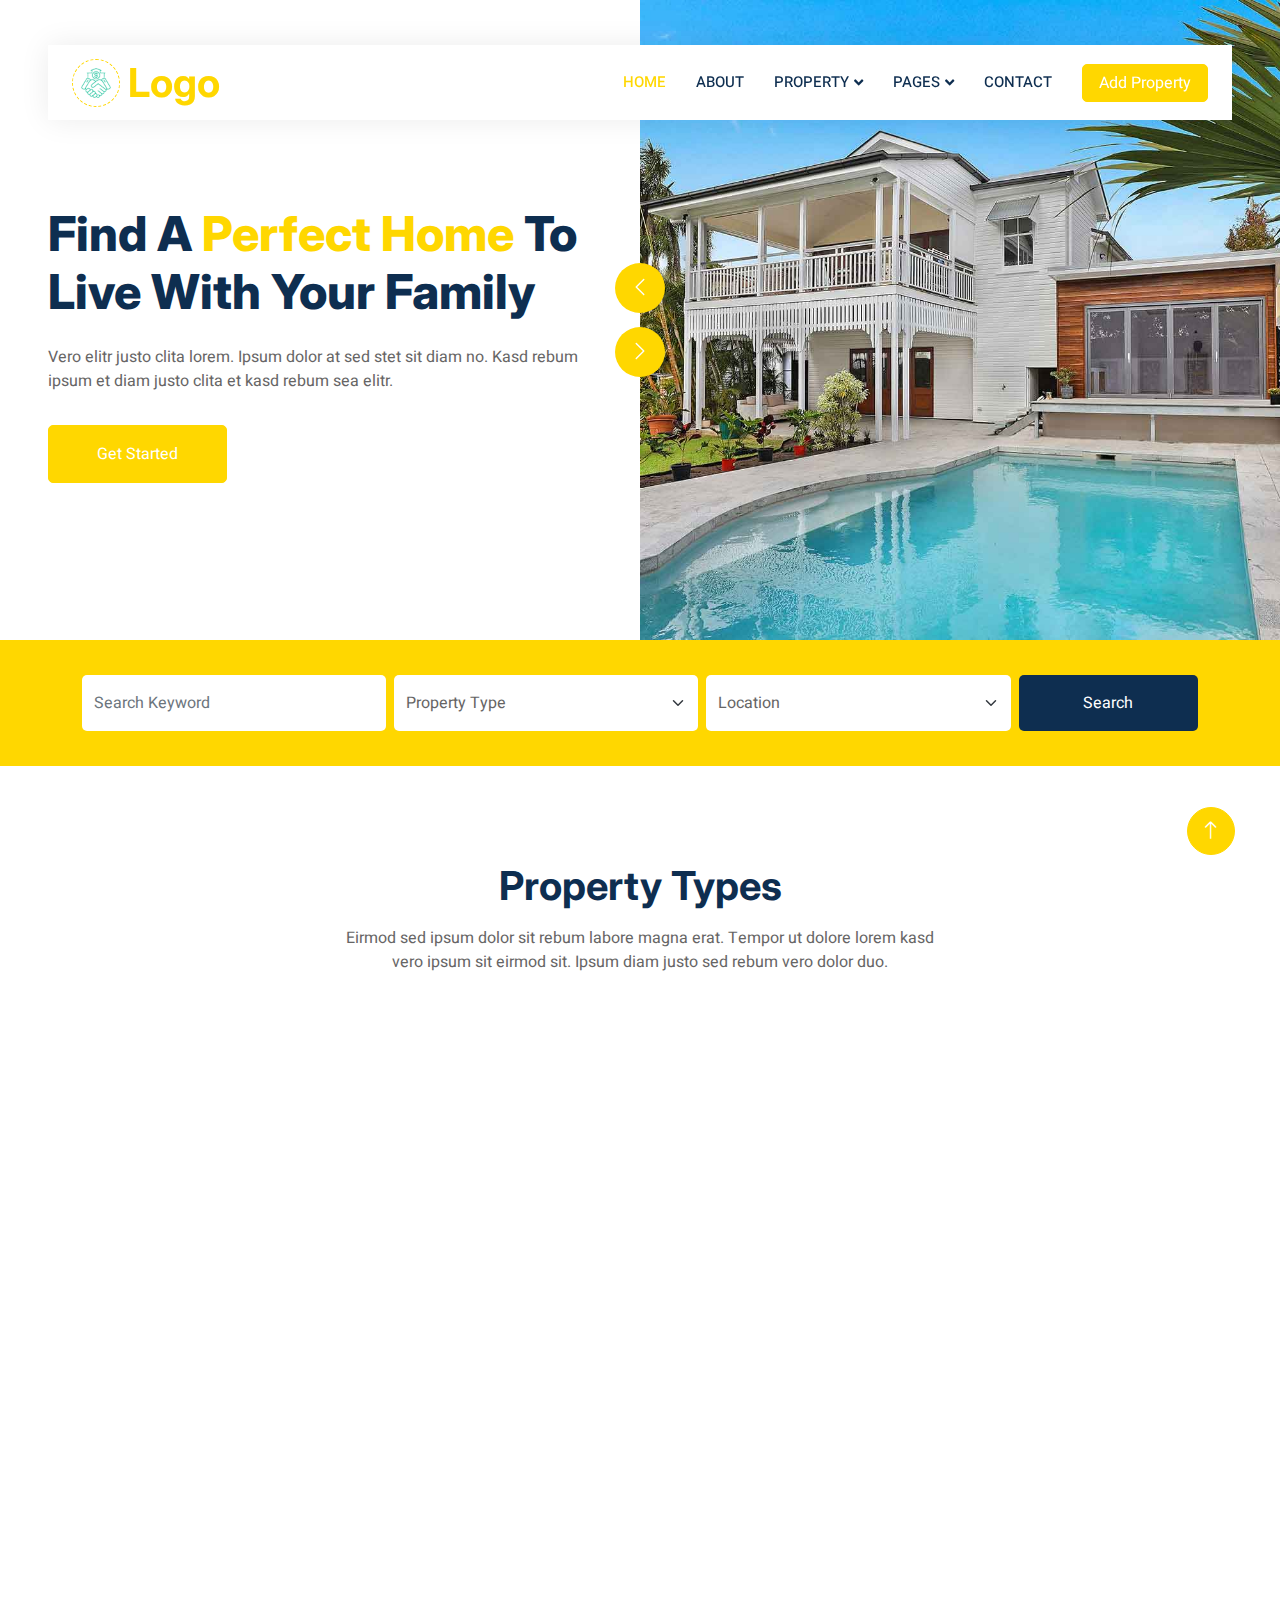
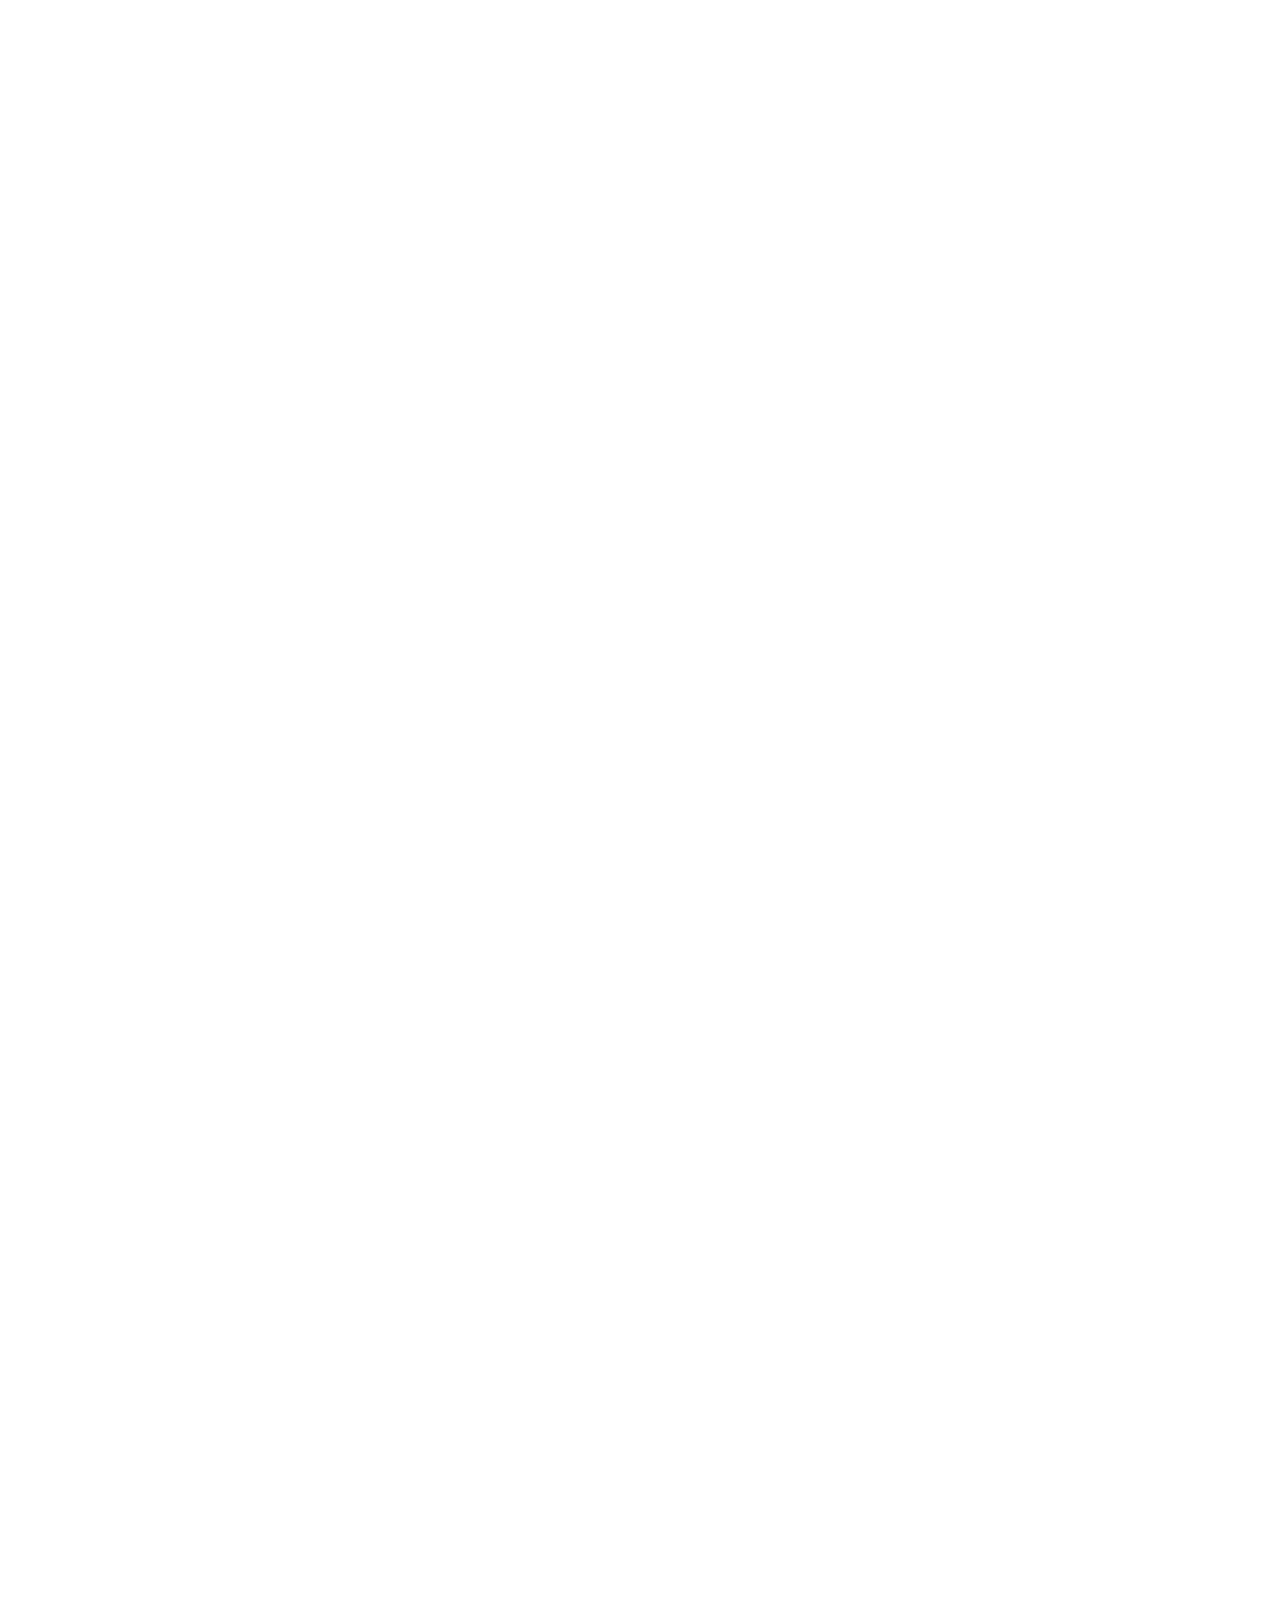
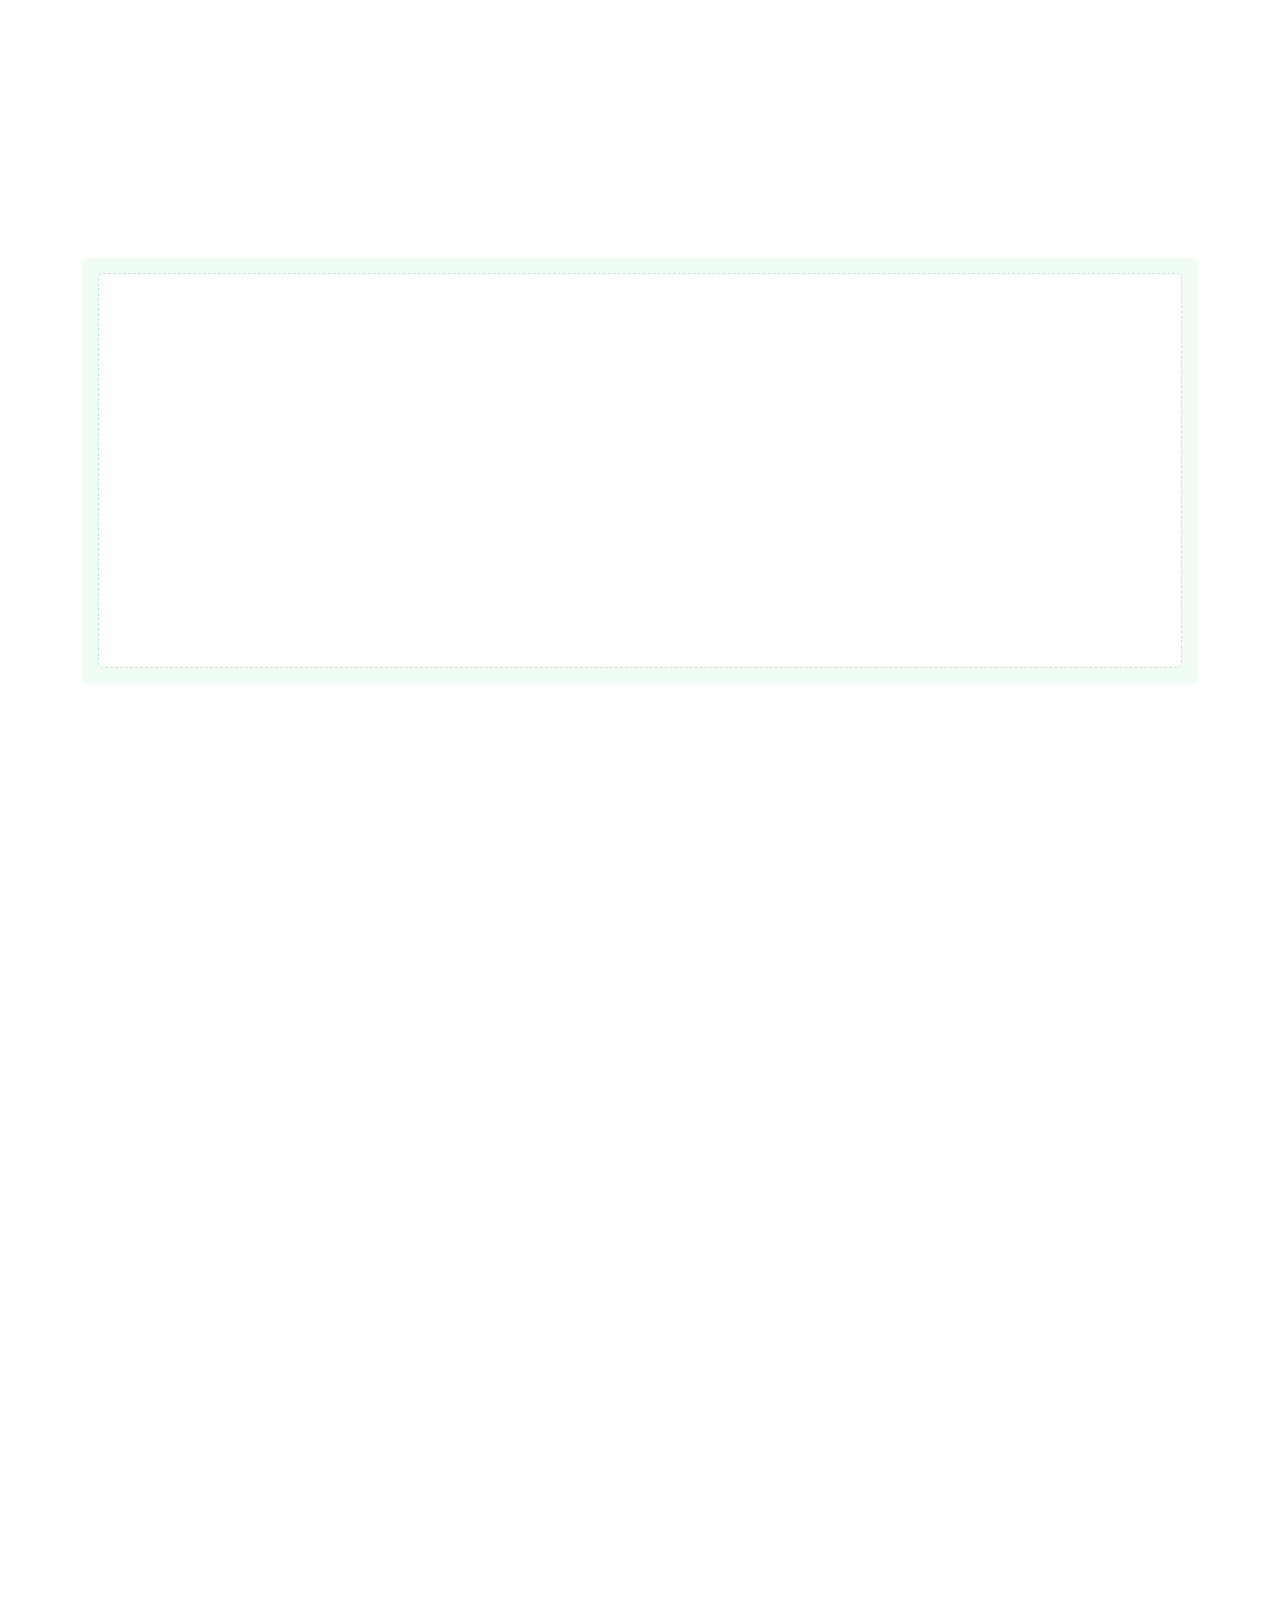
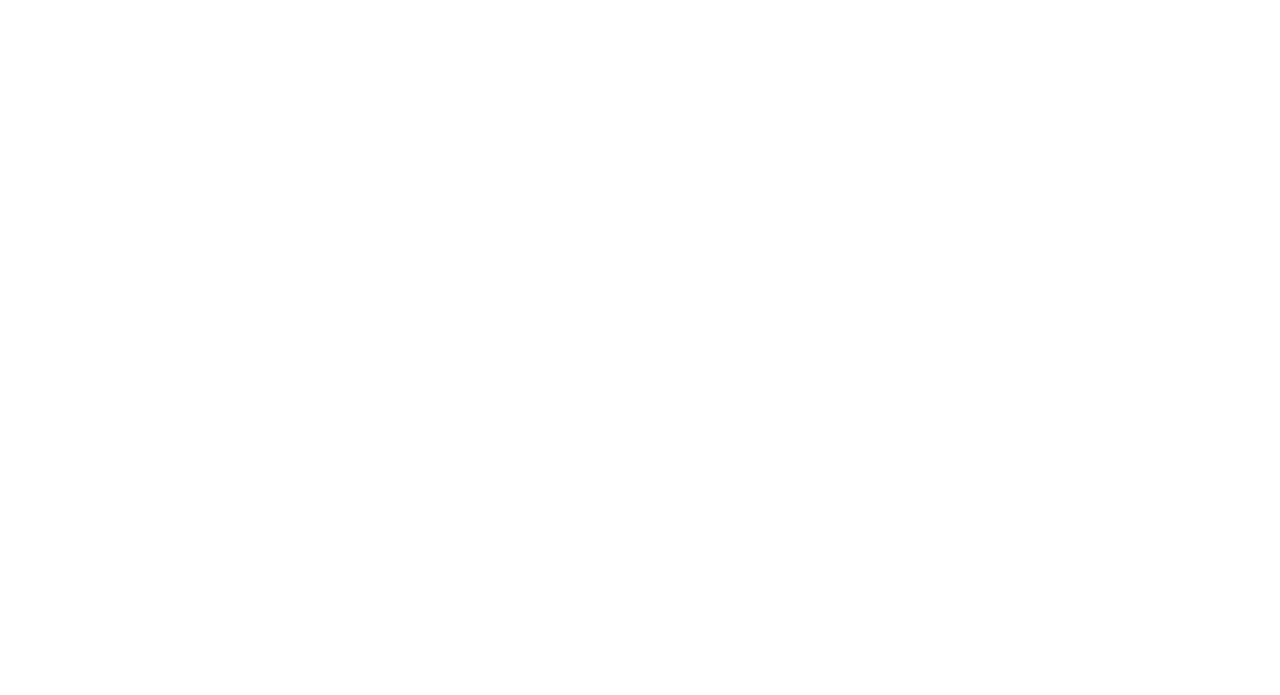
<file: index.html>
<!DOCTYPE html>
<html lang="en">

<head>
    <meta charset="utf-8">
    <title>Logo - Real Estate HTML Template</title>
    <meta content="width=device-width, initial-scale=1.0" name="viewport">
    <meta content="" name="keywords">
    <meta content="" name="description">

    <!-- Favicon -->
    <link href="img/favicon.ico" rel="icon">

    <!-- Google Web Fonts -->
    <link rel="preconnect" href="https://fonts.googleapis.com">
    <link rel="preconnect" href="https://fonts.gstatic.com" crossorigin>
    <link href="https://fonts.googleapis.com/css2?family=Heebo:wght@400;500;600&family=Inter:wght@700;800&display=swap" rel="stylesheet">
    
    <!-- Icon Font Stylesheet -->
    <link href="https://cdnjs.cloudflare.com/ajax/libs/font-awesome/5.10.0/css/all.min.css" rel="stylesheet">
    <link href="https://cdn.jsdelivr.net/npm/bootstrap-icons@1.4.1/font/bootstrap-icons.css" rel="stylesheet">

    <!-- Libraries Stylesheet -->
    <link href="lib/animate/animate.min.css" rel="stylesheet">
    <link href="lib/owlcarousel/assets/owl.carousel.min.css" rel="stylesheet">

    <!-- Customized Bootstrap Stylesheet -->
    <link href="css/bootstrap.min.css" rel="stylesheet">

    <!-- Template Stylesheet -->
    <link href="css/style.css" rel="stylesheet">
</head>

<body>
    <!-- <div class="bg-white p-0"> -->
    <div class="bg-white p-0">
        <!-- Spinner Start -->
        <div id="spinner" class="show bg-white position-fixed translate-middle w-100 vh-100 top-50 start-50 d-flex align-items-center justify-content-center">
            <div class="spinner-border text-primary" style="width: 3rem; height: 3rem;" role="status">
                <span class="sr-only">Loading...</span>
            </div>
        </div>
        <!-- Spinner End -->


        <!-- Navbar Start -->
        <div class="container-fluid nav-bar bg-transparent">
            <nav class="navbar navbar-expand-lg bg-white navbar-light py-0 px-4">
                <a href="index.html" class="navbar-brand d-flex align-items-center text-center">
                    <div class="icon p-2 me-2">
                        <img class="img-fluid" src="img/icon-deal.png" alt="Icon" style="width: 30px; height: 30px;">
                    </div>
                    <h1 class="m-0 text-primary">Logo</h1>
                </a>
                <button type="button" class="navbar-toggler" data-bs-toggle="collapse" data-bs-target="#navbarCollapse">
                    <span class="navbar-toggler-icon"></span>
                </button>
                <div class="collapse navbar-collapse" id="navbarCollapse">
                    <div class="navbar-nav ms-auto">
                        <a href="index.html" class="nav-item nav-link active">Home</a>
                        <a href="about.html" class="nav-item nav-link">About</a>
                        <div class="nav-item dropdown">
                            <a href="#" class="nav-link dropdown-toggle" data-bs-toggle="dropdown">Property</a>
                            <div class="dropdown-menu rounded-0 m-0">
                                <a href="property-list.html" class="dropdown-item">Property List</a>
                                <a href="property-type.html" class="dropdown-item">Property Type</a>
                                <a href="property-agent.html" class="dropdown-item">Property Agent</a>
                            </div>
                        </div>
                        <div class="nav-item dropdown">
                            <a href="#" class="nav-link dropdown-toggle" data-bs-toggle="dropdown">Pages</a>
                            <div class="dropdown-menu rounded-0 m-0">
                                <a href="testimonial.html" class="dropdown-item">Testimonial</a>
                                
                            </div>
                        </div>
                        <a href="contact.html" class="nav-item nav-link">Contact</a>
                    </div>
                    <a href="" class="btn btn-primary px-3 d-none d-lg-flex">Add Property</a>
                </div>
            </nav>
        </div>
        <!-- Navbar End -->


        <!-- Header Start -->
        <div class="container-fluid header bg-white p-0">
            <div class="row g-0 align-items-center flex-column-reverse flex-md-row">
                <div class="col-md-6 p-5 mt-lg-5">
                    <h1 class="display-5 animated fadeIn mb-4">Find A <span class="text-primary">Perfect Home</span> To Live With Your Family</h1>
                    <p class="animated fadeIn mb-4 pb-2">Vero elitr justo clita lorem. Ipsum dolor at sed stet
                        sit diam no. Kasd rebum ipsum et diam justo clita et kasd rebum sea elitr.</p>
                    <a href="" class="btn btn-primary py-3 px-5 me-3 animated fadeIn">Get Started</a>
                </div>
                <div class="col-md-6 animated fadeIn">
                    <div class="owl-carousel header-carousel">
                        <div class="owl-carousel-item">
                            <img class="img-fluid" src="img/carousel-1.jpg" alt="">
                        </div>
                        <div class="owl-carousel-item">
                            <img class="img-fluid" src="img/carousel-2.jpg" alt="">
                        </div>
                    </div>
                </div>
            </div>
        </div>
        <!-- Header End -->


        <!-- Search Start -->
        <div class="container-fluid bg-primary mb-5 wow fadeIn" data-wow-delay="0.1s" style="padding: 35px;">
            <div class="container">
                <div class="row g-2">
                    <div class="col-md-10">
                        <div class="row g-2">
                            <div class="col-md-4">
                                <input type="text" class="form-control border-0 py-3" placeholder="Search Keyword">
                            </div>
                            <div class="col-md-4">
                                <select class="form-select border-0 py-3">
                                    <option selected>Property Type</option>
                                    <option value="1">Property Type 1</option>
                                    <option value="2">Property Type 2</option>
                                    <option value="3">Property Type 3</option>
                                </select>
                            </div>
                            <div class="col-md-4">
                                <select class="form-select border-0 py-3">
                                    <option selected>Location</option>
                                    <option value="1">Location 1</option>
                                    <option value="2">Location 2</option>
                                    <option value="3">Location 3</option>
                                </select>
                            </div>
                        </div>
                    </div>
                    <div class="col-md-2">
                        <button class="btn btn-dark border-0 w-100 py-3">Search</button>
                    </div>
                </div>
            </div>
        </div>
        <!-- Search End -->


        <!-- Category Start -->
        <div class="container-xxl py-5">
            <div class="container">
                <div class="text-center mx-auto mb-5 wow fadeInUp" data-wow-delay="0.1s" style="max-width: 600px;">
                    <h1 class="mb-3">Property Types</h1>
                    <p>Eirmod sed ipsum dolor sit rebum labore magna erat. Tempor ut dolore lorem kasd vero ipsum sit eirmod sit. Ipsum diam justo sed rebum vero dolor duo.</p>
                </div>
                <div class="row g-4">
                    <div class="col-lg-3 col-sm-6 wow fadeInUp" data-wow-delay="0.1s">
                        <a class="cat-item d-block bg-light text-center rounded p-3" href="">
                            <div class="rounded p-4">
                                <div class="icon mb-3">
                                    <img class="img-fluid" src="img/icon-apartment.png" alt="Icon">
                                </div>
                                <h6>Apartment</h6>
                                <span>123 Properties</span>
                            </div>
                        </a>
                    </div>
                    <div class="col-lg-3 col-sm-6 wow fadeInUp" data-wow-delay="0.3s">
                        <a class="cat-item d-block bg-light text-center rounded p-3" href="">
                            <div class="rounded p-4">
                                <div class="icon mb-3">
                                    <img class="img-fluid" src="img/icon-villa.png" alt="Icon">
                                </div>
                                <h6>Villa</h6>
                                <span>123 Properties</span>
                            </div>
                        </a>
                    </div>
                    <div class="col-lg-3 col-sm-6 wow fadeInUp" data-wow-delay="0.5s">
                        <a class="cat-item d-block bg-light text-center rounded p-3" href="">
                            <div class="rounded p-4">
                                <div class="icon mb-3">
                                    <img class="img-fluid" src="img/icon-house.png" alt="Icon">
                                </div>
                                <h6>Home</h6>
                                <span>123 Properties</span>
                            </div>
                        </a>
                    </div>
                    <div class="col-lg-3 col-sm-6 wow fadeInUp" data-wow-delay="0.7s">
                        <a class="cat-item d-block bg-light text-center rounded p-3" href="">
                            <div class="rounded p-4">
                                <div class="icon mb-3">
                                    <img class="img-fluid" src="img/icon-housing.png" alt="Icon">
                                </div>
                                <h6>Office</h6>
                                <span>123 Properties</span>
                            </div>
                        </a>
                    </div>
                    <div class="col-lg-3 col-sm-6 wow fadeInUp" data-wow-delay="0.1s">
                        <a class="cat-item d-block bg-light text-center rounded p-3" href="">
                            <div class="rounded p-4">
                                <div class="icon mb-3">
                                    <img class="img-fluid" src="img/icon-building.png" alt="Icon">
                                </div>
                                <h6>Building</h6>
                                <span>123 Properties</span>
                            </div>
                        </a>
                    </div>
                    <div class="col-lg-3 col-sm-6 wow fadeInUp" data-wow-delay="0.3s">
                        <a class="cat-item d-block bg-light text-center rounded p-3" href="">
                            <div class="rounded p-4">
                                <div class="icon mb-3">
                                    <img class="img-fluid" src="img/icon-neighborhood.png" alt="Icon">
                                </div>
                                <h6>Townhouse</h6>
                                <span>123 Properties</span>
                            </div>
                        </a>
                    </div>
                    <div class="col-lg-3 col-sm-6 wow fadeInUp" data-wow-delay="0.5s">
                        <a class="cat-item d-block bg-light text-center rounded p-3" href="">
                            <div class="rounded p-4">
                                <div class="icon mb-3">
                                    <img class="img-fluid" src="img/icon-condominium.png" alt="Icon">
                                </div>
                                <h6>Shop</h6>
                                <span>123 Properties</span>
                            </div>
                        </a>
                    </div>
                    <div class="col-lg-3 col-sm-6 wow fadeInUp" data-wow-delay="0.7s">
                        <a class="cat-item d-block bg-light text-center rounded p-3" href="">
                            <div class="rounded p-4">
                                <div class="icon mb-3">
                                    <img class="img-fluid" src="img/icon-luxury.png" alt="Icon">
                                </div>
                                <h6>Garage</h6>
                                <span>123 Properties</span>
                            </div>
                        </a>
                    </div>
                </div>
            </div>
        </div>
        <!-- Category End -->


        <!-- About Start -->
        <div class="container-xxl py-5">
            <div class="container">
                <div class="row g-5 align-items-center">
                    <div class="col-lg-6 wow fadeIn" data-wow-delay="0.1s">
                        <div class="about-img position-relative overflow-hidden p-5 pe-0">
                            <img class="img-fluid w-100" src="img/about.jpg">
                        </div>
                    </div>
                    <div class="col-lg-6 wow fadeIn" data-wow-delay="0.5s">
                        <h1 class="mb-4">#1 Place To Find The Perfect Property</h1>
                        <p class="mb-4">Tempor erat elitr rebum at clita. Diam dolor diam ipsum sit. Aliqu diam amet diam et eos. Clita erat ipsum et lorem et sit, sed stet lorem sit clita duo justo magna dolore erat amet</p>
                        <p><i class="fa fa-check text-primary me-3"></i>Tempor erat elitr rebum at clita</p>
                        <p><i class="fa fa-check text-primary me-3"></i>Aliqu diam amet diam et eos</p>
                        <p><i class="fa fa-check text-primary me-3"></i>Clita duo justo magna dolore erat amet</p>
                        <a class="btn btn-primary py-3 px-5 mt-3" href="">Read More</a>
                    </div>
                </div>
            </div>
        </div>
        <!-- About End -->


        <!-- Property List Start -->
        <div class="container-xxl py-5">
            <div class="container">
                <div class="row g-0 gx-5 align-items-end">
                    <div class="col-lg-6">
                        <div class="text-start mx-auto mb-5 wow slideInLeft" data-wow-delay="0.1s">
                            <h1 class="mb-3">Property Listing</h1>
                            <p>Eirmod sed ipsum dolor sit rebum labore magna erat. Tempor ut dolore lorem kasd vero ipsum sit eirmod sit diam justo sed rebum.</p>
                        </div>
                    </div>
                    <div class="col-lg-6 text-start text-lg-end wow slideInRight" data-wow-delay="0.1s">
                        <ul class="nav nav-pills d-inline-flex justify-content-end mb-5">
                            <li class="nav-item me-2">
                                <a class="btn btn-outline-primary active" data-bs-toggle="pill" href="#tab-1">Featured</a>
                            </li>
                            <li class="nav-item me-2">
                                <a class="btn btn-outline-primary" data-bs-toggle="pill" href="#tab-2">For Sell</a>
                            </li>
                            <li class="nav-item me-0">
                                <a class="btn btn-outline-primary" data-bs-toggle="pill" href="#tab-3">For Rent</a>
                            </li>
                        </ul>
                    </div>
                </div>
                <div class="tab-content">
                    <div id="tab-1" class="tab-pane fade show p-0 active">
                        <div class="row g-4">
                            <div class="col-lg-4 col-md-6 wow fadeInUp" data-wow-delay="0.1s">
                                <div class="property-item rounded overflow-hidden">
                                    <div class="position-relative overflow-hidden">
                                        <a href=""><img class="img-fluid" src="img/property-1.jpg" alt=""></a>
                                        <div class="bg-primary rounded text-white position-absolute start-0 top-0 m-4 py-1 px-3">For Sell</div>
                                        <div class="bg-white rounded-top text-primary position-absolute start-0 bottom-0 mx-4 pt-1 px-3">Appartment</div>
                                    </div>
                                    <div class="p-4 pb-0">
                                        <h5 class="text-primary mb-3">$12,345</h5>
                                        <a class="d-block h5 mb-2" href="">Golden Urban House For Sell</a>
                                        <p><i class="fa fa-map-marker-alt text-primary me-2"></i>123 Street, New York, USA</p>
                                    </div>
                                    <div class="d-flex border-top">
                                        <small class="flex-fill text-center border-end py-2"><i class="fa fa-ruler-combined text-primary me-2"></i>1000 Sqft</small>
                                        <small class="flex-fill text-center border-end py-2"><i class="fa fa-bed text-primary me-2"></i>3 Bed</small>
                                        <small class="flex-fill text-center py-2"><i class="fa fa-bath text-primary me-2"></i>2 Bath</small>
                                    </div>
                                </div>
                            </div>
                            <div class="col-lg-4 col-md-6 wow fadeInUp" data-wow-delay="0.3s">
                                <div class="property-item rounded overflow-hidden">
                                    <div class="position-relative overflow-hidden">
                                        <a href=""><img class="img-fluid" src="img/property-2.jpg" alt=""></a>
                                        <div class="bg-primary rounded text-white position-absolute start-0 top-0 m-4 py-1 px-3">For Rent</div>
                                        <div class="bg-white rounded-top text-primary position-absolute start-0 bottom-0 mx-4 pt-1 px-3">Villa</div>
                                    </div>
                                    <div class="p-4 pb-0">
                                        <h5 class="text-primary mb-3">$12,345</h5>
                                        <a class="d-block h5 mb-2" href="">Golden Urban House For Sell</a>
                                        <p><i class="fa fa-map-marker-alt text-primary me-2"></i>123 Street, New York, USA</p>
                                    </div>
                                    <div class="d-flex border-top">
                                        <small class="flex-fill text-center border-end py-2"><i class="fa fa-ruler-combined text-primary me-2"></i>1000 Sqft</small>
                                        <small class="flex-fill text-center border-end py-2"><i class="fa fa-bed text-primary me-2"></i>3 Bed</small>
                                        <small class="flex-fill text-center py-2"><i class="fa fa-bath text-primary me-2"></i>2 Bath</small>
                                    </div>
                                </div>
                            </div>
                            <div class="col-lg-4 col-md-6 wow fadeInUp" data-wow-delay="0.5s">
                                <div class="property-item rounded overflow-hidden">
                                    <div class="position-relative overflow-hidden">
                                        <a href=""><img class="img-fluid" src="img/property-3.jpg" alt=""></a>
                                        <div class="bg-primary rounded text-white position-absolute start-0 top-0 m-4 py-1 px-3">For Sell</div>
                                        <div class="bg-white rounded-top text-primary position-absolute start-0 bottom-0 mx-4 pt-1 px-3">Office</div>
                                    </div>
                                    <div class="p-4 pb-0">
                                        <h5 class="text-primary mb-3">$12,345</h5>
                                        <a class="d-block h5 mb-2" href="">Golden Urban House For Sell</a>
                                        <p><i class="fa fa-map-marker-alt text-primary me-2"></i>123 Street, New York, USA</p>
                                    </div>
                                    <div class="d-flex border-top">
                                        <small class="flex-fill text-center border-end py-2"><i class="fa fa-ruler-combined text-primary me-2"></i>1000 Sqft</small>
                                        <small class="flex-fill text-center border-end py-2"><i class="fa fa-bed text-primary me-2"></i>3 Bed</small>
                                        <small class="flex-fill text-center py-2"><i class="fa fa-bath text-primary me-2"></i>2 Bath</small>
                                    </div>
                                </div>
                            </div>
                            <div class="col-lg-4 col-md-6 wow fadeInUp" data-wow-delay="0.1s">
                                <div class="property-item rounded overflow-hidden">
                                    <div class="position-relative overflow-hidden">
                                        <a href=""><img class="img-fluid" src="img/property-4.jpg" alt=""></a>
                                        <div class="bg-primary rounded text-white position-absolute start-0 top-0 m-4 py-1 px-3">For Rent</div>
                                        <div class="bg-white rounded-top text-primary position-absolute start-0 bottom-0 mx-4 pt-1 px-3">Building</div>
                                    </div>
                                    <div class="p-4 pb-0">
                                        <h5 class="text-primary mb-3">$12,345</h5>
                                        <a class="d-block h5 mb-2" href="">Golden Urban House For Sell</a>
                                        <p><i class="fa fa-map-marker-alt text-primary me-2"></i>123 Street, New York, USA</p>
                                    </div>
                                    <div class="d-flex border-top">
                                        <small class="flex-fill text-center border-end py-2"><i class="fa fa-ruler-combined text-primary me-2"></i>1000 Sqft</small>
                                        <small class="flex-fill text-center border-end py-2"><i class="fa fa-bed text-primary me-2"></i>3 Bed</small>
                                        <small class="flex-fill text-center py-2"><i class="fa fa-bath text-primary me-2"></i>2 Bath</small>
                                    </div>
                                </div>
                            </div>
                            <div class="col-lg-4 col-md-6 wow fadeInUp" data-wow-delay="0.3s">
                                <div class="property-item rounded overflow-hidden">
                                    <div class="position-relative overflow-hidden">
                                        <a href=""><img class="img-fluid" src="img/property-5.jpg" alt=""></a>
                                        <div class="bg-primary rounded text-white position-absolute start-0 top-0 m-4 py-1 px-3">For Sell</div>
                                        <div class="bg-white rounded-top text-primary position-absolute start-0 bottom-0 mx-4 pt-1 px-3">Home</div>
                                    </div>
                                    <div class="p-4 pb-0">
                                        <h5 class="text-primary mb-3">$12,345</h5>
                                        <a class="d-block h5 mb-2" href="">Golden Urban House For Sell</a>
                                        <p><i class="fa fa-map-marker-alt text-primary me-2"></i>123 Street, New York, USA</p>
                                    </div>
                                    <div class="d-flex border-top">
                                        <small class="flex-fill text-center border-end py-2"><i class="fa fa-ruler-combined text-primary me-2"></i>1000 Sqft</small>
                                        <small class="flex-fill text-center border-end py-2"><i class="fa fa-bed text-primary me-2"></i>3 Bed</small>
                                        <small class="flex-fill text-center py-2"><i class="fa fa-bath text-primary me-2"></i>2 Bath</small>
                                    </div>
                                </div>
                            </div>
                            <div class="col-lg-4 col-md-6 wow fadeInUp" data-wow-delay="0.5s">
                                <div class="property-item rounded overflow-hidden">
                                    <div class="position-relative overflow-hidden">
                                        <a href=""><img class="img-fluid" src="img/property-6.jpg" alt=""></a>
                                        <div class="bg-primary rounded text-white position-absolute start-0 top-0 m-4 py-1 px-3">For Rent</div>
                                        <div class="bg-white rounded-top text-primary position-absolute start-0 bottom-0 mx-4 pt-1 px-3">Shop</div>
                                    </div>
                                    <div class="p-4 pb-0">
                                        <h5 class="text-primary mb-3">$12,345</h5>
                                        <a class="d-block h5 mb-2" href="">Golden Urban House For Sell</a>
                                        <p><i class="fa fa-map-marker-alt text-primary me-2"></i>123 Street, New York, USA</p>
                                    </div>
                                    <div class="d-flex border-top">
                                        <small class="flex-fill text-center border-end py-2"><i class="fa fa-ruler-combined text-primary me-2"></i>1000 Sqft</small>
                                        <small class="flex-fill text-center border-end py-2"><i class="fa fa-bed text-primary me-2"></i>3 Bed</small>
                                        <small class="flex-fill text-center py-2"><i class="fa fa-bath text-primary me-2"></i>2 Bath</small>
                                    </div>
                                </div>
                            </div>
                            <div class="col-12 text-center wow fadeInUp" data-wow-delay="0.1s">
                                <a class="btn btn-primary py-3 px-5" href="">Browse More Property</a>
                            </div>
                        </div>
                    </div>
                    <div id="tab-2" class="tab-pane fade show p-0">
                        <div class="row g-4">
                            <div class="col-lg-4 col-md-6">
                                <div class="property-item rounded overflow-hidden">
                                    <div class="position-relative overflow-hidden">
                                        <a href=""><img class="img-fluid" src="img/property-1.jpg" alt=""></a>
                                        <div class="bg-primary rounded text-white position-absolute start-0 top-0 m-4 py-1 px-3">For Sell</div>
                                        <div class="bg-white rounded-top text-primary position-absolute start-0 bottom-0 mx-4 pt-1 px-3">Appartment</div>
                                    </div>
                                    <div class="p-4 pb-0">
                                        <h5 class="text-primary mb-3">$12,345</h5>
                                        <a class="d-block h5 mb-2" href="">Golden Urban House For Sell</a>
                                        <p><i class="fa fa-map-marker-alt text-primary me-2"></i>123 Street, New York, USA</p>
                                    </div>
                                    <div class="d-flex border-top">
                                        <small class="flex-fill text-center border-end py-2"><i class="fa fa-ruler-combined text-primary me-2"></i>1000 Sqft</small>
                                        <small class="flex-fill text-center border-end py-2"><i class="fa fa-bed text-primary me-2"></i>3 Bed</small>
                                        <small class="flex-fill text-center py-2"><i class="fa fa-bath text-primary me-2"></i>2 Bath</small>
                                    </div>
                                </div>
                            </div>
                            <div class="col-lg-4 col-md-6">
                                <div class="property-item rounded overflow-hidden">
                                    <div class="position-relative overflow-hidden">
                                        <a href=""><img class="img-fluid" src="img/property-2.jpg" alt=""></a>
                                        <div class="bg-primary rounded text-white position-absolute start-0 top-0 m-4 py-1 px-3">For Rent</div>
                                        <div class="bg-white rounded-top text-primary position-absolute start-0 bottom-0 mx-4 pt-1 px-3">Villa</div>
                                    </div>
                                    <div class="p-4 pb-0">
                                        <h5 class="text-primary mb-3">$12,345</h5>
                                        <a class="d-block h5 mb-2" href="">Golden Urban House For Sell</a>
                                        <p><i class="fa fa-map-marker-alt text-primary me-2"></i>123 Street, New York, USA</p>
                                    </div>
                                    <div class="d-flex border-top">
                                        <small class="flex-fill text-center border-end py-2"><i class="fa fa-ruler-combined text-primary me-2"></i>1000 Sqft</small>
                                        <small class="flex-fill text-center border-end py-2"><i class="fa fa-bed text-primary me-2"></i>3 Bed</small>
                                        <small class="flex-fill text-center py-2"><i class="fa fa-bath text-primary me-2"></i>2 Bath</small>
                                    </div>
                                </div>
                            </div>
                            <div class="col-lg-4 col-md-6">
                                <div class="property-item rounded overflow-hidden">
                                    <div class="position-relative overflow-hidden">
                                        <a href=""><img class="img-fluid" src="img/property-3.jpg" alt=""></a>
                                        <div class="bg-primary rounded text-white position-absolute start-0 top-0 m-4 py-1 px-3">For Sell</div>
                                        <div class="bg-white rounded-top text-primary position-absolute start-0 bottom-0 mx-4 pt-1 px-3">Office</div>
                                    </div>
                                    <div class="p-4 pb-0">
                                        <h5 class="text-primary mb-3">$12,345</h5>
                                        <a class="d-block h5 mb-2" href="">Golden Urban House For Sell</a>
                                        <p><i class="fa fa-map-marker-alt text-primary me-2"></i>123 Street, New York, USA</p>
                                    </div>
                                    <div class="d-flex border-top">
                                        <small class="flex-fill text-center border-end py-2"><i class="fa fa-ruler-combined text-primary me-2"></i>1000 Sqft</small>
                                        <small class="flex-fill text-center border-end py-2"><i class="fa fa-bed text-primary me-2"></i>3 Bed</small>
                                        <small class="flex-fill text-center py-2"><i class="fa fa-bath text-primary me-2"></i>2 Bath</small>
                                    </div>
                                </div>
                            </div>
                            <div class="col-lg-4 col-md-6">
                                <div class="property-item rounded overflow-hidden">
                                    <div class="position-relative overflow-hidden">
                                        <a href=""><img class="img-fluid" src="img/property-4.jpg" alt=""></a>
                                        <div class="bg-primary rounded text-white position-absolute start-0 top-0 m-4 py-1 px-3">For Rent</div>
                                        <div class="bg-white rounded-top text-primary position-absolute start-0 bottom-0 mx-4 pt-1 px-3">Building</div>
                                    </div>
                                    <div class="p-4 pb-0">
                                        <h5 class="text-primary mb-3">$12,345</h5>
                                        <a class="d-block h5 mb-2" href="">Golden Urban House For Sell</a>
                                        <p><i class="fa fa-map-marker-alt text-primary me-2"></i>123 Street, New York, USA</p>
                                    </div>
                                    <div class="d-flex border-top">
                                        <small class="flex-fill text-center border-end py-2"><i class="fa fa-ruler-combined text-primary me-2"></i>1000 Sqft</small>
                                        <small class="flex-fill text-center border-end py-2"><i class="fa fa-bed text-primary me-2"></i>3 Bed</small>
                                        <small class="flex-fill text-center py-2"><i class="fa fa-bath text-primary me-2"></i>2 Bath</small>
                                    </div>
                                </div>
                            </div>
                            <div class="col-lg-4 col-md-6">
                                <div class="property-item rounded overflow-hidden">
                                    <div class="position-relative overflow-hidden">
                                        <a href=""><img class="img-fluid" src="img/property-5.jpg" alt=""></a>
                                        <div class="bg-primary rounded text-white position-absolute start-0 top-0 m-4 py-1 px-3">For Sell</div>
                                        <div class="bg-white rounded-top text-primary position-absolute start-0 bottom-0 mx-4 pt-1 px-3">Home</div>
                                    </div>
                                    <div class="p-4 pb-0">
                                        <h5 class="text-primary mb-3">$12,345</h5>
                                        <a class="d-block h5 mb-2" href="">Golden Urban House For Sell</a>
                                        <p><i class="fa fa-map-marker-alt text-primary me-2"></i>123 Street, New York, USA</p>
                                    </div>
                                    <div class="d-flex border-top">
                                        <small class="flex-fill text-center border-end py-2"><i class="fa fa-ruler-combined text-primary me-2"></i>1000 Sqft</small>
                                        <small class="flex-fill text-center border-end py-2"><i class="fa fa-bed text-primary me-2"></i>3 Bed</small>
                                        <small class="flex-fill text-center py-2"><i class="fa fa-bath text-primary me-2"></i>2 Bath</small>
                                    </div>
                                </div>
                            </div>
                            <div class="col-lg-4 col-md-6">
                                <div class="property-item rounded overflow-hidden">
                                    <div class="position-relative overflow-hidden">
                                        <a href=""><img class="img-fluid" src="img/property-6.jpg" alt=""></a>
                                        <div class="bg-primary rounded text-white position-absolute start-0 top-0 m-4 py-1 px-3">For Rent</div>
                                        <div class="bg-white rounded-top text-primary position-absolute start-0 bottom-0 mx-4 pt-1 px-3">Shop</div>
                                    </div>
                                    <div class="p-4 pb-0">
                                        <h5 class="text-primary mb-3">$12,345</h5>
                                        <a class="d-block h5 mb-2" href="">Golden Urban House For Sell</a>
                                        <p><i class="fa fa-map-marker-alt text-primary me-2"></i>123 Street, New York, USA</p>
                                    </div>
                                    <div class="d-flex border-top">
                                        <small class="flex-fill text-center border-end py-2"><i class="fa fa-ruler-combined text-primary me-2"></i>1000 Sqft</small>
                                        <small class="flex-fill text-center border-end py-2"><i class="fa fa-bed text-primary me-2"></i>3 Bed</small>
                                        <small class="flex-fill text-center py-2"><i class="fa fa-bath text-primary me-2"></i>2 Bath</small>
                                    </div>
                                </div>
                            </div>
                            <div class="col-12 text-center">
                                <a class="btn btn-primary py-3 px-5" href="">Browse More Property</a>
                            </div>
                        </div>
                    </div>
                    <div id="tab-3" class="tab-pane fade show p-0">
                        <div class="row g-4">
                            <div class="col-lg-4 col-md-6">
                                <div class="property-item rounded overflow-hidden">
                                    <div class="position-relative overflow-hidden">
                                        <a href=""><img class="img-fluid" src="img/property-1.jpg" alt=""></a>
                                        <div class="bg-primary rounded text-white position-absolute start-0 top-0 m-4 py-1 px-3">For Sell</div>
                                        <div class="bg-white rounded-top text-primary position-absolute start-0 bottom-0 mx-4 pt-1 px-3">Appartment</div>
                                    </div>
                                    <div class="p-4 pb-0">
                                        <h5 class="text-primary mb-3">$12,345</h5>
                                        <a class="d-block h5 mb-2" href="">Golden Urban House For Sell</a>
                                        <p><i class="fa fa-map-marker-alt text-primary me-2"></i>123 Street, New York, USA</p>
                                    </div>
                                    <div class="d-flex border-top">
                                        <small class="flex-fill text-center border-end py-2"><i class="fa fa-ruler-combined text-primary me-2"></i>1000 Sqft</small>
                                        <small class="flex-fill text-center border-end py-2"><i class="fa fa-bed text-primary me-2"></i>3 Bed</small>
                                        <small class="flex-fill text-center py-2"><i class="fa fa-bath text-primary me-2"></i>2 Bath</small>
                                    </div>
                                </div>
                            </div>
                            <div class="col-lg-4 col-md-6">
                                <div class="property-item rounded overflow-hidden">
                                    <div class="position-relative overflow-hidden">
                                        <a href=""><img class="img-fluid" src="img/property-2.jpg" alt=""></a>
                                        <div class="bg-primary rounded text-white position-absolute start-0 top-0 m-4 py-1 px-3">For Rent</div>
                                        <div class="bg-white rounded-top text-primary position-absolute start-0 bottom-0 mx-4 pt-1 px-3">Villa</div>
                                    </div>
                                    <div class="p-4 pb-0">
                                        <h5 class="text-primary mb-3">$12,345</h5>
                                        <a class="d-block h5 mb-2" href="">Golden Urban House For Sell</a>
                                        <p><i class="fa fa-map-marker-alt text-primary me-2"></i>123 Street, New York, USA</p>
                                    </div>
                                    <div class="d-flex border-top">
                                        <small class="flex-fill text-center border-end py-2"><i class="fa fa-ruler-combined text-primary me-2"></i>1000 Sqft</small>
                                        <small class="flex-fill text-center border-end py-2"><i class="fa fa-bed text-primary me-2"></i>3 Bed</small>
                                        <small class="flex-fill text-center py-2"><i class="fa fa-bath text-primary me-2"></i>2 Bath</small>
                                    </div>
                                </div>
                            </div>
                            <div class="col-lg-4 col-md-6">
                                <div class="property-item rounded overflow-hidden">
                                    <div class="position-relative overflow-hidden">
                                        <a href=""><img class="img-fluid" src="img/property-3.jpg" alt=""></a>
                                        <div class="bg-primary rounded text-white position-absolute start-0 top-0 m-4 py-1 px-3">For Sell</div>
                                        <div class="bg-white rounded-top text-primary position-absolute start-0 bottom-0 mx-4 pt-1 px-3">Office</div>
                                    </div>
                                    <div class="p-4 pb-0">
                                        <h5 class="text-primary mb-3">$12,345</h5>
                                        <a class="d-block h5 mb-2" href="">Golden Urban House For Sell</a>
                                        <p><i class="fa fa-map-marker-alt text-primary me-2"></i>123 Street, New York, USA</p>
                                    </div>
                                    <div class="d-flex border-top">
                                        <small class="flex-fill text-center border-end py-2"><i class="fa fa-ruler-combined text-primary me-2"></i>1000 Sqft</small>
                                        <small class="flex-fill text-center border-end py-2"><i class="fa fa-bed text-primary me-2"></i>3 Bed</small>
                                        <small class="flex-fill text-center py-2"><i class="fa fa-bath text-primary me-2"></i>2 Bath</small>
                                    </div>
                                </div>
                            </div>
                            <div class="col-lg-4 col-md-6">
                                <div class="property-item rounded overflow-hidden">
                                    <div class="position-relative overflow-hidden">
                                        <a href=""><img class="img-fluid" src="img/property-4.jpg" alt=""></a>
                                        <div class="bg-primary rounded text-white position-absolute start-0 top-0 m-4 py-1 px-3">For Rent</div>
                                        <div class="bg-white rounded-top text-primary position-absolute start-0 bottom-0 mx-4 pt-1 px-3">Building</div>
                                    </div>
                                    <div class="p-4 pb-0">
                                        <h5 class="text-primary mb-3">$12,345</h5>
                                        <a class="d-block h5 mb-2" href="">Golden Urban House For Sell</a>
                                        <p><i class="fa fa-map-marker-alt text-primary me-2"></i>123 Street, New York, USA</p>
                                    </div>
                                    <div class="d-flex border-top">
                                        <small class="flex-fill text-center border-end py-2"><i class="fa fa-ruler-combined text-primary me-2"></i>1000 Sqft</small>
                                        <small class="flex-fill text-center border-end py-2"><i class="fa fa-bed text-primary me-2"></i>3 Bed</small>
                                        <small class="flex-fill text-center py-2"><i class="fa fa-bath text-primary me-2"></i>2 Bath</small>
                                    </div>
                                </div>
                            </div>
                            <div class="col-lg-4 col-md-6">
                                <div class="property-item rounded overflow-hidden">
                                    <div class="position-relative overflow-hidden">
                                        <a href=""><img class="img-fluid" src="img/property-5.jpg" alt=""></a>
                                        <div class="bg-primary rounded text-white position-absolute start-0 top-0 m-4 py-1 px-3">For Sell</div>
                                        <div class="bg-white rounded-top text-primary position-absolute start-0 bottom-0 mx-4 pt-1 px-3">Home</div>
                                    </div>
                                    <div class="p-4 pb-0">
                                        <h5 class="text-primary mb-3">$12,345</h5>
                                        <a class="d-block h5 mb-2" href="">Golden Urban House For Sell</a>
                                        <p><i class="fa fa-map-marker-alt text-primary me-2"></i>123 Street, New York, USA</p>
                                    </div>
                                    <div class="d-flex border-top">
                                        <small class="flex-fill text-center border-end py-2"><i class="fa fa-ruler-combined text-primary me-2"></i>1000 Sqft</small>
                                        <small class="flex-fill text-center border-end py-2"><i class="fa fa-bed text-primary me-2"></i>3 Bed</small>
                                        <small class="flex-fill text-center py-2"><i class="fa fa-bath text-primary me-2"></i>2 Bath</small>
                                    </div>
                                </div>
                            </div>
                            <div class="col-lg-4 col-md-6">
                                <div class="property-item rounded overflow-hidden">
                                    <div class="position-relative overflow-hidden">
                                        <a href=""><img class="img-fluid" src="img/property-6.jpg" alt=""></a>
                                        <div class="bg-primary rounded text-white position-absolute start-0 top-0 m-4 py-1 px-3">For Rent</div>
                                        <div class="bg-white rounded-top text-primary position-absolute start-0 bottom-0 mx-4 pt-1 px-3">Shop</div>
                                    </div>
                                    <div class="p-4 pb-0">
                                        <h5 class="text-primary mb-3">$12,345</h5>
                                        <a class="d-block h5 mb-2" href="">Golden Urban House For Sell</a>
                                        <p><i class="fa fa-map-marker-alt text-primary me-2"></i>123 Street, New York, USA</p>
                                    </div>
                                    <div class="d-flex border-top">
                                        <small class="flex-fill text-center border-end py-2"><i class="fa fa-ruler-combined text-primary me-2"></i>1000 Sqft</small>
                                        <small class="flex-fill text-center border-end py-2"><i class="fa fa-bed text-primary me-2"></i>3 Bed</small>
                                        <small class="flex-fill text-center py-2"><i class="fa fa-bath text-primary me-2"></i>2 Bath</small>
                                    </div>
                                </div>
                            </div>
                            <div class="col-12 text-center">
                                <a class="btn btn-primary py-3 px-5" href="">Browse More Property</a>
                            </div>
                        </div>
                    </div>
                </div>
            </div>
        </div>
        <!-- Property List End -->


        <!-- Call to Action Start -->
        <div class="container-xxl py-5">
            <div class="container">
                <div class="bg-light rounded p-3">
                    <div class="bg-white rounded p-4" style="border: 1px dashed rgba(0, 185, 142, .3)">
                        <div class="row g-5 align-items-center">
                            <div class="col-lg-6 wow fadeIn" data-wow-delay="0.1s">
                                <img class="img-fluid rounded w-100" src="img/call-to-action.jpg" alt="">
                            </div>
                            <div class="col-lg-6 wow fadeIn" data-wow-delay="0.5s">
                                <div class="mb-4">
                                    <h1 class="mb-3">Contact With Our Certified Agent</h1>
                                    <p>Eirmod sed ipsum dolor sit rebum magna erat. Tempor lorem kasd vero ipsum sit sit diam justo sed vero dolor duo.</p>
                                </div>
                                <a href="" class="btn btn-primary py-3 px-4 me-2"><i class="fa fa-phone-alt me-2"></i>Make A Call</a>
                                <a href="" class="btn btn-dark py-3 px-4"><i class="fa fa-calendar-alt me-2"></i>Get Appoinment</a>
                            </div>
                        </div>
                    </div>
                </div>
            </div>
        </div>
        <!-- Call to Action End -->


        <!-- Team Start -->
        <div class="container-xxl py-5">
            <div class="container">
                <div class="text-center mx-auto mb-5 wow fadeInUp" data-wow-delay="0.1s" style="max-width: 600px;">
                    <h1 class="mb-3">Property Agents</h1>
                    <p>Eirmod sed ipsum dolor sit rebum labore magna erat. Tempor ut dolore lorem kasd vero ipsum sit eirmod sit. Ipsum diam justo sed rebum vero dolor duo.</p>
                </div>
                <div class="row g-4">
                    <div class="col-lg-3 col-md-6 wow fadeInUp" data-wow-delay="0.1s">
                        <div class="team-item rounded overflow-hidden">
                            <div class="position-relative">
                                <img class="img-fluid" src="img/team-1.jpg" alt="">
                                <div class="position-absolute start-50 top-100 translate-middle d-flex align-items-center">
                                    <a class="btn btn-square mx-1" href=""><i class="fab fa-facebook-f"></i></a>
                                    <a class="btn btn-square mx-1" href=""><i class="fab fa-twitter"></i></a>
                                    <a class="btn btn-square mx-1" href=""><i class="fab fa-instagram"></i></a>
                                </div>
                            </div>
                            <div class="text-center p-4 mt-3">
                                <h5 class="fw-bold mb-0">Full Name</h5>
                                <small>Designation</small>
                            </div>
                        </div>
                    </div>
                    <div class="col-lg-3 col-md-6 wow fadeInUp" data-wow-delay="0.3s">
                        <div class="team-item rounded overflow-hidden">
                            <div class="position-relative">
                                <img class="img-fluid" src="img/team-2.jpg" alt="">
                                <div class="position-absolute start-50 top-100 translate-middle d-flex align-items-center">
                                    <a class="btn btn-square mx-1" href=""><i class="fab fa-facebook-f"></i></a>
                                    <a class="btn btn-square mx-1" href=""><i class="fab fa-twitter"></i></a>
                                    <a class="btn btn-square mx-1" href=""><i class="fab fa-instagram"></i></a>
                                </div>
                            </div>
                            <div class="text-center p-4 mt-3">
                                <h5 class="fw-bold mb-0">Full Name</h5>
                                <small>Designation</small>
                            </div>
                        </div>
                    </div>
                    <div class="col-lg-3 col-md-6 wow fadeInUp" data-wow-delay="0.5s">
                        <div class="team-item rounded overflow-hidden">
                            <div class="position-relative">
                                <img class="img-fluid" src="img/team-3.jpg" alt="">
                                <div class="position-absolute start-50 top-100 translate-middle d-flex align-items-center">
                                    <a class="btn btn-square mx-1" href=""><i class="fab fa-facebook-f"></i></a>
                                    <a class="btn btn-square mx-1" href=""><i class="fab fa-twitter"></i></a>
                                    <a class="btn btn-square mx-1" href=""><i class="fab fa-instagram"></i></a>
                                </div>
                            </div>
                            <div class="text-center p-4 mt-3">
                                <h5 class="fw-bold mb-0">Full Name</h5>
                                <small>Designation</small>
                            </div>
                        </div>
                    </div>
                    <div class="col-lg-3 col-md-6 wow fadeInUp" data-wow-delay="0.7s">
                        <div class="team-item rounded overflow-hidden">
                            <div class="position-relative">
                                <img class="img-fluid" src="img/team-4.jpg" alt="">
                                <div class="position-absolute start-50 top-100 translate-middle d-flex align-items-center">
                                    <a class="btn btn-square mx-1" href=""><i class="fab fa-facebook-f"></i></a>
                                    <a class="btn btn-square mx-1" href=""><i class="fab fa-twitter"></i></a>
                                    <a class="btn btn-square mx-1" href=""><i class="fab fa-instagram"></i></a>
                                </div>
                            </div>
                            <div class="text-center p-4 mt-3">
                                <h5 class="fw-bold mb-0">Full Name</h5>
                                <small>Designation</small>
                            </div>
                        </div>
                    </div>
                </div>
            </div>
        </div>
        <!-- Team End -->


        <!-- Testimonial Start -->
        <div class="container-xxl py-5">
            <div class="container">
                <div class="text-center mx-auto mb-5 wow fadeInUp" data-wow-delay="0.1s" style="max-width: 600px;">
                    <h1 class="mb-3">Our Clients Say!</h1>
                    <p>Eirmod sed ipsum dolor sit rebum labore magna erat. Tempor ut dolore lorem kasd vero ipsum sit eirmod sit. Ipsum diam justo sed rebum vero dolor duo.</p>
                </div>
                <div class="owl-carousel testimonial-carousel wow fadeInUp" data-wow-delay="0.1s">
                    <div class="testimonial-item bg-light rounded p-3">
                        <div class="bg-white border rounded p-4">
                            <p>Tempor stet labore dolor clita stet diam amet ipsum dolor duo ipsum rebum stet dolor amet diam stet. Est stet ea lorem amet est kasd kasd erat eos</p>
                            <div class="d-flex align-items-center">
                                <img class="img-fluid flex-shrink-0 rounded" src="img/testimonial-1.jpg" style="width: 45px; height: 45px;">
                                <div class="ps-3">
                                    <h6 class="fw-bold mb-1">Client Name</h6>
                                    <small>Profession</small>
                                </div>
                            </div>
                        </div>
                    </div>
                    <div class="testimonial-item bg-light rounded p-3">
                        <div class="bg-white border rounded p-4">
                            <p>Tempor stet labore dolor clita stet diam amet ipsum dolor duo ipsum rebum stet dolor amet diam stet. Est stet ea lorem amet est kasd kasd erat eos</p>
                            <div class="d-flex align-items-center">
                                <img class="img-fluid flex-shrink-0 rounded" src="img/testimonial-2.jpg" style="width: 45px; height: 45px;">
                                <div class="ps-3">
                                    <h6 class="fw-bold mb-1">Client Name</h6>
                                    <small>Profession</small>
                                </div>
                            </div>
                        </div>
                    </div>
                    <div class="testimonial-item bg-light rounded p-3">
                        <div class="bg-white border rounded p-4">
                            <p>Tempor stet labore dolor clita stet diam amet ipsum dolor duo ipsum rebum stet dolor amet diam stet. Est stet ea lorem amet est kasd kasd erat eos</p>
                            <div class="d-flex align-items-center">
                                <img class="img-fluid flex-shrink-0 rounded" src="img/testimonial-3.jpg" style="width: 45px; height: 45px;">
                                <div class="ps-3">
                                    <h6 class="fw-bold mb-1">Client Name</h6>
                                    <small>Profession</small>
                                </div>
                            </div>
                        </div>
                    </div>
                </div>
            </div>
        </div>
        <!-- Testimonial End -->
        

        <!-- Footer Start -->
        <div class="container-fluid bg-dark text-white-50 footer pt-5 mt-5 wow fadeIn" data-wow-delay="0.1s">
            <div class="container py-5">
                <div class="row g-5">
                    <div class="col-lg-3 col-md-6">
                        <h5 class="text-white mb-4">Get In Touch</h5>
                        <p class="mb-2"><i class="fa fa-map-marker-alt me-3"></i>123 Street, New York, USA</p>
                        <p class="mb-2"><i class="fa fa-phone-alt me-3"></i>+012 345 67890</p>
                        <p class="mb-2"><i class="fa fa-envelope me-3"></i>info@example.com</p>
                        <div class="d-flex pt-2">
                            <a class="btn btn-outline-light btn-social" href=""><i class="fab fa-twitter"></i></a>
                            <a class="btn btn-outline-light btn-social" href=""><i class="fab fa-facebook-f"></i></a>
                            <a class="btn btn-outline-light btn-social" href=""><i class="fab fa-youtube"></i></a>
                            <a class="btn btn-outline-light btn-social" href=""><i class="fab fa-linkedin-in"></i></a>
                        </div>
                    </div>
                    <div class="col-lg-3 col-md-6">
                        <h5 class="text-white mb-4">Quick Links</h5>
                        <a class="btn btn-link text-white-50" href="">About Us</a>
                        <a class="btn btn-link text-white-50" href="">Contact Us</a>
                        <a class="btn btn-link text-white-50" href="">Our Services</a>
                        <a class="btn btn-link text-white-50" href="">Privacy Policy</a>
                        <a class="btn btn-link text-white-50" href="">Terms & Condition</a>
                    </div>
                    <div class="col-lg-3 col-md-6">
                        <h5 class="text-white mb-4">Photo Gallery</h5>
                        <div class="row g-2 pt-2">
                            <div class="col-4">
                                <img class="img-fluid rounded bg-light p-1" src="img/property-1.jpg" alt="">
                            </div>
                            <div class="col-4">
                                <img class="img-fluid rounded bg-light p-1" src="img/property-2.jpg" alt="">
                            </div>
                            <div class="col-4">
                                <img class="img-fluid rounded bg-light p-1" src="img/property-3.jpg" alt="">
                            </div>
                            <div class="col-4">
                                <img class="img-fluid rounded bg-light p-1" src="img/property-4.jpg" alt="">
                            </div>
                            <div class="col-4">
                                <img class="img-fluid rounded bg-light p-1" src="img/property-5.jpg" alt="">
                            </div>
                            <div class="col-4">
                                <img class="img-fluid rounded bg-light p-1" src="img/property-6.jpg" alt="">
                            </div>
                        </div>
                    </div>
                    <div class="col-lg-3 col-md-6">
                        <h5 class="text-white mb-4">Newsletter</h5>
                        <p>Dolor amet sit justo amet elitr clita ipsum elitr est.</p>
                        <div class="position-relative mx-auto" style="max-width: 400px;">
                            <input class="form-control bg-transparent w-100 py-3 ps-4 pe-5" type="text" placeholder="Your email">
                            <button type="button" class="btn btn-primary py-2 position-absolute top-0 end-0 mt-2 me-2">SignUp</button>
                        </div>
                    </div>
                </div>
            </div>
            <div class="container">
                <div class="copyright">
                    <div class="row">
                        <div class="col-md-6 text-center text-md-start mb-3 mb-md-0">
                            &copy; <a class="border-bottom" href="#">Your Site Name</a>, All Right Reserved. 
							
							<!--/*** This template is free as long as you keep the footer author’s credit link/attribution link/backlink. If you'd like to use the template without the footer author’s credit link/attribution link/backlink, you can purchase the Credit Removal License from "https://htmlcodex.com/credit-removal". Thank you for your support. ***/-->
							Designed By <a class="border-bottom" href="https://htmlcodex.com">HTML Codex</a>
                        </div>
                        <div class="col-md-6 text-center text-md-end">
                            <div class="footer-menu">
                                <a href="">Home</a>
                                <a href="">Cookies</a>
                                <a href="">Help</a>
                                <a href="">FQAs</a>
                            </div>
                        </div>
                    </div>
                </div>
            </div>
        </div>
        <!-- Footer End -->


        <!-- Back to Top -->
        <a href="#" class="btn btn-lg btn-primary btn-lg-square back-to-top"><i class="bi bi-arrow-up"></i></a>
    </div>

    <!-- JavaScript Libraries -->
    <script src="https://code.jquery.com/jquery-3.4.1.min.js"></script>
    <script src="https://cdn.jsdelivr.net/npm/bootstrap@5.0.0/dist/js/bootstrap.bundle.min.js"></script>
    <script src="lib/wow/wow.min.js"></script>
    <script src="lib/easing/easing.min.js"></script>
    <script src="lib/waypoints/waypoints.min.js"></script>
    <script src="lib/owlcarousel/owl.carousel.min.js"></script>

    <!-- Template Javascript -->
    <script src="js/main.js"></script>
</body>

</html>
</file>
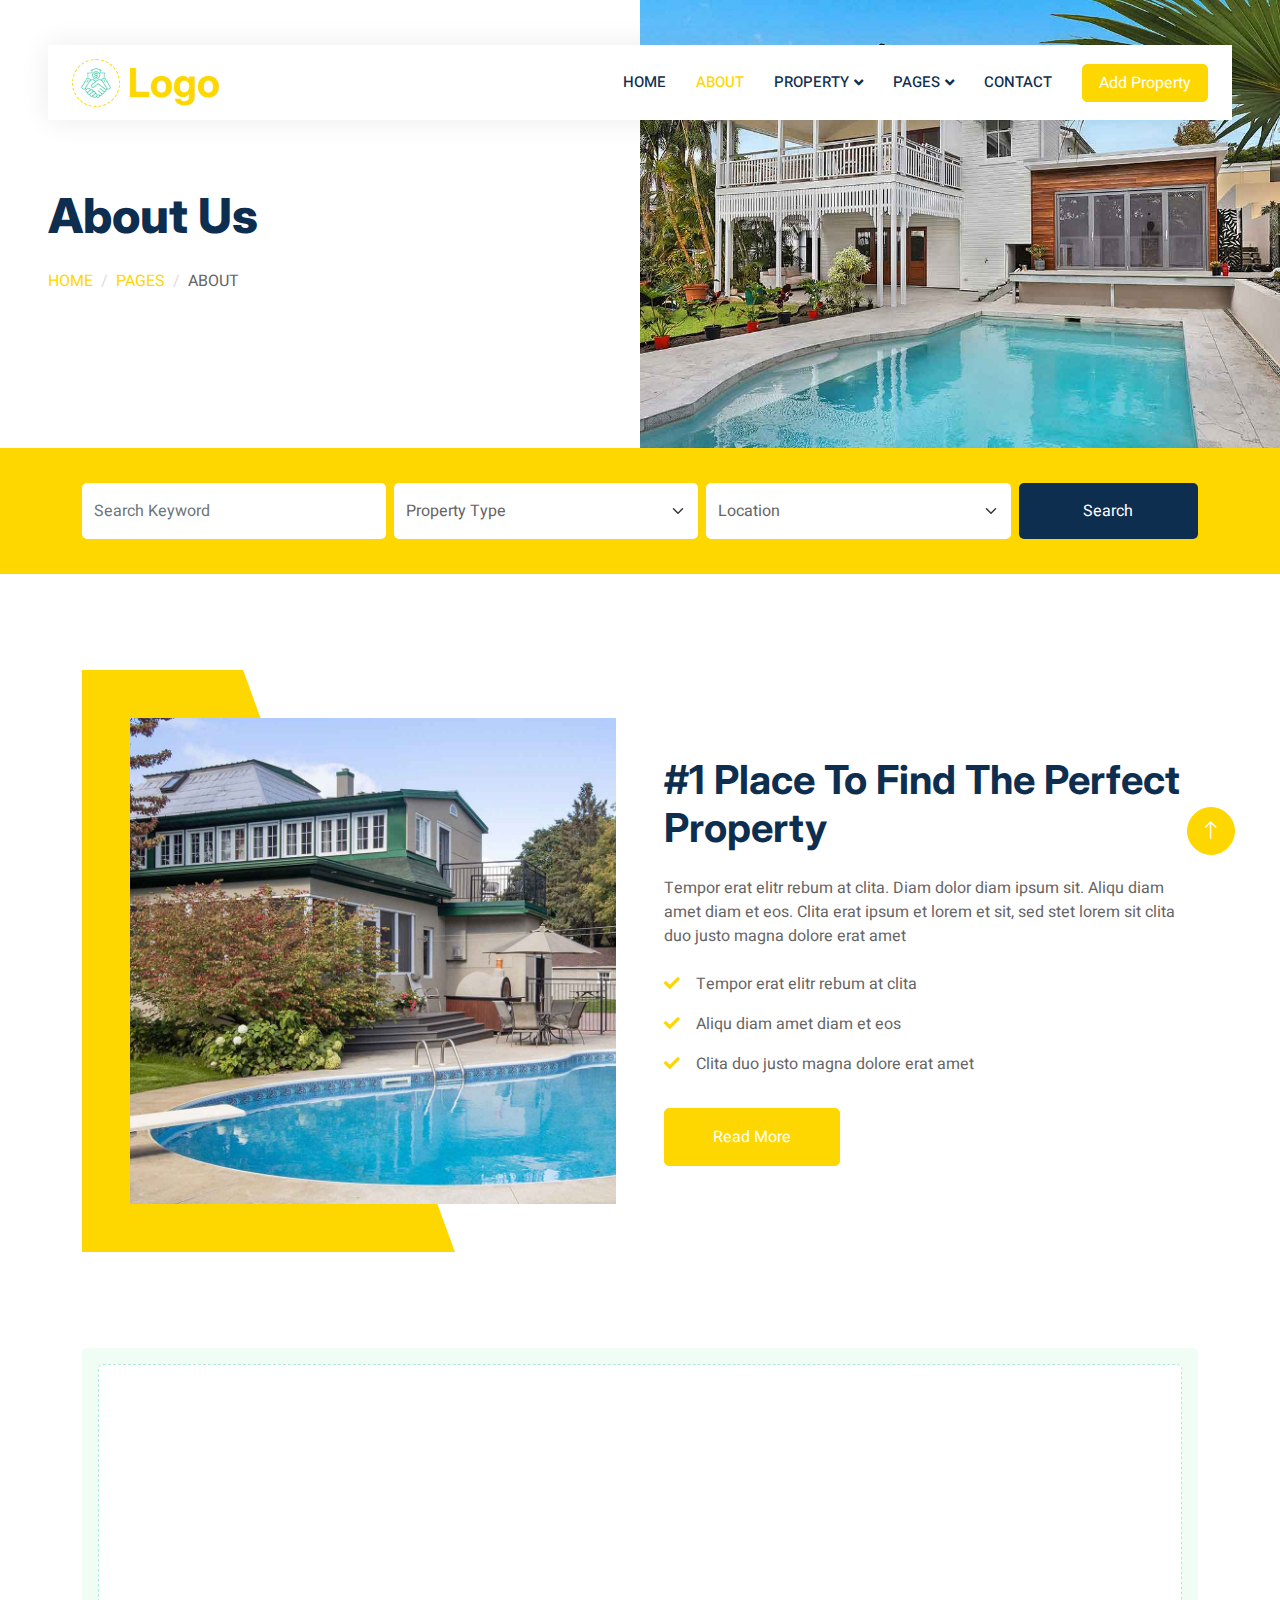
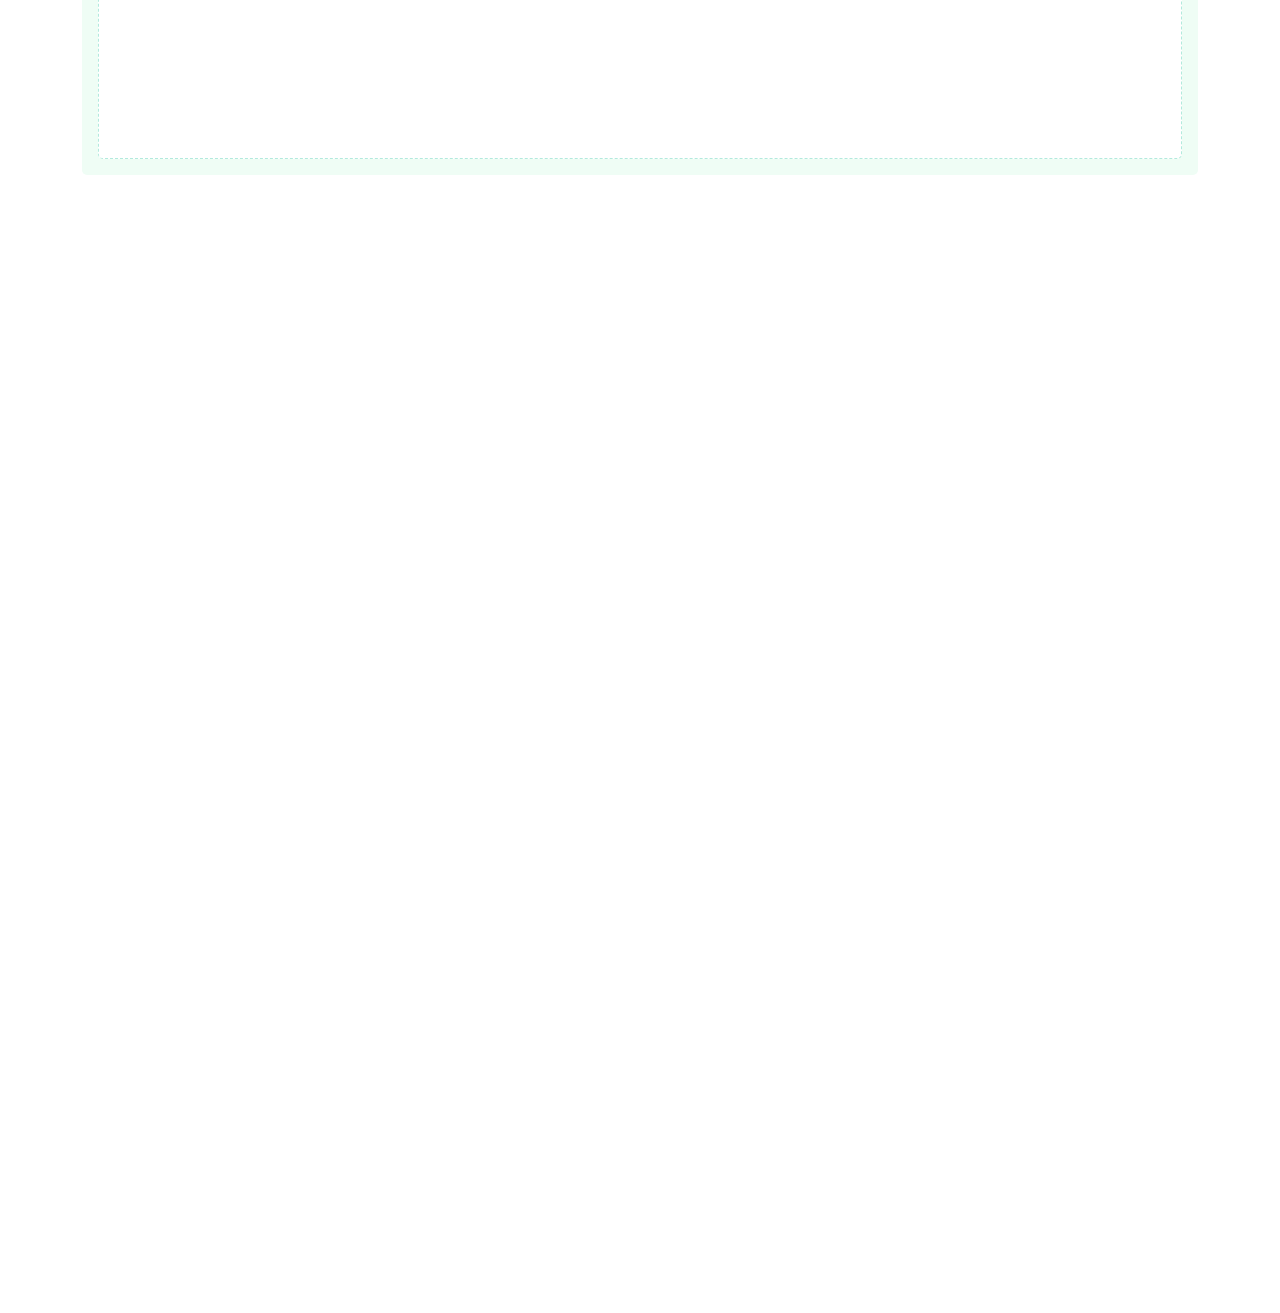
<file: about.html>
<!DOCTYPE html>
<html lang="en">

<head>
    <meta charset="utf-8">
    <title>Logo - Real Estate HTML Template</title>
    <meta content="width=device-width, initial-scale=1.0" name="viewport">
    <meta content="" name="keywords">
    <meta content="" name="description">

    <!-- Favicon -->
    <link href="img/favicon.ico" rel="icon">

    <!-- Google Web Fonts -->
    <link rel="preconnect" href="https://fonts.googleapis.com">
    <link rel="preconnect" href="https://fonts.gstatic.com" crossorigin>
    <link href="https://fonts.googleapis.com/css2?family=Heebo:wght@400;500;600&family=Inter:wght@700;800&display=swap" rel="stylesheet">
    
    <!-- Icon Font Stylesheet -->
    <link href="https://cdnjs.cloudflare.com/ajax/libs/font-awesome/5.10.0/css/all.min.css" rel="stylesheet">
    <link href="https://cdn.jsdelivr.net/npm/bootstrap-icons@1.4.1/font/bootstrap-icons.css" rel="stylesheet">

    <!-- Libraries Stylesheet -->
    <link href="lib/animate/animate.min.css" rel="stylesheet">
    <link href="lib/owlcarousel/assets/owl.carousel.min.css" rel="stylesheet">

    <!-- Customized Bootstrap Stylesheet -->
    <link href="css/bootstrap.min.css" rel="stylesheet">

    <!-- Template Stylesheet -->
    <link href="css/style.css" rel="stylesheet">
</head>

<body>
    <div class="bg-white p-0">
        <!-- Spinner Start -->
        <div id="spinner" class="show bg-white position-fixed translate-middle w-100 vh-100 top-50 start-50 d-flex align-items-center justify-content-center">
            <div class="spinner-border text-primary" style="width: 3rem; height: 3rem;" role="status">
                <span class="sr-only">Loading...</span>
            </div>
        </div>
        <!-- Spinner End -->


        <!-- Navbar Start -->
        <div class="container-fluid nav-bar bg-transparent">
            <nav class="navbar navbar-expand-lg bg-white navbar-light py-0 px-4">
                <a href="index.html" class="navbar-brand d-flex align-items-center text-center">
                    <div class="icon p-2 me-2">
                        <img class="img-fluid" src="img/icon-deal.png" alt="Icon" style="width: 30px; height: 30px;">
                    </div>
                    <h1 class="m-0 text-primary">Logo</h1>
                </a>
                <button type="button" class="navbar-toggler" data-bs-toggle="collapse" data-bs-target="#navbarCollapse">
                    <span class="navbar-toggler-icon"></span>
                </button>
                <div class="collapse navbar-collapse" id="navbarCollapse">
                    <div class="navbar-nav ms-auto">
                        <a href="index.html" class="nav-item nav-link">Home</a>
                        <a href="about.html" class="nav-item nav-link active">About</a>
                        <div class="nav-item dropdown">
                            <a href="#" class="nav-link dropdown-toggle" data-bs-toggle="dropdown">Property</a>
                            <div class="dropdown-menu rounded-0 m-0">
                                <a href="property-list.html" class="dropdown-item">Property List</a>
                                <a href="property-type.html" class="dropdown-item">Property Type</a>
                                <a href="property-agent.html" class="dropdown-item">Property Agent</a>
                            </div>
                        </div>
                        <div class="nav-item dropdown">
                            <a href="#" class="nav-link dropdown-toggle" data-bs-toggle="dropdown">Pages</a>
                            <div class="dropdown-menu rounded-0 m-0">
                                <a href="testimonial.html" class="dropdown-item">Testimonial</a>
                                
                            </div>
                        </div>
                        <a href="contact.html" class="nav-item nav-link">Contact</a>
                    </div>
                    <a href="" class="btn btn-primary px-3 d-none d-lg-flex">Add Property</a>
                </div>
            </nav>
        </div>
        <!-- Navbar End -->


        <!-- Header Start -->
        <div class="container-fluid header bg-white p-0">
            <div class="row g-0 align-items-center flex-column-reverse flex-md-row">
                <div class="col-md-6 p-5 mt-lg-5">
                    <h1 class="display-5 animated fadeIn mb-4">About Us</h1> 
                        <nav aria-label="breadcrumb animated fadeIn">
                        <ol class="breadcrumb text-uppercase">
                            <li class="breadcrumb-item"><a href="#">Home</a></li>
                            <li class="breadcrumb-item"><a href="#">Pages</a></li>
                            <li class="breadcrumb-item text-body active" aria-current="page">About</li>
                        </ol>
                    </nav>
                </div>
                <div class="col-md-6 animated fadeIn">
                    <img class="img-fluid" src="img/header.jpg" alt="">
                </div>
            </div>
        </div>
        <!-- Header End -->


        <!-- Search Start -->
        <div class="container-fluid bg-primary mb-5 wow fadeIn" data-wow-delay="0.1s" style="padding: 35px;">
            <div class="container">
                <div class="row g-2">
                    <div class="col-md-10">
                        <div class="row g-2">
                            <div class="col-md-4">
                                <input type="text" class="form-control border-0 py-3" placeholder="Search Keyword">
                            </div>
                            <div class="col-md-4">
                                <select class="form-select border-0 py-3">
                                    <option selected>Property Type</option>
                                    <option value="1">Property Type 1</option>
                                    <option value="2">Property Type 2</option>
                                    <option value="3">Property Type 3</option>
                                </select>
                            </div>
                            <div class="col-md-4">
                                <select class="form-select border-0 py-3">
                                    <option selected>Location</option>
                                    <option value="1">Location 1</option>
                                    <option value="2">Location 2</option>
                                    <option value="3">Location 3</option>
                                </select>
                            </div>
                        </div>
                    </div>
                    <div class="col-md-2">
                        <button class="btn btn-dark border-0 w-100 py-3">Search</button>
                    </div>
                </div>
            </div>
        </div>
        <!-- Search End -->


        <!-- About Start -->
        <div class="container-xxl py-5">
            <div class="container">
                <div class="row g-5 align-items-center">
                    <div class="col-lg-6 wow fadeIn" data-wow-delay="0.1s">
                        <div class="about-img position-relative overflow-hidden p-5 pe-0">
                            <img class="img-fluid w-100" src="img/about.jpg">
                        </div>
                    </div>
                    <div class="col-lg-6 wow fadeIn" data-wow-delay="0.5s">
                        <h1 class="mb-4">#1 Place To Find The Perfect Property</h1>
                        <p class="mb-4">Tempor erat elitr rebum at clita. Diam dolor diam ipsum sit. Aliqu diam amet diam et eos. Clita erat ipsum et lorem et sit, sed stet lorem sit clita duo justo magna dolore erat amet</p>
                        <p><i class="fa fa-check text-primary me-3"></i>Tempor erat elitr rebum at clita</p>
                        <p><i class="fa fa-check text-primary me-3"></i>Aliqu diam amet diam et eos</p>
                        <p><i class="fa fa-check text-primary me-3"></i>Clita duo justo magna dolore erat amet</p>
                        <a class="btn btn-primary py-3 px-5 mt-3" href="">Read More</a>
                    </div>
                </div>
            </div>
        </div>
        <!-- About End -->


        <!-- Call to Action Start -->
        <div class="container-xxl py-5">
            <div class="container">
                <div class="bg-light rounded p-3">
                    <div class="bg-white rounded p-4" style="border: 1px dashed rgba(0, 185, 142, .3)">
                        <div class="row g-5 align-items-center">
                            <div class="col-lg-6 wow fadeIn" data-wow-delay="0.1s">
                                <img class="img-fluid rounded w-100" src="img/call-to-action.jpg" alt="">
                            </div>
                            <div class="col-lg-6 wow fadeIn" data-wow-delay="0.5s">
                                <div class="mb-4">
                                    <h1 class="mb-3">Contact With Our Certified Agent</h1>
                                    <p>Eirmod sed ipsum dolor sit rebum magna erat. Tempor lorem kasd vero ipsum sit sit diam justo sed vero dolor duo.</p>
                                </div>
                                <a href="" class="btn btn-primary py-3 px-4 me-2"><i class="fa fa-phone-alt me-2"></i>Make A Call</a>
                                <a href="" class="btn btn-dark py-3 px-4"><i class="fa fa-calendar-alt me-2"></i>Get Appoinment</a>
                            </div>
                        </div>
                    </div>
                </div>
            </div>
        </div>
        <!-- Call to Action End -->


        <!-- Team Start -->
        <div class="container-xxl py-5">
            <div class="container">
                <div class="text-center mx-auto mb-5 wow fadeInUp" data-wow-delay="0.1s" style="max-width: 600px;">
                    <h1 class="mb-3">Property Agents</h1>
                    <p>Eirmod sed ipsum dolor sit rebum labore magna erat. Tempor ut dolore lorem kasd vero ipsum sit eirmod sit. Ipsum diam justo sed rebum vero dolor duo.</p>
                </div>
                <div class="row g-4">
                    <div class="col-lg-3 col-md-6 wow fadeInUp" data-wow-delay="0.1s">
                        <div class="team-item rounded overflow-hidden">
                            <div class="position-relative">
                                <img class="img-fluid" src="img/team-1.jpg" alt="">
                                <div class="position-absolute start-50 top-100 translate-middle d-flex align-items-center">
                                    <a class="btn btn-square mx-1" href=""><i class="fab fa-facebook-f"></i></a>
                                    <a class="btn btn-square mx-1" href=""><i class="fab fa-twitter"></i></a>
                                    <a class="btn btn-square mx-1" href=""><i class="fab fa-instagram"></i></a>
                                </div>
                            </div>
                            <div class="text-center p-4 mt-3">
                                <h5 class="fw-bold mb-0">Full Name</h5>
                                <small>Designation</small>
                            </div>
                        </div>
                    </div>
                    <div class="col-lg-3 col-md-6 wow fadeInUp" data-wow-delay="0.3s">
                        <div class="team-item rounded overflow-hidden">
                            <div class="position-relative">
                                <img class="img-fluid" src="img/team-2.jpg" alt="">
                                <div class="position-absolute start-50 top-100 translate-middle d-flex align-items-center">
                                    <a class="btn btn-square mx-1" href=""><i class="fab fa-facebook-f"></i></a>
                                    <a class="btn btn-square mx-1" href=""><i class="fab fa-twitter"></i></a>
                                    <a class="btn btn-square mx-1" href=""><i class="fab fa-instagram"></i></a>
                                </div>
                            </div>
                            <div class="text-center p-4 mt-3">
                                <h5 class="fw-bold mb-0">Full Name</h5>
                                <small>Designation</small>
                            </div>
                        </div>
                    </div>
                    <div class="col-lg-3 col-md-6 wow fadeInUp" data-wow-delay="0.5s">
                        <div class="team-item rounded overflow-hidden">
                            <div class="position-relative">
                                <img class="img-fluid" src="img/team-3.jpg" alt="">
                                <div class="position-absolute start-50 top-100 translate-middle d-flex align-items-center">
                                    <a class="btn btn-square mx-1" href=""><i class="fab fa-facebook-f"></i></a>
                                    <a class="btn btn-square mx-1" href=""><i class="fab fa-twitter"></i></a>
                                    <a class="btn btn-square mx-1" href=""><i class="fab fa-instagram"></i></a>
                                </div>
                            </div>
                            <div class="text-center p-4 mt-3">
                                <h5 class="fw-bold mb-0">Full Name</h5>
                                <small>Designation</small>
                            </div>
                        </div>
                    </div>
                    <div class="col-lg-3 col-md-6 wow fadeInUp" data-wow-delay="0.7s">
                        <div class="team-item rounded overflow-hidden">
                            <div class="position-relative">
                                <img class="img-fluid" src="img/team-4.jpg" alt="">
                                <div class="position-absolute start-50 top-100 translate-middle d-flex align-items-center">
                                    <a class="btn btn-square mx-1" href=""><i class="fab fa-facebook-f"></i></a>
                                    <a class="btn btn-square mx-1" href=""><i class="fab fa-twitter"></i></a>
                                    <a class="btn btn-square mx-1" href=""><i class="fab fa-instagram"></i></a>
                                </div>
                            </div>
                            <div class="text-center p-4 mt-3">
                                <h5 class="fw-bold mb-0">Full Name</h5>
                                <small>Designation</small>
                            </div>
                        </div>
                    </div>
                </div>
            </div>
        </div>
        <!-- Team End -->
        

        <!-- Footer Start -->
        <div class="container-fluid bg-dark text-white-50 footer pt-5 mt-5 wow fadeIn" data-wow-delay="0.1s">
            <div class="container py-5">
                <div class="row g-5">
                    <div class="col-lg-3 col-md-6">
                        <h5 class="text-white mb-4">Get In Touch</h5>
                        <p class="mb-2"><i class="fa fa-map-marker-alt me-3"></i>123 Street, New York, USA</p>
                        <p class="mb-2"><i class="fa fa-phone-alt me-3"></i>+012 345 67890</p>
                        <p class="mb-2"><i class="fa fa-envelope me-3"></i>info@example.com</p>
                        <div class="d-flex pt-2">
                            <a class="btn btn-outline-light btn-social" href=""><i class="fab fa-twitter"></i></a>
                            <a class="btn btn-outline-light btn-social" href=""><i class="fab fa-facebook-f"></i></a>
                            <a class="btn btn-outline-light btn-social" href=""><i class="fab fa-youtube"></i></a>
                            <a class="btn btn-outline-light btn-social" href=""><i class="fab fa-linkedin-in"></i></a>
                        </div>
                    </div>
                    <div class="col-lg-3 col-md-6">
                        <h5 class="text-white mb-4">Quick Links</h5>
                        <a class="btn btn-link text-white-50" href="">About Us</a>
                        <a class="btn btn-link text-white-50" href="">Contact Us</a>
                        <a class="btn btn-link text-white-50" href="">Our Services</a>
                        <a class="btn btn-link text-white-50" href="">Privacy Policy</a>
                        <a class="btn btn-link text-white-50" href="">Terms & Condition</a>
                    </div>
                    <div class="col-lg-3 col-md-6">
                        <h5 class="text-white mb-4">Photo Gallery</h5>
                        <div class="row g-2 pt-2">
                            <div class="col-4">
                                <img class="img-fluid rounded bg-light p-1" src="img/property-1.jpg" alt="">
                            </div>
                            <div class="col-4">
                                <img class="img-fluid rounded bg-light p-1" src="img/property-2.jpg" alt="">
                            </div>
                            <div class="col-4">
                                <img class="img-fluid rounded bg-light p-1" src="img/property-3.jpg" alt="">
                            </div>
                            <div class="col-4">
                                <img class="img-fluid rounded bg-light p-1" src="img/property-4.jpg" alt="">
                            </div>
                            <div class="col-4">
                                <img class="img-fluid rounded bg-light p-1" src="img/property-5.jpg" alt="">
                            </div>
                            <div class="col-4">
                                <img class="img-fluid rounded bg-light p-1" src="img/property-6.jpg" alt="">
                            </div>
                        </div>
                    </div>
                    <div class="col-lg-3 col-md-6">
                        <h5 class="text-white mb-4">Newsletter</h5>
                        <p>Dolor amet sit justo amet elitr clita ipsum elitr est.</p>
                        <div class="position-relative mx-auto" style="max-width: 400px;">
                            <input class="form-control bg-transparent w-100 py-3 ps-4 pe-5" type="text" placeholder="Your email">
                            <button type="button" class="btn btn-primary py-2 position-absolute top-0 end-0 mt-2 me-2">SignUp</button>
                        </div>
                    </div>
                </div>
            </div>
            <div class="container">
                <div class="copyright">
                    <div class="row">
                        <div class="col-md-6 text-center text-md-start mb-3 mb-md-0">
                            &copy; <a class="border-bottom" href="#">Your Site Name</a>, All Right Reserved. 
							
							<!--/*** This template is free as long as you keep the footer author’s credit link/attribution link/backlink. If you'd like to use the template without the footer author’s credit link/attribution link/backlink, you can purchase the Credit Removal License from "https://htmlcodex.com/credit-removal". Thank you for your support. ***/-->
							Designed By <a class="border-bottom" href="https://htmlcodex.com">HTML Codex</a>
                        </div>
                        <div class="col-md-6 text-center text-md-end">
                            <div class="footer-menu">
                                <a href="">Home</a>
                                <a href="">Cookies</a>
                                <a href="">Help</a>
                                <a href="">FQAs</a>
                            </div>
                        </div>
                    </div>
                </div>
            </div>
        </div>
        <!-- Footer End -->


        <!-- Back to Top -->
        <a href="#" class="btn btn-lg btn-primary btn-lg-square back-to-top"><i class="bi bi-arrow-up"></i></a>
    </div>

    <!-- JavaScript Libraries -->
    <script src="https://code.jquery.com/jquery-3.4.1.min.js"></script>
    <script src="https://cdn.jsdelivr.net/npm/bootstrap@5.0.0/dist/js/bootstrap.bundle.min.js"></script>
    <script src="lib/wow/wow.min.js"></script>
    <script src="lib/easing/easing.min.js"></script>
    <script src="lib/waypoints/waypoints.min.js"></script>
    <script src="lib/owlcarousel/owl.carousel.min.js"></script>

    <!-- Template Javascript -->
    <script src="js/main.js"></script>
</body>

</html>
</file>
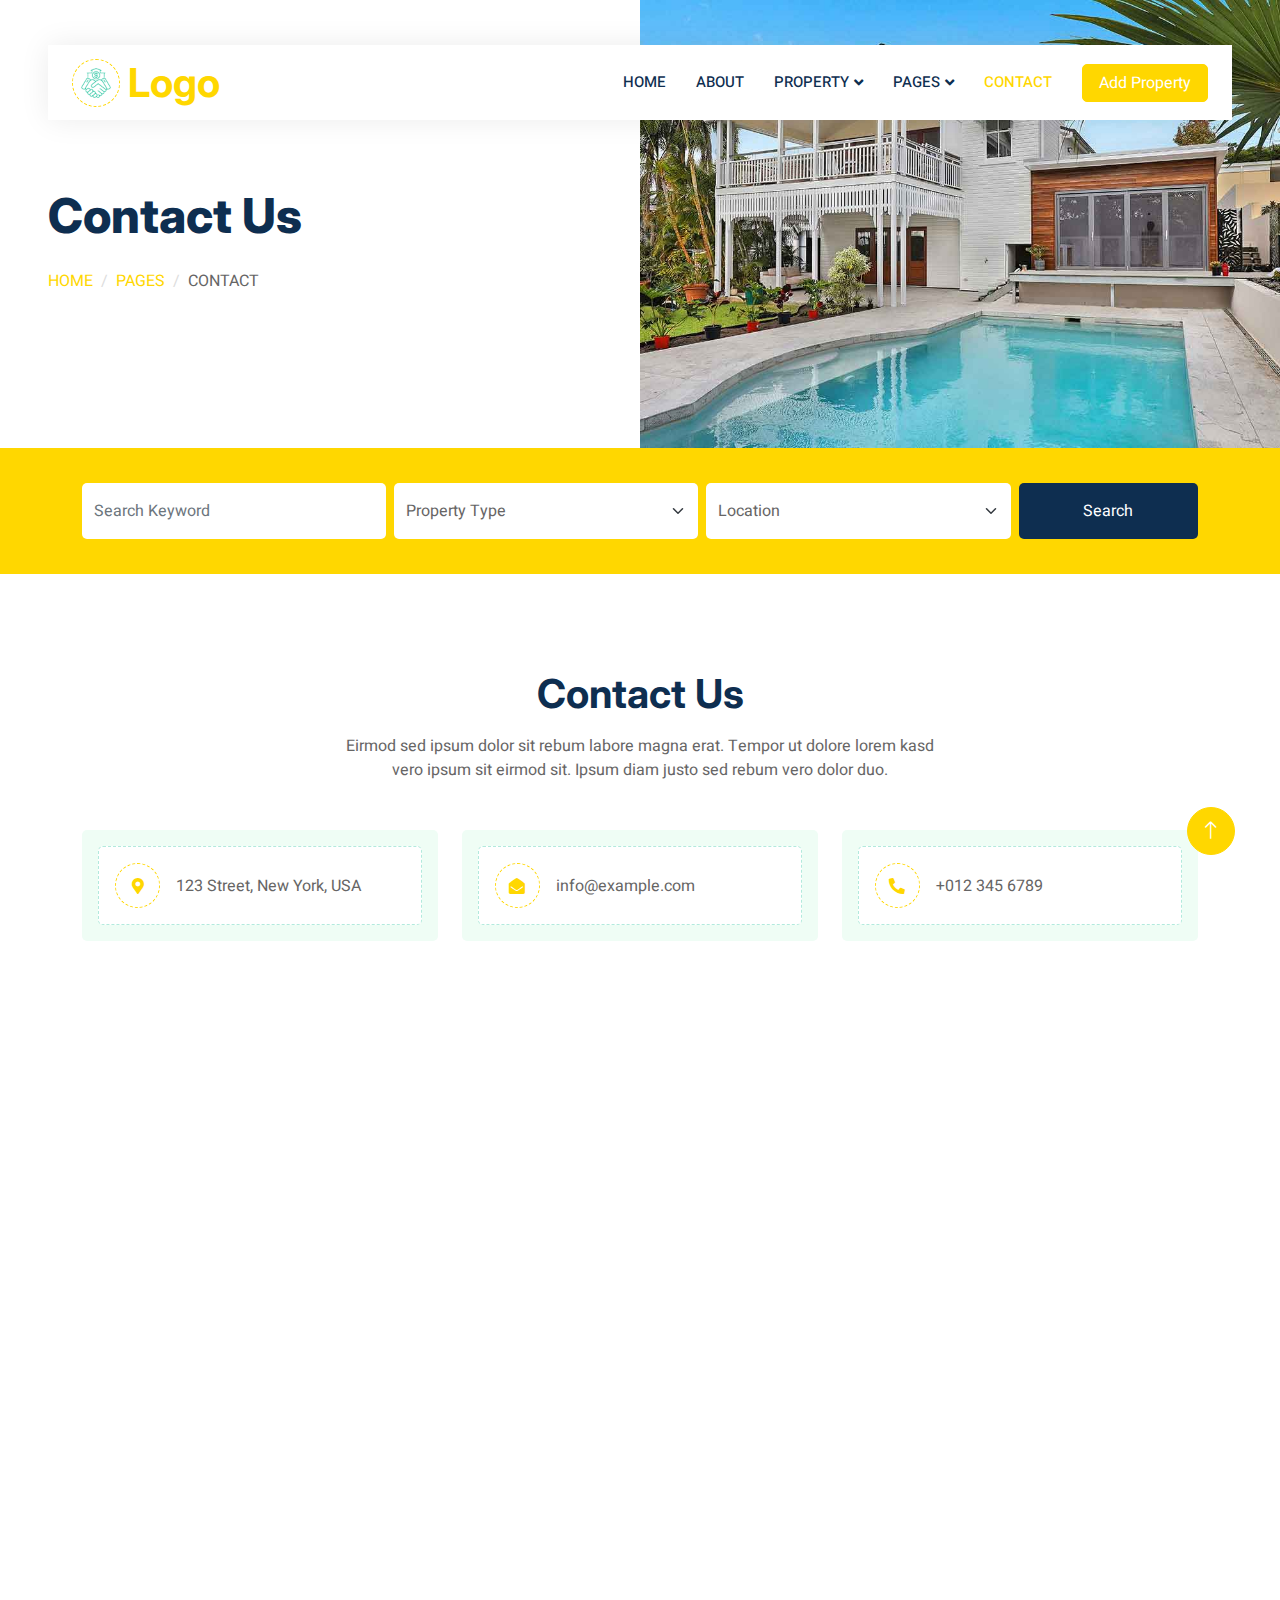
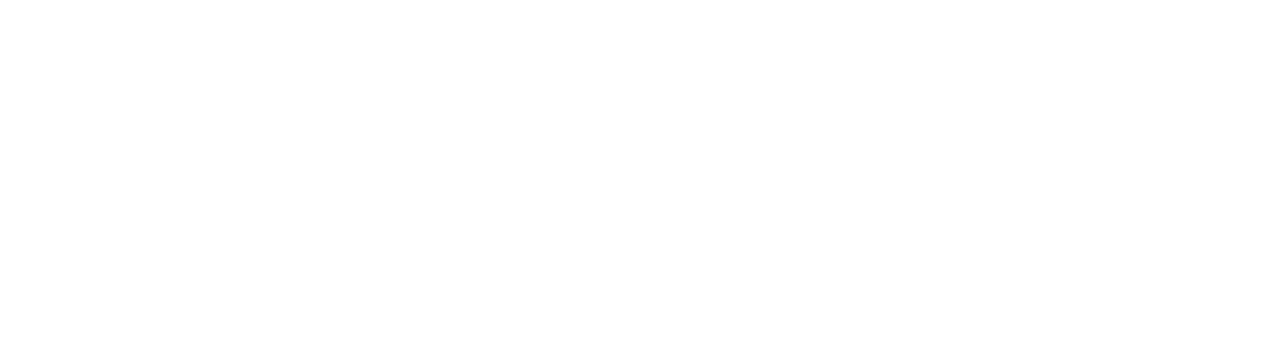
<file: contact.html>
<!DOCTYPE html>
<html lang="en">

<head>
    <meta charset="utf-8">
    <title>Logo - Real Estate HTML Template</title>
    <meta content="width=device-width, initial-scale=1.0" name="viewport">
    <meta content="" name="keywords">
    <meta content="" name="description">

    <!-- Favicon -->
    <link href="img/favicon.ico" rel="icon">

    <!-- Google Web Fonts -->
    <link rel="preconnect" href="https://fonts.googleapis.com">
    <link rel="preconnect" href="https://fonts.gstatic.com" crossorigin>
    <link href="https://fonts.googleapis.com/css2?family=Heebo:wght@400;500;600&family=Inter:wght@700;800&display=swap" rel="stylesheet">
    
    <!-- Icon Font Stylesheet -->
    <link href="https://cdnjs.cloudflare.com/ajax/libs/font-awesome/5.10.0/css/all.min.css" rel="stylesheet">
    <link href="https://cdn.jsdelivr.net/npm/bootstrap-icons@1.4.1/font/bootstrap-icons.css" rel="stylesheet">

    <!-- Libraries Stylesheet -->
    <link href="lib/animate/animate.min.css" rel="stylesheet">
    <link href="lib/owlcarousel/assets/owl.carousel.min.css" rel="stylesheet">

    <!-- Customized Bootstrap Stylesheet -->
    <link href="css/bootstrap.min.css" rel="stylesheet">

    <!-- Template Stylesheet -->
    <link href="css/style.css" rel="stylesheet">
</head>

<body>
    <div class="bg-white p-0">
        <!-- Spinner Start -->
        <div id="spinner" class="show bg-white position-fixed translate-middle w-100 vh-100 top-50 start-50 d-flex align-items-center justify-content-center">
            <div class="spinner-border text-primary" style="width: 3rem; height: 3rem;" role="status">
                <span class="sr-only">Loading...</span>
            </div>
        </div>
        <!-- Spinner End -->


        <!-- Navbar Start -->
        <div class="container-fluid nav-bar bg-transparent">
            <nav class="navbar navbar-expand-lg bg-white navbar-light py-0 px-4">
                <a href="index.html" class="navbar-brand d-flex align-items-center text-center">
                    <div class="icon p-2 me-2">
                        <img class="img-fluid" src="img/icon-deal.png" alt="Icon" style="width: 30px; height: 30px;">
                    </div>
                    <h1 class="m-0 text-primary">Logo</h1>
                </a>
                <button type="button" class="navbar-toggler" data-bs-toggle="collapse" data-bs-target="#navbarCollapse">
                    <span class="navbar-toggler-icon"></span>
                </button>
                <div class="collapse navbar-collapse" id="navbarCollapse">
                    <div class="navbar-nav ms-auto">
                        <a href="index.html" class="nav-item nav-link">Home</a>
                        <a href="about.html" class="nav-item nav-link">About</a>
                        <div class="nav-item dropdown">
                            <a href="#" class="nav-link dropdown-toggle" data-bs-toggle="dropdown">Property</a>
                            <div class="dropdown-menu rounded-0 m-0">
                                <a href="property-list.html" class="dropdown-item">Property List</a>
                                <a href="property-type.html" class="dropdown-item">Property Type</a>
                                <a href="property-agent.html" class="dropdown-item">Property Agent</a>
                            </div>
                        </div>
                        <div class="nav-item dropdown">
                            <a href="#" class="nav-link dropdown-toggle" data-bs-toggle="dropdown">Pages</a>
                            <div class="dropdown-menu rounded-0 m-0">
                                <a href="testimonial.html" class="dropdown-item">Testimonial</a>
                                
                            </div>
                        </div>
                        <a href="contact.html" class="nav-item nav-link active">Contact</a>
                    </div>
                    <a href="" class="btn btn-primary px-3 d-none d-lg-flex">Add Property</a>
                </div>
            </nav>
        </div>
        <!-- Navbar End -->


        <!-- Header Start -->
        <div class="container-fluid header bg-white p-0">
            <div class="row g-0 align-items-center flex-column-reverse flex-md-row">
                <div class="col-md-6 p-5 mt-lg-5">
                    <h1 class="display-5 animated fadeIn mb-4">Contact Us</h1> 
                        <nav aria-label="breadcrumb animated fadeIn">
                        <ol class="breadcrumb text-uppercase">
                            <li class="breadcrumb-item"><a href="#">Home</a></li>
                            <li class="breadcrumb-item"><a href="#">Pages</a></li>
                            <li class="breadcrumb-item text-body active" aria-current="page">Contact</li>
                        </ol>
                    </nav>
                </div>
                <div class="col-md-6 animated fadeIn">
                    <img class="img-fluid" src="img/header.jpg" alt="">
                </div>
            </div>
        </div>
        <!-- Header End -->


        <!-- Search Start -->
        <div class="container-fluid bg-primary mb-5 wow fadeIn" data-wow-delay="0.1s" style="padding: 35px;">
            <div class="container">
                <div class="row g-2">
                    <div class="col-md-10">
                        <div class="row g-2">
                            <div class="col-md-4">
                                <input type="text" class="form-control border-0 py-3" placeholder="Search Keyword">
                            </div>
                            <div class="col-md-4">
                                <select class="form-select border-0 py-3">
                                    <option selected>Property Type</option>
                                    <option value="1">Property Type 1</option>
                                    <option value="2">Property Type 2</option>
                                    <option value="3">Property Type 3</option>
                                </select>
                            </div>
                            <div class="col-md-4">
                                <select class="form-select border-0 py-3">
                                    <option selected>Location</option>
                                    <option value="1">Location 1</option>
                                    <option value="2">Location 2</option>
                                    <option value="3">Location 3</option>
                                </select>
                            </div>
                        </div>
                    </div>
                    <div class="col-md-2">
                        <button class="btn btn-dark border-0 w-100 py-3">Search</button>
                    </div>
                </div>
            </div>
        </div>
        <!-- Search End -->


        <!-- Contact Start -->
        <div class="container-xxl py-5">
            <div class="container">
                <div class="text-center mx-auto mb-5 wow fadeInUp" data-wow-delay="0.1s" style="max-width: 600px;">
                    <h1 class="mb-3">Contact Us</h1>
                    <p>Eirmod sed ipsum dolor sit rebum labore magna erat. Tempor ut dolore lorem kasd vero ipsum sit eirmod sit. Ipsum diam justo sed rebum vero dolor duo.</p>
                </div>
                <div class="row g-4">
                    <div class="col-12">
                        <div class="row gy-4">
                            <div class="col-md-6 col-lg-4 wow fadeIn" data-wow-delay="0.1s">
                                <div class="bg-light rounded p-3">
                                    <div class="d-flex align-items-center bg-white rounded p-3" style="border: 1px dashed rgba(0, 185, 142, .3)">
                                        <div class="icon me-3" style="width: 45px; height: 45px;">
                                            <i class="fa fa-map-marker-alt text-primary"></i>
                                        </div>
                                        <span>123 Street, New York, USA</span>
                                    </div>
                                </div>
                            </div>
                            <div class="col-md-6 col-lg-4 wow fadeIn" data-wow-delay="0.3s">
                                <div class="bg-light rounded p-3">
                                    <div class="d-flex align-items-center bg-white rounded p-3" style="border: 1px dashed rgba(0, 185, 142, .3)">
                                        <div class="icon me-3" style="width: 45px; height: 45px;">
                                            <i class="fa fa-envelope-open text-primary"></i>
                                        </div>
                                        <span>info@example.com</span>
                                    </div>
                                </div>
                            </div>
                            <div class="col-md-6 col-lg-4 wow fadeIn" data-wow-delay="0.5s">
                                <div class="bg-light rounded p-3">
                                    <div class="d-flex align-items-center bg-white rounded p-3" style="border: 1px dashed rgba(0, 185, 142, .3)">
                                        <div class="icon me-3" style="width: 45px; height: 45px;">
                                            <i class="fa fa-phone-alt text-primary"></i>
                                        </div>
                                        <span>+012 345 6789</span>
                                    </div>
                                </div>
                            </div>
                        </div>
                    </div>
                    <div class="col-md-6 wow fadeInUp" data-wow-delay="0.1s">
                        <iframe class="position-relative rounded w-100 h-100"
                            src="https://www.google.com/maps/embed?pb=!1m18!1m12!1m3!1d3001156.4288297426!2d-78.01371936852176!3d42.72876761954724!2m3!1f0!2f0!3f0!3m2!1i1024!2i768!4f13.1!3m3!1m2!1s0x4ccc4bf0f123a5a9%3A0xddcfc6c1de189567!2sNew%20York%2C%20USA!5e0!3m2!1sen!2sbd!4v1603794290143!5m2!1sen!2sbd"
                            frameborder="0" style="min-height: 400px; border:0;" allowfullscreen="" aria-hidden="false"
                            tabindex="0"></iframe>
                    </div>
                    <div class="col-md-6">
                        <div class="wow fadeInUp" data-wow-delay="0.5s">
                            <p class="mb-4">The contact form is currently inactive. Get a functional and working contact form with Ajax & PHP in a few minutes. Just copy and paste the files, add a little code and you're done. <a href="https://htmlcodex.com/contact-form">Download Now</a>.</p>
                            <form>
                                <div class="row g-3">
                                    <div class="col-md-6">
                                        <div class="form-floating">
                                            <input type="text" class="form-control" id="name" placeholder="Your Name">
                                            <label for="name">Your Name</label>
                                        </div>
                                    </div>
                                    <div class="col-md-6">
                                        <div class="form-floating">
                                            <input type="email" class="form-control" id="email" placeholder="Your Email">
                                            <label for="email">Your Email</label>
                                        </div>
                                    </div>
                                    <div class="col-12">
                                        <div class="form-floating">
                                            <input type="text" class="form-control" id="subject" placeholder="Subject">
                                            <label for="subject">Subject</label>
                                        </div>
                                    </div>
                                    <div class="col-12">
                                        <div class="form-floating">
                                            <textarea class="form-control" placeholder="Leave a message here" id="message" style="height: 150px"></textarea>
                                            <label for="message">Message</label>
                                        </div>
                                    </div>
                                    <div class="col-12">
                                        <button class="btn btn-primary w-100 py-3" type="submit">Send Message</button>
                                    </div>
                                </div>
                            </form>
                        </div>
                    </div>
                </div>
            </div>
        </div>
        <!-- Contact End -->


        <!-- Footer Start -->
        <div class="container-fluid bg-dark text-white-50 footer pt-5 mt-5 wow fadeIn" data-wow-delay="0.1s">
            <div class="container py-5">
                <div class="row g-5">
                    <div class="col-lg-3 col-md-6">
                        <h5 class="text-white mb-4">Get In Touch</h5>
                        <p class="mb-2"><i class="fa fa-map-marker-alt me-3"></i>123 Street, New York, USA</p>
                        <p class="mb-2"><i class="fa fa-phone-alt me-3"></i>+012 345 67890</p>
                        <p class="mb-2"><i class="fa fa-envelope me-3"></i>info@example.com</p>
                        <div class="d-flex pt-2">
                            <a class="btn btn-outline-light btn-social" href=""><i class="fab fa-twitter"></i></a>
                            <a class="btn btn-outline-light btn-social" href=""><i class="fab fa-facebook-f"></i></a>
                            <a class="btn btn-outline-light btn-social" href=""><i class="fab fa-youtube"></i></a>
                            <a class="btn btn-outline-light btn-social" href=""><i class="fab fa-linkedin-in"></i></a>
                        </div>
                    </div>
                    <div class="col-lg-3 col-md-6">
                        <h5 class="text-white mb-4">Quick Links</h5>
                        <a class="btn btn-link text-white-50" href="">About Us</a>
                        <a class="btn btn-link text-white-50" href="">Contact Us</a>
                        <a class="btn btn-link text-white-50" href="">Our Services</a>
                        <a class="btn btn-link text-white-50" href="">Privacy Policy</a>
                        <a class="btn btn-link text-white-50" href="">Terms & Condition</a>
                    </div>
                    <div class="col-lg-3 col-md-6">
                        <h5 class="text-white mb-4">Photo Gallery</h5>
                        <div class="row g-2 pt-2">
                            <div class="col-4">
                                <img class="img-fluid rounded bg-light p-1" src="img/property-1.jpg" alt="">
                            </div>
                            <div class="col-4">
                                <img class="img-fluid rounded bg-light p-1" src="img/property-2.jpg" alt="">
                            </div>
                            <div class="col-4">
                                <img class="img-fluid rounded bg-light p-1" src="img/property-3.jpg" alt="">
                            </div>
                            <div class="col-4">
                                <img class="img-fluid rounded bg-light p-1" src="img/property-4.jpg" alt="">
                            </div>
                            <div class="col-4">
                                <img class="img-fluid rounded bg-light p-1" src="img/property-5.jpg" alt="">
                            </div>
                            <div class="col-4">
                                <img class="img-fluid rounded bg-light p-1" src="img/property-6.jpg" alt="">
                            </div>
                        </div>
                    </div>
                    <div class="col-lg-3 col-md-6">
                        <h5 class="text-white mb-4">Newsletter</h5>
                        <p>Dolor amet sit justo amet elitr clita ipsum elitr est.</p>
                        <div class="position-relative mx-auto" style="max-width: 400px;">
                            <input class="form-control bg-transparent w-100 py-3 ps-4 pe-5" type="text" placeholder="Your email">
                            <button type="button" class="btn btn-primary py-2 position-absolute top-0 end-0 mt-2 me-2">SignUp</button>
                        </div>
                    </div>
                </div>
            </div>
            <div class="container">
                <div class="copyright">
                    <div class="row">
                        <div class="col-md-6 text-center text-md-start mb-3 mb-md-0">
                            &copy; <a class="border-bottom" href="#">Your Site Name</a>, All Right Reserved. 
							
							<!--/*** This template is free as long as you keep the footer author’s credit link/attribution link/backlink. If you'd like to use the template without the footer author’s credit link/attribution link/backlink, you can purchase the Credit Removal License from "https://htmlcodex.com/credit-removal". Thank you for your support. ***/-->
							Designed By <a class="border-bottom" href="https://htmlcodex.com">HTML Codex</a>
                        </div>
                        <div class="col-md-6 text-center text-md-end">
                            <div class="footer-menu">
                                <a href="">Home</a>
                                <a href="">Cookies</a>
                                <a href="">Help</a>
                                <a href="">FQAs</a>
                            </div>
                        </div>
                    </div>
                </div>
            </div>
        </div>
        <!-- Footer End -->


        <!-- Back to Top -->
        <a href="#" class="btn btn-lg btn-primary btn-lg-square back-to-top"><i class="bi bi-arrow-up"></i></a>
    </div>

    <!-- JavaScript Libraries -->
    <script src="https://code.jquery.com/jquery-3.4.1.min.js"></script>
    <script src="https://cdn.jsdelivr.net/npm/bootstrap@5.0.0/dist/js/bootstrap.bundle.min.js"></script>
    <script src="lib/wow/wow.min.js"></script>
    <script src="lib/easing/easing.min.js"></script>
    <script src="lib/waypoints/waypoints.min.js"></script>
    <script src="lib/owlcarousel/owl.carousel.min.js"></script>

    <!-- Template Javascript -->
    <script src="js/main.js"></script>
</body>

</html>
</file>
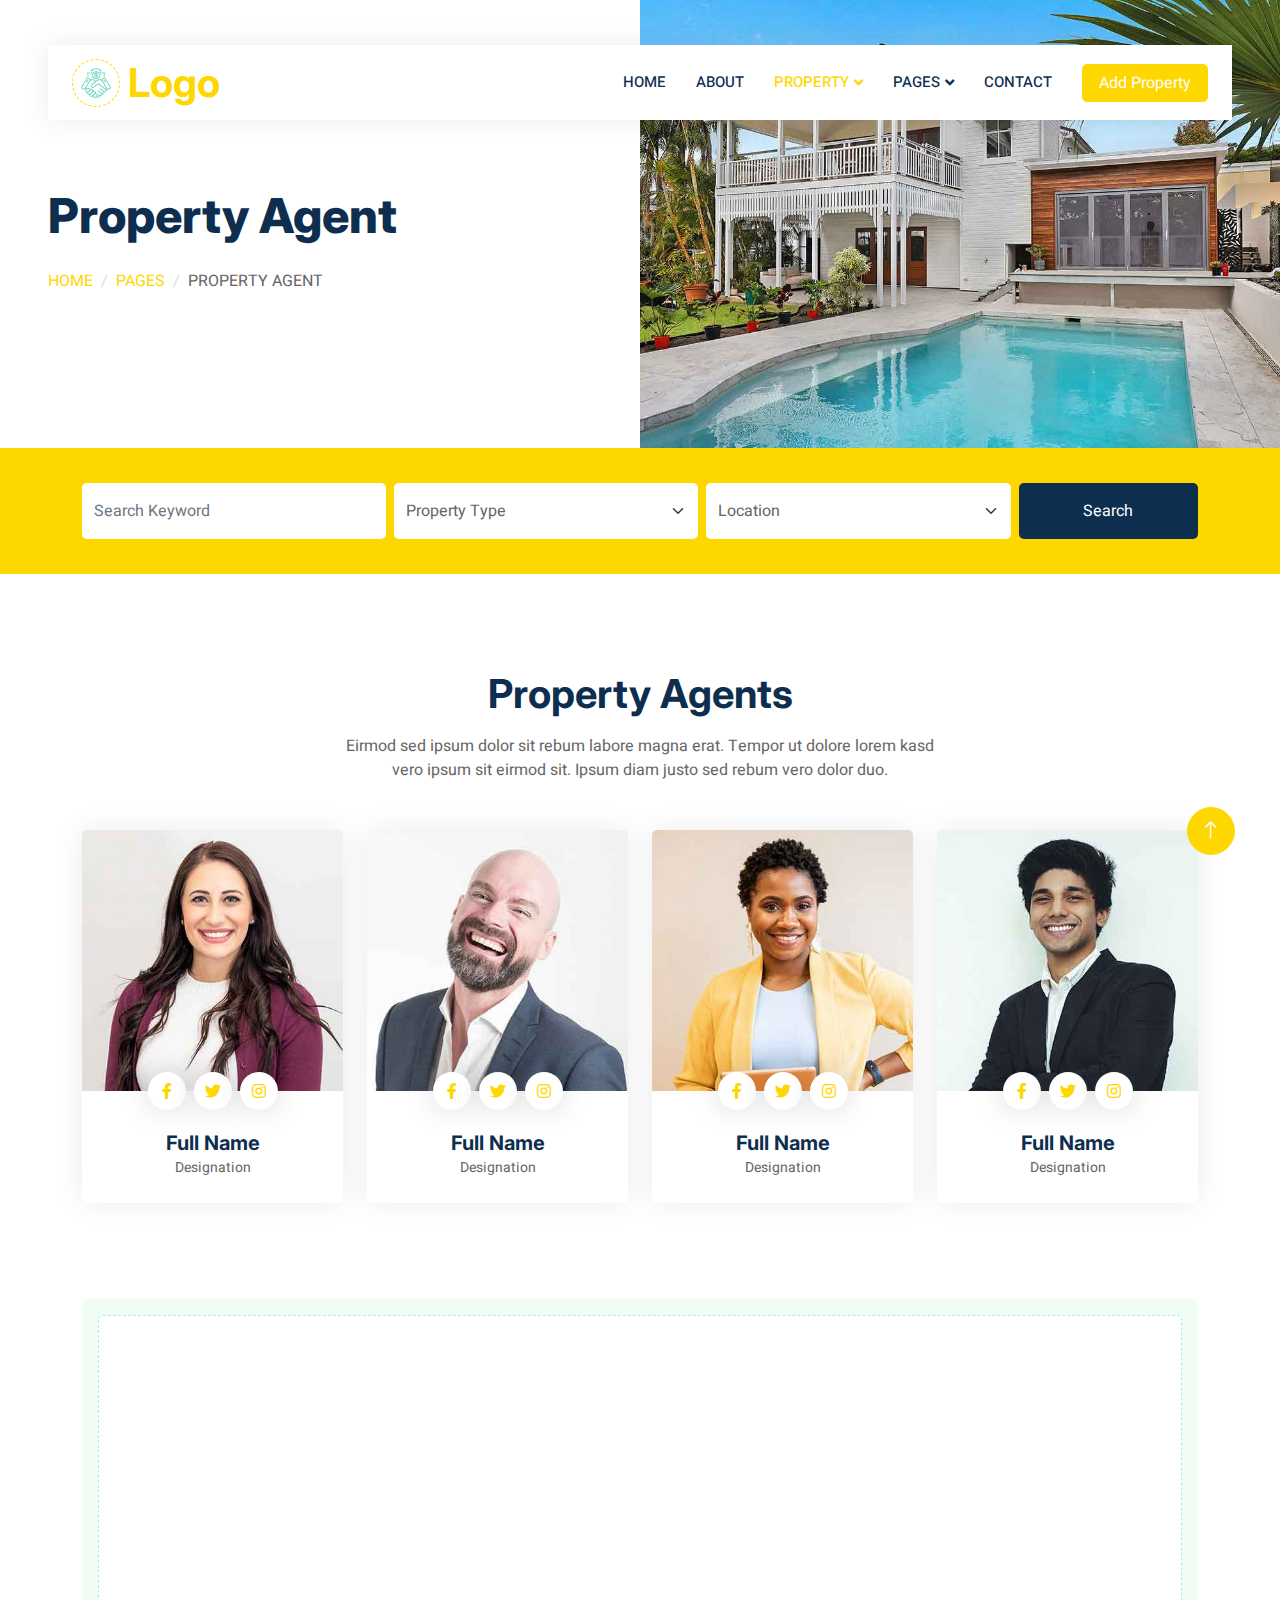
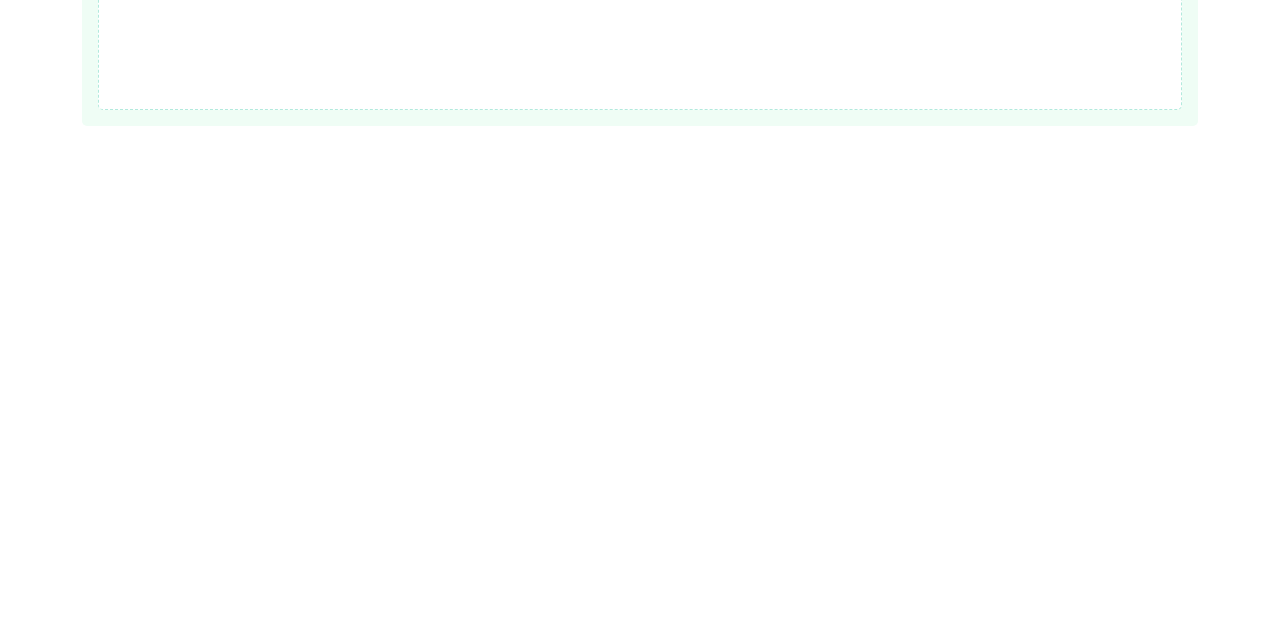
<file: property-agent.html>
<!DOCTYPE html>
<html lang="en">

<head>
    <meta charset="utf-8">
    <title>Logo - Real Estate HTML Template</title>
    <meta content="width=device-width, initial-scale=1.0" name="viewport">
    <meta content="" name="keywords">
    <meta content="" name="description">

    <!-- Favicon -->
    <link href="img/favicon.ico" rel="icon">

    <!-- Google Web Fonts -->
    <link rel="preconnect" href="https://fonts.googleapis.com">
    <link rel="preconnect" href="https://fonts.gstatic.com" crossorigin>
    <link href="https://fonts.googleapis.com/css2?family=Heebo:wght@400;500;600&family=Inter:wght@700;800&display=swap" rel="stylesheet">
    
    <!-- Icon Font Stylesheet -->
    <link href="https://cdnjs.cloudflare.com/ajax/libs/font-awesome/5.10.0/css/all.min.css" rel="stylesheet">
    <link href="https://cdn.jsdelivr.net/npm/bootstrap-icons@1.4.1/font/bootstrap-icons.css" rel="stylesheet">

    <!-- Libraries Stylesheet -->
    <link href="lib/animate/animate.min.css" rel="stylesheet">
    <link href="lib/owlcarousel/assets/owl.carousel.min.css" rel="stylesheet">

    <!-- Customized Bootstrap Stylesheet -->
    <link href="css/bootstrap.min.css" rel="stylesheet">

    <!-- Template Stylesheet -->
    <link href="css/style.css" rel="stylesheet">
</head>

<body>
    <div class="bg-white p-0">
        <!-- Spinner Start -->
        <div id="spinner" class="show bg-white position-fixed translate-middle w-100 vh-100 top-50 start-50 d-flex align-items-center justify-content-center">
            <div class="spinner-border text-primary" style="width: 3rem; height: 3rem;" role="status">
                <span class="sr-only">Loading...</span>
            </div>
        </div>
        <!-- Spinner End -->


        <!-- Navbar Start -->
        <div class="container-fluid nav-bar bg-transparent">
            <nav class="navbar navbar-expand-lg bg-white navbar-light py-0 px-4">
                <a href="index.html" class="navbar-brand d-flex align-items-center text-center">
                    <div class="icon p-2 me-2">
                        <img class="img-fluid" src="img/icon-deal.png" alt="Icon" style="width: 30px; height: 30px;">
                    </div>
                    <h1 class="m-0 text-primary">Logo</h1>
                </a>
                <button type="button" class="navbar-toggler" data-bs-toggle="collapse" data-bs-target="#navbarCollapse">
                    <span class="navbar-toggler-icon"></span>
                </button>
                <div class="collapse navbar-collapse" id="navbarCollapse">
                    <div class="navbar-nav ms-auto">
                        <a href="index.html" class="nav-item nav-link">Home</a>
                        <a href="about.html" class="nav-item nav-link">About</a>
                        <div class="nav-item dropdown">
                            <a href="#" class="nav-link dropdown-toggle active" data-bs-toggle="dropdown">Property</a>
                            <div class="dropdown-menu rounded-0 m-0">
                                <a href="property-list.html" class="dropdown-item">Property List</a>
                                <a href="property-type.html" class="dropdown-item">Property Type</a>
                                <a href="property-agent.html" class="dropdown-item active">Property Agent</a>
                            </div>
                        </div>
                        <div class="nav-item dropdown">
                            <a href="#" class="nav-link dropdown-toggle" data-bs-toggle="dropdown">Pages</a>
                            <div class="dropdown-menu rounded-0 m-0">
                                <a href="testimonial.html" class="dropdown-item">Testimonial</a>
                                
                            </div>
                        </div>
                        <a href="contact.html" class="nav-item nav-link">Contact</a>
                    </div>
                    <a href="" class="btn btn-primary px-3 d-none d-lg-flex">Add Property</a>
                </div>
            </nav>
        </div>
        <!-- Navbar End -->


        <!-- Header Start -->
        <div class="container-fluid header bg-white p-0">
            <div class="row g-0 align-items-center flex-column-reverse flex-md-row">
                <div class="col-md-6 p-5 mt-lg-5">
                    <h1 class="display-5 animated fadeIn mb-4">Property Agent</h1> 
                        <nav aria-label="breadcrumb animated fadeIn">
                        <ol class="breadcrumb text-uppercase">
                            <li class="breadcrumb-item"><a href="#">Home</a></li>
                            <li class="breadcrumb-item"><a href="#">Pages</a></li>
                            <li class="breadcrumb-item text-body active" aria-current="page">Property Agent</li>
                        </ol>
                    </nav>
                </div>
                <div class="col-md-6 animated fadeIn">
                    <img class="img-fluid" src="img/header.jpg" alt="">
                </div>
            </div>
        </div>
        <!-- Header End -->


        <!-- Search Start -->
        <div class="container-fluid bg-primary mb-5 wow fadeIn" data-wow-delay="0.1s" style="padding: 35px;">
            <div class="container">
                <div class="row g-2">
                    <div class="col-md-10">
                        <div class="row g-2">
                            <div class="col-md-4">
                                <input type="text" class="form-control border-0 py-3" placeholder="Search Keyword">
                            </div>
                            <div class="col-md-4">
                                <select class="form-select border-0 py-3">
                                    <option selected>Property Type</option>
                                    <option value="1">Property Type 1</option>
                                    <option value="2">Property Type 2</option>
                                    <option value="3">Property Type 3</option>
                                </select>
                            </div>
                            <div class="col-md-4">
                                <select class="form-select border-0 py-3">
                                    <option selected>Location</option>
                                    <option value="1">Location 1</option>
                                    <option value="2">Location 2</option>
                                    <option value="3">Location 3</option>
                                </select>
                            </div>
                        </div>
                    </div>
                    <div class="col-md-2">
                        <button class="btn btn-dark border-0 w-100 py-3">Search</button>
                    </div>
                </div>
            </div>
        </div>
        <!-- Search End -->


        <!-- Team Start -->
        <div class="container-xxl py-5">
            <div class="container">
                <div class="text-center mx-auto mb-5 wow fadeInUp" data-wow-delay="0.1s" style="max-width: 600px;">
                    <h1 class="mb-3">Property Agents</h1>
                    <p>Eirmod sed ipsum dolor sit rebum labore magna erat. Tempor ut dolore lorem kasd vero ipsum sit eirmod sit. Ipsum diam justo sed rebum vero dolor duo.</p>
                </div>
                <div class="row g-4">
                    <div class="col-lg-3 col-md-6 wow fadeInUp" data-wow-delay="0.1s">
                        <div class="team-item rounded overflow-hidden">
                            <div class="position-relative">
                                <img class="img-fluid" src="img/team-1.jpg" alt="">
                                <div class="position-absolute start-50 top-100 translate-middle d-flex align-items-center">
                                    <a class="btn btn-square mx-1" href=""><i class="fab fa-facebook-f"></i></a>
                                    <a class="btn btn-square mx-1" href=""><i class="fab fa-twitter"></i></a>
                                    <a class="btn btn-square mx-1" href=""><i class="fab fa-instagram"></i></a>
                                </div>
                            </div>
                            <div class="text-center p-4 mt-3">
                                <h5 class="fw-bold mb-0">Full Name</h5>
                                <small>Designation</small>
                            </div>
                        </div>
                    </div>
                    <div class="col-lg-3 col-md-6 wow fadeInUp" data-wow-delay="0.3s">
                        <div class="team-item rounded overflow-hidden">
                            <div class="position-relative">
                                <img class="img-fluid" src="img/team-2.jpg" alt="">
                                <div class="position-absolute start-50 top-100 translate-middle d-flex align-items-center">
                                    <a class="btn btn-square mx-1" href=""><i class="fab fa-facebook-f"></i></a>
                                    <a class="btn btn-square mx-1" href=""><i class="fab fa-twitter"></i></a>
                                    <a class="btn btn-square mx-1" href=""><i class="fab fa-instagram"></i></a>
                                </div>
                            </div>
                            <div class="text-center p-4 mt-3">
                                <h5 class="fw-bold mb-0">Full Name</h5>
                                <small>Designation</small>
                            </div>
                        </div>
                    </div>
                    <div class="col-lg-3 col-md-6 wow fadeInUp" data-wow-delay="0.5s">
                        <div class="team-item rounded overflow-hidden">
                            <div class="position-relative">
                                <img class="img-fluid" src="img/team-3.jpg" alt="">
                                <div class="position-absolute start-50 top-100 translate-middle d-flex align-items-center">
                                    <a class="btn btn-square mx-1" href=""><i class="fab fa-facebook-f"></i></a>
                                    <a class="btn btn-square mx-1" href=""><i class="fab fa-twitter"></i></a>
                                    <a class="btn btn-square mx-1" href=""><i class="fab fa-instagram"></i></a>
                                </div>
                            </div>
                            <div class="text-center p-4 mt-3">
                                <h5 class="fw-bold mb-0">Full Name</h5>
                                <small>Designation</small>
                            </div>
                        </div>
                    </div>
                    <div class="col-lg-3 col-md-6 wow fadeInUp" data-wow-delay="0.7s">
                        <div class="team-item rounded overflow-hidden">
                            <div class="position-relative">
                                <img class="img-fluid" src="img/team-4.jpg" alt="">
                                <div class="position-absolute start-50 top-100 translate-middle d-flex align-items-center">
                                    <a class="btn btn-square mx-1" href=""><i class="fab fa-facebook-f"></i></a>
                                    <a class="btn btn-square mx-1" href=""><i class="fab fa-twitter"></i></a>
                                    <a class="btn btn-square mx-1" href=""><i class="fab fa-instagram"></i></a>
                                </div>
                            </div>
                            <div class="text-center p-4 mt-3">
                                <h5 class="fw-bold mb-0">Full Name</h5>
                                <small>Designation</small>
                            </div>
                        </div>
                    </div>
                </div>
            </div>
        </div>
        <!-- Team End -->


        <!-- Call to Action Start -->
        <div class="container-xxl py-5">
            <div class="container">
                <div class="bg-light rounded p-3">
                    <div class="bg-white rounded p-4" style="border: 1px dashed rgba(0, 185, 142, .3)">
                        <div class="row g-5 align-items-center">
                            <div class="col-lg-6 wow fadeIn" data-wow-delay="0.1s">
                                <img class="img-fluid rounded w-100" src="img/call-to-action.jpg" alt="">
                            </div>
                            <div class="col-lg-6 wow fadeIn" data-wow-delay="0.5s">
                                <div class="mb-4">
                                    <h1 class="mb-3">Contact With Our Certified Agent</h1>
                                    <p>Eirmod sed ipsum dolor sit rebum magna erat. Tempor lorem kasd vero ipsum sit sit diam justo sed vero dolor duo.</p>
                                </div>
                                <a href="" class="btn btn-primary py-3 px-4 me-2"><i class="fa fa-phone-alt me-2"></i>Make A Call</a>
                                <a href="" class="btn btn-dark py-3 px-4"><i class="fa fa-calendar-alt me-2"></i>Get Appoinment</a>
                            </div>
                        </div>
                    </div>
                </div>
            </div>
        </div>
        <!-- Call to Action End -->
        

        <!-- Footer Start -->
        <div class="container-fluid bg-dark text-white-50 footer pt-5 mt-5 wow fadeIn" data-wow-delay="0.1s">
            <div class="container py-5">
                <div class="row g-5">
                    <div class="col-lg-3 col-md-6">
                        <h5 class="text-white mb-4">Get In Touch</h5>
                        <p class="mb-2"><i class="fa fa-map-marker-alt me-3"></i>123 Street, New York, USA</p>
                        <p class="mb-2"><i class="fa fa-phone-alt me-3"></i>+012 345 67890</p>
                        <p class="mb-2"><i class="fa fa-envelope me-3"></i>info@example.com</p>
                        <div class="d-flex pt-2">
                            <a class="btn btn-outline-light btn-social" href=""><i class="fab fa-twitter"></i></a>
                            <a class="btn btn-outline-light btn-social" href=""><i class="fab fa-facebook-f"></i></a>
                            <a class="btn btn-outline-light btn-social" href=""><i class="fab fa-youtube"></i></a>
                            <a class="btn btn-outline-light btn-social" href=""><i class="fab fa-linkedin-in"></i></a>
                        </div>
                    </div>
                    <div class="col-lg-3 col-md-6">
                        <h5 class="text-white mb-4">Quick Links</h5>
                        <a class="btn btn-link text-white-50" href="">About Us</a>
                        <a class="btn btn-link text-white-50" href="">Contact Us</a>
                        <a class="btn btn-link text-white-50" href="">Our Services</a>
                        <a class="btn btn-link text-white-50" href="">Privacy Policy</a>
                        <a class="btn btn-link text-white-50" href="">Terms & Condition</a>
                    </div>
                    <div class="col-lg-3 col-md-6">
                        <h5 class="text-white mb-4">Photo Gallery</h5>
                        <div class="row g-2 pt-2">
                            <div class="col-4">
                                <img class="img-fluid rounded bg-light p-1" src="img/property-1.jpg" alt="">
                            </div>
                            <div class="col-4">
                                <img class="img-fluid rounded bg-light p-1" src="img/property-2.jpg" alt="">
                            </div>
                            <div class="col-4">
                                <img class="img-fluid rounded bg-light p-1" src="img/property-3.jpg" alt="">
                            </div>
                            <div class="col-4">
                                <img class="img-fluid rounded bg-light p-1" src="img/property-4.jpg" alt="">
                            </div>
                            <div class="col-4">
                                <img class="img-fluid rounded bg-light p-1" src="img/property-5.jpg" alt="">
                            </div>
                            <div class="col-4">
                                <img class="img-fluid rounded bg-light p-1" src="img/property-6.jpg" alt="">
                            </div>
                        </div>
                    </div>
                    <div class="col-lg-3 col-md-6">
                        <h5 class="text-white mb-4">Newsletter</h5>
                        <p>Dolor amet sit justo amet elitr clita ipsum elitr est.</p>
                        <div class="position-relative mx-auto" style="max-width: 400px;">
                            <input class="form-control bg-transparent w-100 py-3 ps-4 pe-5" type="text" placeholder="Your email">
                            <button type="button" class="btn btn-primary py-2 position-absolute top-0 end-0 mt-2 me-2">SignUp</button>
                        </div>
                    </div>
                </div>
            </div>
            <div class="container">
                <div class="copyright">
                    <div class="row">
                        <div class="col-md-6 text-center text-md-start mb-3 mb-md-0">
                            &copy; <a class="border-bottom" href="#">Your Site Name</a>, All Right Reserved. 
							
							<!--/*** This template is free as long as you keep the footer author’s credit link/attribution link/backlink. If you'd like to use the template without the footer author’s credit link/attribution link/backlink, you can purchase the Credit Removal License from "https://htmlcodex.com/credit-removal". Thank you for your support. ***/-->
							Designed By <a class="border-bottom" href="https://htmlcodex.com">HTML Codex</a>
                        </div>
                        <div class="col-md-6 text-center text-md-end">
                            <div class="footer-menu">
                                <a href="">Home</a>
                                <a href="">Cookies</a>
                                <a href="">Help</a>
                                <a href="">FQAs</a>
                            </div>
                        </div>
                    </div>
                </div>
            </div>
        </div>
        <!-- Footer End -->


        <!-- Back to Top -->
        <a href="#" class="btn btn-lg btn-primary btn-lg-square back-to-top"><i class="bi bi-arrow-up"></i></a>
    </div>

    <!-- JavaScript Libraries -->
    <script src="https://code.jquery.com/jquery-3.4.1.min.js"></script>
    <script src="https://cdn.jsdelivr.net/npm/bootstrap@5.0.0/dist/js/bootstrap.bundle.min.js"></script>
    <script src="lib/wow/wow.min.js"></script>
    <script src="lib/easing/easing.min.js"></script>
    <script src="lib/waypoints/waypoints.min.js"></script>
    <script src="lib/owlcarousel/owl.carousel.min.js"></script>

    <!-- Template Javascript -->
    <script src="js/main.js"></script>
</body>

</html>
</file>
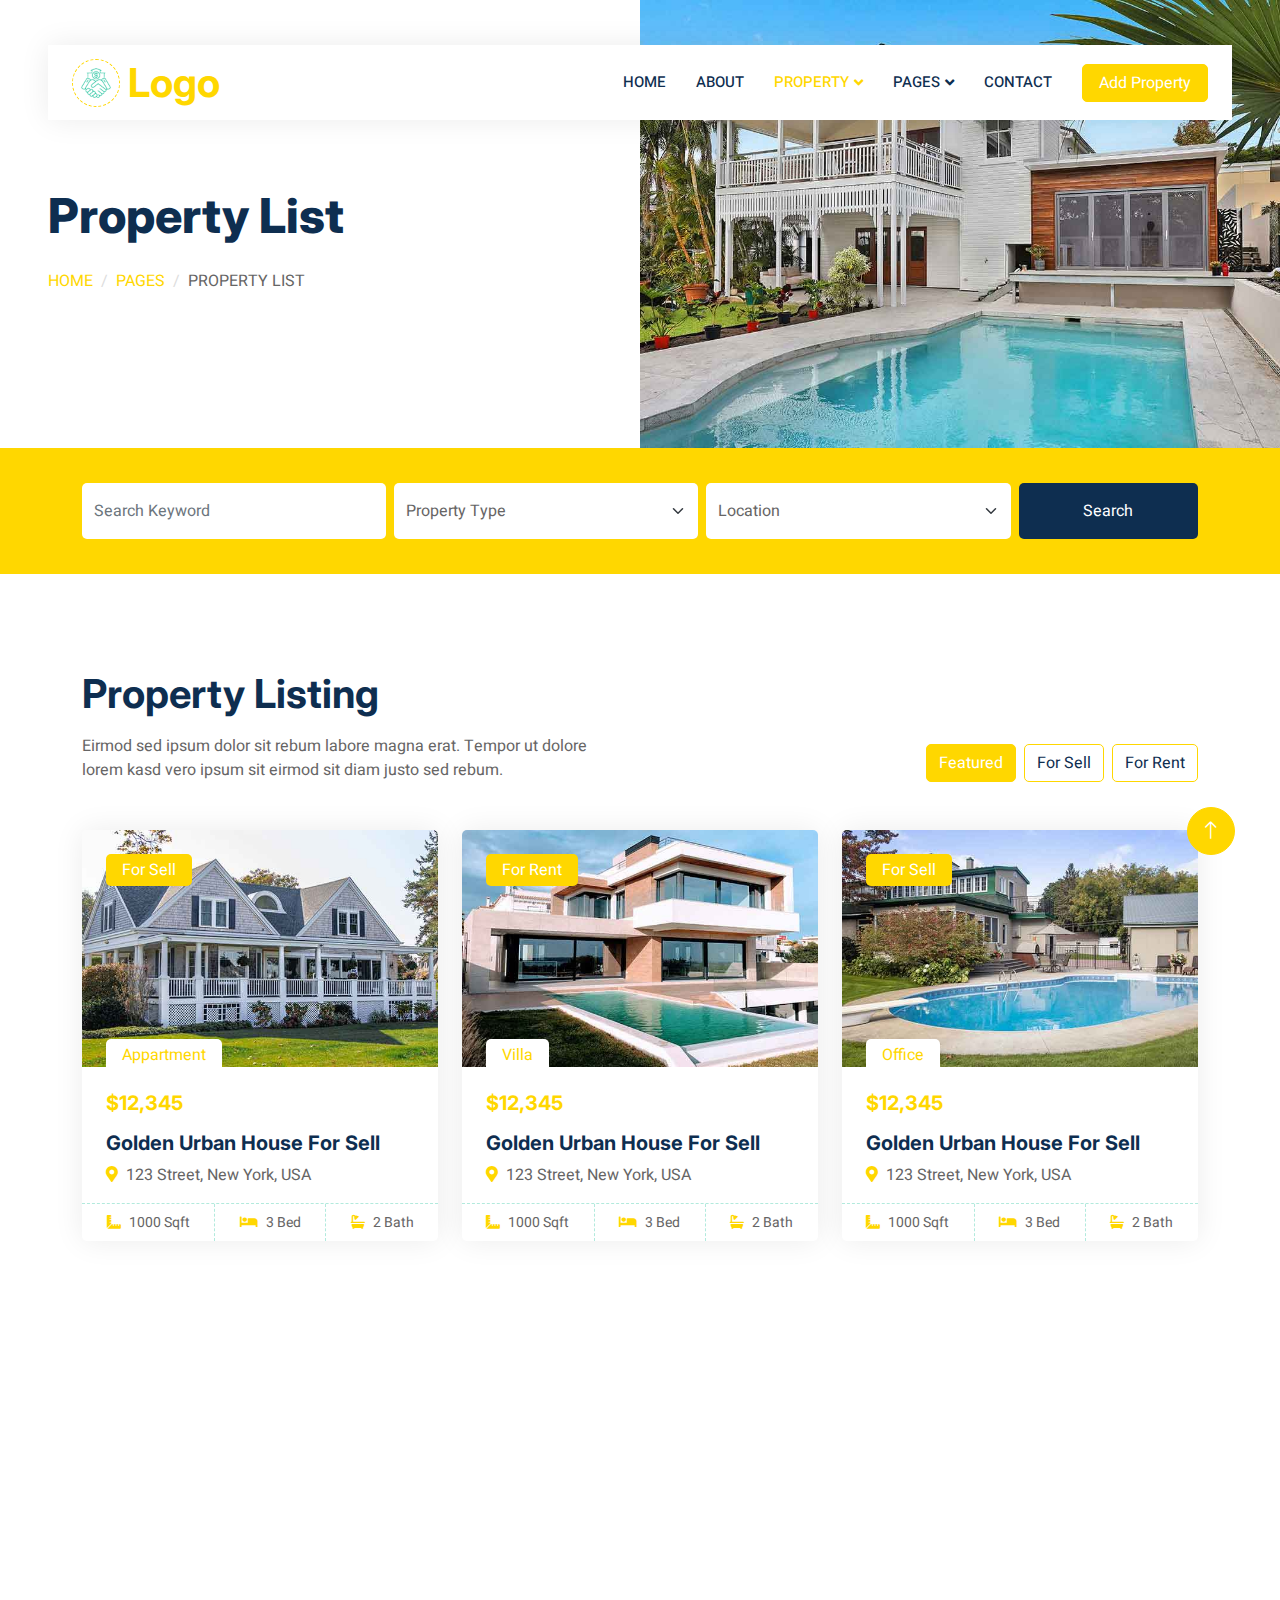
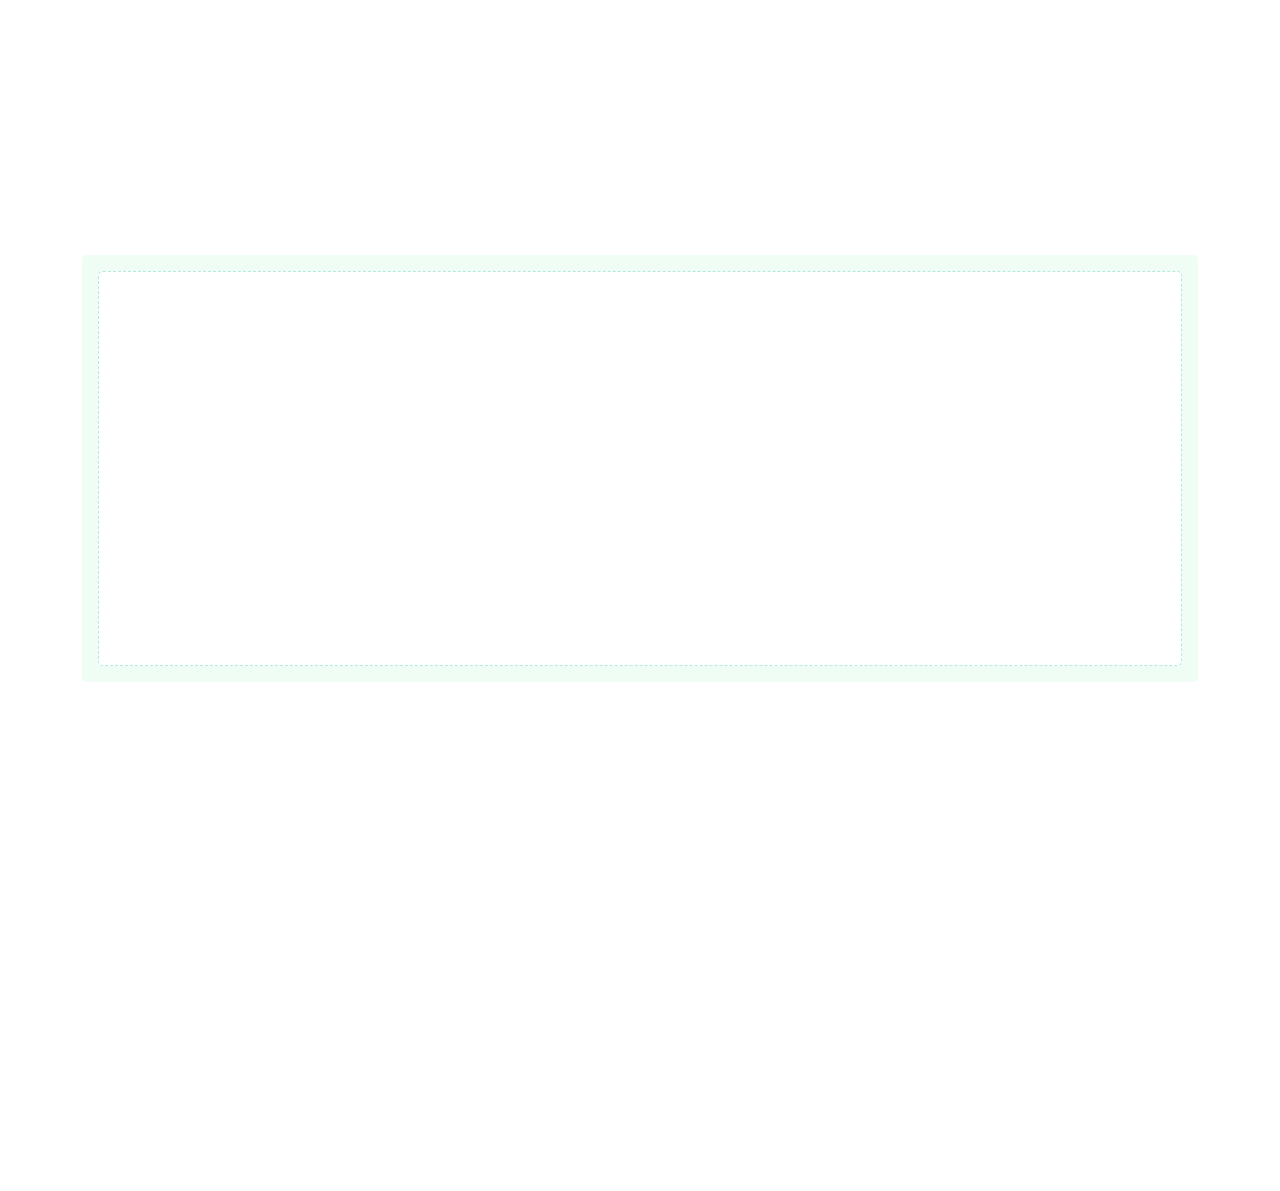
<file: property-list.html>
<!DOCTYPE html>
<html lang="en">

<head>
    <meta charset="utf-8">
    <title>Logo - Real Estate HTML Template</title>
    <meta content="width=device-width, initial-scale=1.0" name="viewport">
    <meta content="" name="keywords">
    <meta content="" name="description">

    <!-- Favicon -->
    <link href="img/favicon.ico" rel="icon">

    <!-- Google Web Fonts -->
    <link rel="preconnect" href="https://fonts.googleapis.com">
    <link rel="preconnect" href="https://fonts.gstatic.com" crossorigin>
    <link href="https://fonts.googleapis.com/css2?family=Heebo:wght@400;500;600&family=Inter:wght@700;800&display=swap" rel="stylesheet">
    
    <!-- Icon Font Stylesheet -->
    <link href="https://cdnjs.cloudflare.com/ajax/libs/font-awesome/5.10.0/css/all.min.css" rel="stylesheet">
    <link href="https://cdn.jsdelivr.net/npm/bootstrap-icons@1.4.1/font/bootstrap-icons.css" rel="stylesheet">

    <!-- Libraries Stylesheet -->
    <link href="lib/animate/animate.min.css" rel="stylesheet">
    <link href="lib/owlcarousel/assets/owl.carousel.min.css" rel="stylesheet">

    <!-- Customized Bootstrap Stylesheet -->
    <link href="css/bootstrap.min.css" rel="stylesheet">

    <!-- Template Stylesheet -->
    <link href="css/style.css" rel="stylesheet">
</head>

<body>
    <div class="bg-white p-0">
        <!-- Spinner Start -->
        <div id="spinner" class="show bg-white position-fixed translate-middle w-100 vh-100 top-50 start-50 d-flex align-items-center justify-content-center">
            <div class="spinner-border text-primary" style="width: 3rem; height: 3rem;" role="status">
                <span class="sr-only">Loading...</span>
            </div>
        </div>
        <!-- Spinner End -->


        <!-- Navbar Start -->
        <div class="container-fluid nav-bar bg-transparent">
            <nav class="navbar navbar-expand-lg bg-white navbar-light py-0 px-4">
                <a href="index.html" class="navbar-brand d-flex align-items-center text-center">
                    <div class="icon p-2 me-2">
                        <img class="img-fluid" src="img/icon-deal.png" alt="Icon" style="width: 30px; height: 30px;">
                    </div>
                    <h1 class="m-0 text-primary">Logo</h1>
                </a>
                <button type="button" class="navbar-toggler" data-bs-toggle="collapse" data-bs-target="#navbarCollapse">
                    <span class="navbar-toggler-icon"></span>
                </button>
                <div class="collapse navbar-collapse" id="navbarCollapse">
                    <div class="navbar-nav ms-auto">
                        <a href="index.html" class="nav-item nav-link">Home</a>
                        <a href="about.html" class="nav-item nav-link">About</a>
                        <div class="nav-item dropdown">
                            <a href="#" class="nav-link dropdown-toggle active" data-bs-toggle="dropdown">Property</a>
                            <div class="dropdown-menu rounded-0 m-0">
                                <a href="property-list.html" class="dropdown-item active">Property List</a>
                                <a href="property-type.html" class="dropdown-item">Property Type</a>
                                <a href="property-agent.html" class="dropdown-item">Property Agent</a>
                            </div>
                        </div>
                        <div class="nav-item dropdown">
                            <a href="#" class="nav-link dropdown-toggle" data-bs-toggle="dropdown">Pages</a>
                            <div class="dropdown-menu rounded-0 m-0">
                                <a href="testimonial.html" class="dropdown-item">Testimonial</a>
                                
                            </div>
                        </div>
                        <a href="contact.html" class="nav-item nav-link">Contact</a>
                    </div>
                    <a href="" class="btn btn-primary px-3 d-none d-lg-flex">Add Property</a>
                </div>
            </nav>
        </div>
        <!-- Navbar End -->


        <!-- Header Start -->
        <div class="container-fluid header bg-white p-0">
            <div class="row g-0 align-items-center flex-column-reverse flex-md-row">
                <div class="col-md-6 p-5 mt-lg-5">
                    <h1 class="display-5 animated fadeIn mb-4">Property List</h1> 
                        <nav aria-label="breadcrumb animated fadeIn">
                        <ol class="breadcrumb text-uppercase">
                            <li class="breadcrumb-item"><a href="#">Home</a></li>
                            <li class="breadcrumb-item"><a href="#">Pages</a></li>
                            <li class="breadcrumb-item text-body active" aria-current="page">Property List</li>
                        </ol>
                    </nav>
                </div>
                <div class="col-md-6 animated fadeIn">
                    <img class="img-fluid" src="img/header.jpg" alt="">
                </div>
            </div>
        </div>
        <!-- Header End -->


        <!-- Search Start -->
        <div class="container-fluid bg-primary mb-5 wow fadeIn" data-wow-delay="0.1s" style="padding: 35px;">
            <div class="container">
                <div class="row g-2">
                    <div class="col-md-10">
                        <div class="row g-2">
                            <div class="col-md-4">
                                <input type="text" class="form-control border-0 py-3" placeholder="Search Keyword">
                            </div>
                            <div class="col-md-4">
                                <select class="form-select border-0 py-3">
                                    <option selected>Property Type</option>
                                    <option value="1">Property Type 1</option>
                                    <option value="2">Property Type 2</option>
                                    <option value="3">Property Type 3</option>
                                </select>
                            </div>
                            <div class="col-md-4">
                                <select class="form-select border-0 py-3">
                                    <option selected>Location</option>
                                    <option value="1">Location 1</option>
                                    <option value="2">Location 2</option>
                                    <option value="3">Location 3</option>
                                </select>
                            </div>
                        </div>
                    </div>
                    <div class="col-md-2">
                        <button class="btn btn-dark border-0 w-100 py-3">Search</button>
                    </div>
                </div>
            </div>
        </div>
        <!-- Search End -->


        <!-- Property List Start -->
        <div class="container-xxl py-5">
            <div class="container">
                <div class="row g-0 gx-5 align-items-end">
                    <div class="col-lg-6">
                        <div class="text-start mx-auto mb-5 wow slideInLeft" data-wow-delay="0.1s">
                            <h1 class="mb-3">Property Listing</h1>
                            <p>Eirmod sed ipsum dolor sit rebum labore magna erat. Tempor ut dolore lorem kasd vero ipsum sit eirmod sit diam justo sed rebum.</p>
                        </div>
                    </div>
                    <div class="col-lg-6 text-start text-lg-end wow slideInRight" data-wow-delay="0.1s">
                        <ul class="nav nav-pills d-inline-flex justify-content-end mb-5">
                            <li class="nav-item me-2">
                                <a class="btn btn-outline-primary active" data-bs-toggle="pill" href="#tab-1">Featured</a>
                            </li>
                            <li class="nav-item me-2">
                                <a class="btn btn-outline-primary" data-bs-toggle="pill" href="#tab-2">For Sell</a>
                            </li>
                            <li class="nav-item me-0">
                                <a class="btn btn-outline-primary" data-bs-toggle="pill" href="#tab-3">For Rent</a>
                            </li>
                        </ul>
                    </div>
                </div>
                <div class="tab-content">
                    <div id="tab-1" class="tab-pane fade show p-0 active">
                        <div class="row g-4">
                            <div class="col-lg-4 col-md-6 wow fadeInUp" data-wow-delay="0.1s">
                                <div class="property-item rounded overflow-hidden">
                                    <div class="position-relative overflow-hidden">
                                        <a href=""><img class="img-fluid" src="img/property-1.jpg" alt=""></a>
                                        <div class="bg-primary rounded text-white position-absolute start-0 top-0 m-4 py-1 px-3">For Sell</div>
                                        <div class="bg-white rounded-top text-primary position-absolute start-0 bottom-0 mx-4 pt-1 px-3">Appartment</div>
                                    </div>
                                    <div class="p-4 pb-0">
                                        <h5 class="text-primary mb-3">$12,345</h5>
                                        <a class="d-block h5 mb-2" href="">Golden Urban House For Sell</a>
                                        <p><i class="fa fa-map-marker-alt text-primary me-2"></i>123 Street, New York, USA</p>
                                    </div>
                                    <div class="d-flex border-top">
                                        <small class="flex-fill text-center border-end py-2"><i class="fa fa-ruler-combined text-primary me-2"></i>1000 Sqft</small>
                                        <small class="flex-fill text-center border-end py-2"><i class="fa fa-bed text-primary me-2"></i>3 Bed</small>
                                        <small class="flex-fill text-center py-2"><i class="fa fa-bath text-primary me-2"></i>2 Bath</small>
                                    </div>
                                </div>
                            </div>
                            <div class="col-lg-4 col-md-6 wow fadeInUp" data-wow-delay="0.3s">
                                <div class="property-item rounded overflow-hidden">
                                    <div class="position-relative overflow-hidden">
                                        <a href=""><img class="img-fluid" src="img/property-2.jpg" alt=""></a>
                                        <div class="bg-primary rounded text-white position-absolute start-0 top-0 m-4 py-1 px-3">For Rent</div>
                                        <div class="bg-white rounded-top text-primary position-absolute start-0 bottom-0 mx-4 pt-1 px-3">Villa</div>
                                    </div>
                                    <div class="p-4 pb-0">
                                        <h5 class="text-primary mb-3">$12,345</h5>
                                        <a class="d-block h5 mb-2" href="">Golden Urban House For Sell</a>
                                        <p><i class="fa fa-map-marker-alt text-primary me-2"></i>123 Street, New York, USA</p>
                                    </div>
                                    <div class="d-flex border-top">
                                        <small class="flex-fill text-center border-end py-2"><i class="fa fa-ruler-combined text-primary me-2"></i>1000 Sqft</small>
                                        <small class="flex-fill text-center border-end py-2"><i class="fa fa-bed text-primary me-2"></i>3 Bed</small>
                                        <small class="flex-fill text-center py-2"><i class="fa fa-bath text-primary me-2"></i>2 Bath</small>
                                    </div>
                                </div>
                            </div>
                            <div class="col-lg-4 col-md-6 wow fadeInUp" data-wow-delay="0.5s">
                                <div class="property-item rounded overflow-hidden">
                                    <div class="position-relative overflow-hidden">
                                        <a href=""><img class="img-fluid" src="img/property-3.jpg" alt=""></a>
                                        <div class="bg-primary rounded text-white position-absolute start-0 top-0 m-4 py-1 px-3">For Sell</div>
                                        <div class="bg-white rounded-top text-primary position-absolute start-0 bottom-0 mx-4 pt-1 px-3">Office</div>
                                    </div>
                                    <div class="p-4 pb-0">
                                        <h5 class="text-primary mb-3">$12,345</h5>
                                        <a class="d-block h5 mb-2" href="">Golden Urban House For Sell</a>
                                        <p><i class="fa fa-map-marker-alt text-primary me-2"></i>123 Street, New York, USA</p>
                                    </div>
                                    <div class="d-flex border-top">
                                        <small class="flex-fill text-center border-end py-2"><i class="fa fa-ruler-combined text-primary me-2"></i>1000 Sqft</small>
                                        <small class="flex-fill text-center border-end py-2"><i class="fa fa-bed text-primary me-2"></i>3 Bed</small>
                                        <small class="flex-fill text-center py-2"><i class="fa fa-bath text-primary me-2"></i>2 Bath</small>
                                    </div>
                                </div>
                            </div>
                            <div class="col-lg-4 col-md-6 wow fadeInUp" data-wow-delay="0.1s">
                                <div class="property-item rounded overflow-hidden">
                                    <div class="position-relative overflow-hidden">
                                        <a href=""><img class="img-fluid" src="img/property-4.jpg" alt=""></a>
                                        <div class="bg-primary rounded text-white position-absolute start-0 top-0 m-4 py-1 px-3">For Rent</div>
                                        <div class="bg-white rounded-top text-primary position-absolute start-0 bottom-0 mx-4 pt-1 px-3">Building</div>
                                    </div>
                                    <div class="p-4 pb-0">
                                        <h5 class="text-primary mb-3">$12,345</h5>
                                        <a class="d-block h5 mb-2" href="">Golden Urban House For Sell</a>
                                        <p><i class="fa fa-map-marker-alt text-primary me-2"></i>123 Street, New York, USA</p>
                                    </div>
                                    <div class="d-flex border-top">
                                        <small class="flex-fill text-center border-end py-2"><i class="fa fa-ruler-combined text-primary me-2"></i>1000 Sqft</small>
                                        <small class="flex-fill text-center border-end py-2"><i class="fa fa-bed text-primary me-2"></i>3 Bed</small>
                                        <small class="flex-fill text-center py-2"><i class="fa fa-bath text-primary me-2"></i>2 Bath</small>
                                    </div>
                                </div>
                            </div>
                            <div class="col-lg-4 col-md-6 wow fadeInUp" data-wow-delay="0.3s">
                                <div class="property-item rounded overflow-hidden">
                                    <div class="position-relative overflow-hidden">
                                        <a href=""><img class="img-fluid" src="img/property-5.jpg" alt=""></a>
                                        <div class="bg-primary rounded text-white position-absolute start-0 top-0 m-4 py-1 px-3">For Sell</div>
                                        <div class="bg-white rounded-top text-primary position-absolute start-0 bottom-0 mx-4 pt-1 px-3">Home</div>
                                    </div>
                                    <div class="p-4 pb-0">
                                        <h5 class="text-primary mb-3">$12,345</h5>
                                        <a class="d-block h5 mb-2" href="">Golden Urban House For Sell</a>
                                        <p><i class="fa fa-map-marker-alt text-primary me-2"></i>123 Street, New York, USA</p>
                                    </div>
                                    <div class="d-flex border-top">
                                        <small class="flex-fill text-center border-end py-2"><i class="fa fa-ruler-combined text-primary me-2"></i>1000 Sqft</small>
                                        <small class="flex-fill text-center border-end py-2"><i class="fa fa-bed text-primary me-2"></i>3 Bed</small>
                                        <small class="flex-fill text-center py-2"><i class="fa fa-bath text-primary me-2"></i>2 Bath</small>
                                    </div>
                                </div>
                            </div>
                            <div class="col-lg-4 col-md-6 wow fadeInUp" data-wow-delay="0.5s">
                                <div class="property-item rounded overflow-hidden">
                                    <div class="position-relative overflow-hidden">
                                        <a href=""><img class="img-fluid" src="img/property-6.jpg" alt=""></a>
                                        <div class="bg-primary rounded text-white position-absolute start-0 top-0 m-4 py-1 px-3">For Rent</div>
                                        <div class="bg-white rounded-top text-primary position-absolute start-0 bottom-0 mx-4 pt-1 px-3">Shop</div>
                                    </div>
                                    <div class="p-4 pb-0">
                                        <h5 class="text-primary mb-3">$12,345</h5>
                                        <a class="d-block h5 mb-2" href="">Golden Urban House For Sell</a>
                                        <p><i class="fa fa-map-marker-alt text-primary me-2"></i>123 Street, New York, USA</p>
                                    </div>
                                    <div class="d-flex border-top">
                                        <small class="flex-fill text-center border-end py-2"><i class="fa fa-ruler-combined text-primary me-2"></i>1000 Sqft</small>
                                        <small class="flex-fill text-center border-end py-2"><i class="fa fa-bed text-primary me-2"></i>3 Bed</small>
                                        <small class="flex-fill text-center py-2"><i class="fa fa-bath text-primary me-2"></i>2 Bath</small>
                                    </div>
                                </div>
                            </div>
                            <div class="col-12 text-center wow fadeInUp" data-wow-delay="0.1s">
                                <a class="btn btn-primary py-3 px-5" href="">Browse More Property</a>
                            </div>
                        </div>
                    </div>
                    <div id="tab-2" class="tab-pane fade show p-0">
                        <div class="row g-4">
                            <div class="col-lg-4 col-md-6">
                                <div class="property-item rounded overflow-hidden">
                                    <div class="position-relative overflow-hidden">
                                        <a href=""><img class="img-fluid" src="img/property-1.jpg" alt=""></a>
                                        <div class="bg-primary rounded text-white position-absolute start-0 top-0 m-4 py-1 px-3">For Sell</div>
                                        <div class="bg-white rounded-top text-primary position-absolute start-0 bottom-0 mx-4 pt-1 px-3">Appartment</div>
                                    </div>
                                    <div class="p-4 pb-0">
                                        <h5 class="text-primary mb-3">$12,345</h5>
                                        <a class="d-block h5 mb-2" href="">Golden Urban House For Sell</a>
                                        <p><i class="fa fa-map-marker-alt text-primary me-2"></i>123 Street, New York, USA</p>
                                    </div>
                                    <div class="d-flex border-top">
                                        <small class="flex-fill text-center border-end py-2"><i class="fa fa-ruler-combined text-primary me-2"></i>1000 Sqft</small>
                                        <small class="flex-fill text-center border-end py-2"><i class="fa fa-bed text-primary me-2"></i>3 Bed</small>
                                        <small class="flex-fill text-center py-2"><i class="fa fa-bath text-primary me-2"></i>2 Bath</small>
                                    </div>
                                </div>
                            </div>
                            <div class="col-lg-4 col-md-6">
                                <div class="property-item rounded overflow-hidden">
                                    <div class="position-relative overflow-hidden">
                                        <a href=""><img class="img-fluid" src="img/property-2.jpg" alt=""></a>
                                        <div class="bg-primary rounded text-white position-absolute start-0 top-0 m-4 py-1 px-3">For Rent</div>
                                        <div class="bg-white rounded-top text-primary position-absolute start-0 bottom-0 mx-4 pt-1 px-3">Villa</div>
                                    </div>
                                    <div class="p-4 pb-0">
                                        <h5 class="text-primary mb-3">$12,345</h5>
                                        <a class="d-block h5 mb-2" href="">Golden Urban House For Sell</a>
                                        <p><i class="fa fa-map-marker-alt text-primary me-2"></i>123 Street, New York, USA</p>
                                    </div>
                                    <div class="d-flex border-top">
                                        <small class="flex-fill text-center border-end py-2"><i class="fa fa-ruler-combined text-primary me-2"></i>1000 Sqft</small>
                                        <small class="flex-fill text-center border-end py-2"><i class="fa fa-bed text-primary me-2"></i>3 Bed</small>
                                        <small class="flex-fill text-center py-2"><i class="fa fa-bath text-primary me-2"></i>2 Bath</small>
                                    </div>
                                </div>
                            </div>
                            <div class="col-lg-4 col-md-6">
                                <div class="property-item rounded overflow-hidden">
                                    <div class="position-relative overflow-hidden">
                                        <a href=""><img class="img-fluid" src="img/property-3.jpg" alt=""></a>
                                        <div class="bg-primary rounded text-white position-absolute start-0 top-0 m-4 py-1 px-3">For Sell</div>
                                        <div class="bg-white rounded-top text-primary position-absolute start-0 bottom-0 mx-4 pt-1 px-3">Office</div>
                                    </div>
                                    <div class="p-4 pb-0">
                                        <h5 class="text-primary mb-3">$12,345</h5>
                                        <a class="d-block h5 mb-2" href="">Golden Urban House For Sell</a>
                                        <p><i class="fa fa-map-marker-alt text-primary me-2"></i>123 Street, New York, USA</p>
                                    </div>
                                    <div class="d-flex border-top">
                                        <small class="flex-fill text-center border-end py-2"><i class="fa fa-ruler-combined text-primary me-2"></i>1000 Sqft</small>
                                        <small class="flex-fill text-center border-end py-2"><i class="fa fa-bed text-primary me-2"></i>3 Bed</small>
                                        <small class="flex-fill text-center py-2"><i class="fa fa-bath text-primary me-2"></i>2 Bath</small>
                                    </div>
                                </div>
                            </div>
                            <div class="col-lg-4 col-md-6">
                                <div class="property-item rounded overflow-hidden">
                                    <div class="position-relative overflow-hidden">
                                        <a href=""><img class="img-fluid" src="img/property-4.jpg" alt=""></a>
                                        <div class="bg-primary rounded text-white position-absolute start-0 top-0 m-4 py-1 px-3">For Rent</div>
                                        <div class="bg-white rounded-top text-primary position-absolute start-0 bottom-0 mx-4 pt-1 px-3">Building</div>
                                    </div>
                                    <div class="p-4 pb-0">
                                        <h5 class="text-primary mb-3">$12,345</h5>
                                        <a class="d-block h5 mb-2" href="">Golden Urban House For Sell</a>
                                        <p><i class="fa fa-map-marker-alt text-primary me-2"></i>123 Street, New York, USA</p>
                                    </div>
                                    <div class="d-flex border-top">
                                        <small class="flex-fill text-center border-end py-2"><i class="fa fa-ruler-combined text-primary me-2"></i>1000 Sqft</small>
                                        <small class="flex-fill text-center border-end py-2"><i class="fa fa-bed text-primary me-2"></i>3 Bed</small>
                                        <small class="flex-fill text-center py-2"><i class="fa fa-bath text-primary me-2"></i>2 Bath</small>
                                    </div>
                                </div>
                            </div>
                            <div class="col-lg-4 col-md-6">
                                <div class="property-item rounded overflow-hidden">
                                    <div class="position-relative overflow-hidden">
                                        <a href=""><img class="img-fluid" src="img/property-5.jpg" alt=""></a>
                                        <div class="bg-primary rounded text-white position-absolute start-0 top-0 m-4 py-1 px-3">For Sell</div>
                                        <div class="bg-white rounded-top text-primary position-absolute start-0 bottom-0 mx-4 pt-1 px-3">Home</div>
                                    </div>
                                    <div class="p-4 pb-0">
                                        <h5 class="text-primary mb-3">$12,345</h5>
                                        <a class="d-block h5 mb-2" href="">Golden Urban House For Sell</a>
                                        <p><i class="fa fa-map-marker-alt text-primary me-2"></i>123 Street, New York, USA</p>
                                    </div>
                                    <div class="d-flex border-top">
                                        <small class="flex-fill text-center border-end py-2"><i class="fa fa-ruler-combined text-primary me-2"></i>1000 Sqft</small>
                                        <small class="flex-fill text-center border-end py-2"><i class="fa fa-bed text-primary me-2"></i>3 Bed</small>
                                        <small class="flex-fill text-center py-2"><i class="fa fa-bath text-primary me-2"></i>2 Bath</small>
                                    </div>
                                </div>
                            </div>
                            <div class="col-lg-4 col-md-6">
                                <div class="property-item rounded overflow-hidden">
                                    <div class="position-relative overflow-hidden">
                                        <a href=""><img class="img-fluid" src="img/property-6.jpg" alt=""></a>
                                        <div class="bg-primary rounded text-white position-absolute start-0 top-0 m-4 py-1 px-3">For Rent</div>
                                        <div class="bg-white rounded-top text-primary position-absolute start-0 bottom-0 mx-4 pt-1 px-3">Shop</div>
                                    </div>
                                    <div class="p-4 pb-0">
                                        <h5 class="text-primary mb-3">$12,345</h5>
                                        <a class="d-block h5 mb-2" href="">Golden Urban House For Sell</a>
                                        <p><i class="fa fa-map-marker-alt text-primary me-2"></i>123 Street, New York, USA</p>
                                    </div>
                                    <div class="d-flex border-top">
                                        <small class="flex-fill text-center border-end py-2"><i class="fa fa-ruler-combined text-primary me-2"></i>1000 Sqft</small>
                                        <small class="flex-fill text-center border-end py-2"><i class="fa fa-bed text-primary me-2"></i>3 Bed</small>
                                        <small class="flex-fill text-center py-2"><i class="fa fa-bath text-primary me-2"></i>2 Bath</small>
                                    </div>
                                </div>
                            </div>
                            <div class="col-12 text-center">
                                <a class="btn btn-primary py-3 px-5" href="">Browse More Property</a>
                            </div>
                        </div>
                    </div>
                    <div id="tab-3" class="tab-pane fade show p-0">
                        <div class="row g-4">
                            <div class="col-lg-4 col-md-6">
                                <div class="property-item rounded overflow-hidden">
                                    <div class="position-relative overflow-hidden">
                                        <a href=""><img class="img-fluid" src="img/property-1.jpg" alt=""></a>
                                        <div class="bg-primary rounded text-white position-absolute start-0 top-0 m-4 py-1 px-3">For Sell</div>
                                        <div class="bg-white rounded-top text-primary position-absolute start-0 bottom-0 mx-4 pt-1 px-3">Appartment</div>
                                    </div>
                                    <div class="p-4 pb-0">
                                        <h5 class="text-primary mb-3">$12,345</h5>
                                        <a class="d-block h5 mb-2" href="">Golden Urban House For Sell</a>
                                        <p><i class="fa fa-map-marker-alt text-primary me-2"></i>123 Street, New York, USA</p>
                                    </div>
                                    <div class="d-flex border-top">
                                        <small class="flex-fill text-center border-end py-2"><i class="fa fa-ruler-combined text-primary me-2"></i>1000 Sqft</small>
                                        <small class="flex-fill text-center border-end py-2"><i class="fa fa-bed text-primary me-2"></i>3 Bed</small>
                                        <small class="flex-fill text-center py-2"><i class="fa fa-bath text-primary me-2"></i>2 Bath</small>
                                    </div>
                                </div>
                            </div>
                            <div class="col-lg-4 col-md-6">
                                <div class="property-item rounded overflow-hidden">
                                    <div class="position-relative overflow-hidden">
                                        <a href=""><img class="img-fluid" src="img/property-2.jpg" alt=""></a>
                                        <div class="bg-primary rounded text-white position-absolute start-0 top-0 m-4 py-1 px-3">For Rent</div>
                                        <div class="bg-white rounded-top text-primary position-absolute start-0 bottom-0 mx-4 pt-1 px-3">Villa</div>
                                    </div>
                                    <div class="p-4 pb-0">
                                        <h5 class="text-primary mb-3">$12,345</h5>
                                        <a class="d-block h5 mb-2" href="">Golden Urban House For Sell</a>
                                        <p><i class="fa fa-map-marker-alt text-primary me-2"></i>123 Street, New York, USA</p>
                                    </div>
                                    <div class="d-flex border-top">
                                        <small class="flex-fill text-center border-end py-2"><i class="fa fa-ruler-combined text-primary me-2"></i>1000 Sqft</small>
                                        <small class="flex-fill text-center border-end py-2"><i class="fa fa-bed text-primary me-2"></i>3 Bed</small>
                                        <small class="flex-fill text-center py-2"><i class="fa fa-bath text-primary me-2"></i>2 Bath</small>
                                    </div>
                                </div>
                            </div>
                            <div class="col-lg-4 col-md-6">
                                <div class="property-item rounded overflow-hidden">
                                    <div class="position-relative overflow-hidden">
                                        <a href=""><img class="img-fluid" src="img/property-3.jpg" alt=""></a>
                                        <div class="bg-primary rounded text-white position-absolute start-0 top-0 m-4 py-1 px-3">For Sell</div>
                                        <div class="bg-white rounded-top text-primary position-absolute start-0 bottom-0 mx-4 pt-1 px-3">Office</div>
                                    </div>
                                    <div class="p-4 pb-0">
                                        <h5 class="text-primary mb-3">$12,345</h5>
                                        <a class="d-block h5 mb-2" href="">Golden Urban House For Sell</a>
                                        <p><i class="fa fa-map-marker-alt text-primary me-2"></i>123 Street, New York, USA</p>
                                    </div>
                                    <div class="d-flex border-top">
                                        <small class="flex-fill text-center border-end py-2"><i class="fa fa-ruler-combined text-primary me-2"></i>1000 Sqft</small>
                                        <small class="flex-fill text-center border-end py-2"><i class="fa fa-bed text-primary me-2"></i>3 Bed</small>
                                        <small class="flex-fill text-center py-2"><i class="fa fa-bath text-primary me-2"></i>2 Bath</small>
                                    </div>
                                </div>
                            </div>
                            <div class="col-lg-4 col-md-6">
                                <div class="property-item rounded overflow-hidden">
                                    <div class="position-relative overflow-hidden">
                                        <a href=""><img class="img-fluid" src="img/property-4.jpg" alt=""></a>
                                        <div class="bg-primary rounded text-white position-absolute start-0 top-0 m-4 py-1 px-3">For Rent</div>
                                        <div class="bg-white rounded-top text-primary position-absolute start-0 bottom-0 mx-4 pt-1 px-3">Building</div>
                                    </div>
                                    <div class="p-4 pb-0">
                                        <h5 class="text-primary mb-3">$12,345</h5>
                                        <a class="d-block h5 mb-2" href="">Golden Urban House For Sell</a>
                                        <p><i class="fa fa-map-marker-alt text-primary me-2"></i>123 Street, New York, USA</p>
                                    </div>
                                    <div class="d-flex border-top">
                                        <small class="flex-fill text-center border-end py-2"><i class="fa fa-ruler-combined text-primary me-2"></i>1000 Sqft</small>
                                        <small class="flex-fill text-center border-end py-2"><i class="fa fa-bed text-primary me-2"></i>3 Bed</small>
                                        <small class="flex-fill text-center py-2"><i class="fa fa-bath text-primary me-2"></i>2 Bath</small>
                                    </div>
                                </div>
                            </div>
                            <div class="col-lg-4 col-md-6">
                                <div class="property-item rounded overflow-hidden">
                                    <div class="position-relative overflow-hidden">
                                        <a href=""><img class="img-fluid" src="img/property-5.jpg" alt=""></a>
                                        <div class="bg-primary rounded text-white position-absolute start-0 top-0 m-4 py-1 px-3">For Sell</div>
                                        <div class="bg-white rounded-top text-primary position-absolute start-0 bottom-0 mx-4 pt-1 px-3">Home</div>
                                    </div>
                                    <div class="p-4 pb-0">
                                        <h5 class="text-primary mb-3">$12,345</h5>
                                        <a class="d-block h5 mb-2" href="">Golden Urban House For Sell</a>
                                        <p><i class="fa fa-map-marker-alt text-primary me-2"></i>123 Street, New York, USA</p>
                                    </div>
                                    <div class="d-flex border-top">
                                        <small class="flex-fill text-center border-end py-2"><i class="fa fa-ruler-combined text-primary me-2"></i>1000 Sqft</small>
                                        <small class="flex-fill text-center border-end py-2"><i class="fa fa-bed text-primary me-2"></i>3 Bed</small>
                                        <small class="flex-fill text-center py-2"><i class="fa fa-bath text-primary me-2"></i>2 Bath</small>
                                    </div>
                                </div>
                            </div>
                            <div class="col-lg-4 col-md-6">
                                <div class="property-item rounded overflow-hidden">
                                    <div class="position-relative overflow-hidden">
                                        <a href=""><img class="img-fluid" src="img/property-6.jpg" alt=""></a>
                                        <div class="bg-primary rounded text-white position-absolute start-0 top-0 m-4 py-1 px-3">For Rent</div>
                                        <div class="bg-white rounded-top text-primary position-absolute start-0 bottom-0 mx-4 pt-1 px-3">Shop</div>
                                    </div>
                                    <div class="p-4 pb-0">
                                        <h5 class="text-primary mb-3">$12,345</h5>
                                        <a class="d-block h5 mb-2" href="">Golden Urban House For Sell</a>
                                        <p><i class="fa fa-map-marker-alt text-primary me-2"></i>123 Street, New York, USA</p>
                                    </div>
                                    <div class="d-flex border-top">
                                        <small class="flex-fill text-center border-end py-2"><i class="fa fa-ruler-combined text-primary me-2"></i>1000 Sqft</small>
                                        <small class="flex-fill text-center border-end py-2"><i class="fa fa-bed text-primary me-2"></i>3 Bed</small>
                                        <small class="flex-fill text-center py-2"><i class="fa fa-bath text-primary me-2"></i>2 Bath</small>
                                    </div>
                                </div>
                            </div>
                            <div class="col-12 text-center">
                                <a class="btn btn-primary py-3 px-5" href="">Browse More Property</a>
                            </div>
                        </div>
                    </div>
                </div>
            </div>
        </div>
        <!-- Property List End -->


        <!-- Call to Action Start -->
        <div class="container-xxl py-5">
            <div class="container">
                <div class="bg-light rounded p-3">
                    <div class="bg-white rounded p-4" style="border: 1px dashed rgba(0, 185, 142, .3)">
                        <div class="row g-5 align-items-center">
                            <div class="col-lg-6 wow fadeIn" data-wow-delay="0.1s">
                                <img class="img-fluid rounded w-100" src="img/call-to-action.jpg" alt="">
                            </div>
                            <div class="col-lg-6 wow fadeIn" data-wow-delay="0.5s">
                                <div class="mb-4">
                                    <h1 class="mb-3">Contact With Our Certified Agent</h1>
                                    <p>Eirmod sed ipsum dolor sit rebum magna erat. Tempor lorem kasd vero ipsum sit sit diam justo sed vero dolor duo.</p>
                                </div>
                                <a href="" class="btn btn-primary py-3 px-4 me-2"><i class="fa fa-phone-alt me-2"></i>Make A Call</a>
                                <a href="" class="btn btn-dark py-3 px-4"><i class="fa fa-calendar-alt me-2"></i>Get Appoinment</a>
                            </div>
                        </div>
                    </div>
                </div>
            </div>
        </div>
        <!-- Call to Action End -->
        

        <!-- Footer Start -->
        <div class="container-fluid bg-dark text-white-50 footer pt-5 mt-5 wow fadeIn" data-wow-delay="0.1s">
            <div class="container py-5">
                <div class="row g-5">
                    <div class="col-lg-3 col-md-6">
                        <h5 class="text-white mb-4">Get In Touch</h5>
                        <p class="mb-2"><i class="fa fa-map-marker-alt me-3"></i>123 Street, New York, USA</p>
                        <p class="mb-2"><i class="fa fa-phone-alt me-3"></i>+012 345 67890</p>
                        <p class="mb-2"><i class="fa fa-envelope me-3"></i>info@example.com</p>
                        <div class="d-flex pt-2">
                            <a class="btn btn-outline-light btn-social" href=""><i class="fab fa-twitter"></i></a>
                            <a class="btn btn-outline-light btn-social" href=""><i class="fab fa-facebook-f"></i></a>
                            <a class="btn btn-outline-light btn-social" href=""><i class="fab fa-youtube"></i></a>
                            <a class="btn btn-outline-light btn-social" href=""><i class="fab fa-linkedin-in"></i></a>
                        </div>
                    </div>
                    <div class="col-lg-3 col-md-6">
                        <h5 class="text-white mb-4">Quick Links</h5>
                        <a class="btn btn-link text-white-50" href="">About Us</a>
                        <a class="btn btn-link text-white-50" href="">Contact Us</a>
                        <a class="btn btn-link text-white-50" href="">Our Services</a>
                        <a class="btn btn-link text-white-50" href="">Privacy Policy</a>
                        <a class="btn btn-link text-white-50" href="">Terms & Condition</a>
                    </div>
                    <div class="col-lg-3 col-md-6">
                        <h5 class="text-white mb-4">Photo Gallery</h5>
                        <div class="row g-2 pt-2">
                            <div class="col-4">
                                <img class="img-fluid rounded bg-light p-1" src="img/property-1.jpg" alt="">
                            </div>
                            <div class="col-4">
                                <img class="img-fluid rounded bg-light p-1" src="img/property-2.jpg" alt="">
                            </div>
                            <div class="col-4">
                                <img class="img-fluid rounded bg-light p-1" src="img/property-3.jpg" alt="">
                            </div>
                            <div class="col-4">
                                <img class="img-fluid rounded bg-light p-1" src="img/property-4.jpg" alt="">
                            </div>
                            <div class="col-4">
                                <img class="img-fluid rounded bg-light p-1" src="img/property-5.jpg" alt="">
                            </div>
                            <div class="col-4">
                                <img class="img-fluid rounded bg-light p-1" src="img/property-6.jpg" alt="">
                            </div>
                        </div>
                    </div>
                    <div class="col-lg-3 col-md-6">
                        <h5 class="text-white mb-4">Newsletter</h5>
                        <p>Dolor amet sit justo amet elitr clita ipsum elitr est.</p>
                        <div class="position-relative mx-auto" style="max-width: 400px;">
                            <input class="form-control bg-transparent w-100 py-3 ps-4 pe-5" type="text" placeholder="Your email">
                            <button type="button" class="btn btn-primary py-2 position-absolute top-0 end-0 mt-2 me-2">SignUp</button>
                        </div>
                    </div>
                </div>
            </div>
            <div class="container">
                <div class="copyright">
                    <div class="row">
                        <div class="col-md-6 text-center text-md-start mb-3 mb-md-0">
                            &copy; <a class="border-bottom" href="#">Your Site Name</a>, All Right Reserved. 
							
							<!--/*** This template is free as long as you keep the footer author’s credit link/attribution link/backlink. If you'd like to use the template without the footer author’s credit link/attribution link/backlink, you can purchase the Credit Removal License from "https://htmlcodex.com/credit-removal". Thank you for your support. ***/-->
							Designed By <a class="border-bottom" href="https://htmlcodex.com">HTML Codex</a>
                        </div>
                        <div class="col-md-6 text-center text-md-end">
                            <div class="footer-menu">
                                <a href="">Home</a>
                                <a href="">Cookies</a>
                                <a href="">Help</a>
                                <a href="">FQAs</a>
                            </div>
                        </div>
                    </div>
                </div>
            </div>
        </div>
        <!-- Footer End -->


        <!-- Back to Top -->
        <a href="#" class="btn btn-lg btn-primary btn-lg-square back-to-top"><i class="bi bi-arrow-up"></i></a>
    </div>

    <!-- JavaScript Libraries -->
    <script src="https://code.jquery.com/jquery-3.4.1.min.js"></script>
    <script src="https://cdn.jsdelivr.net/npm/bootstrap@5.0.0/dist/js/bootstrap.bundle.min.js"></script>
    <script src="lib/wow/wow.min.js"></script>
    <script src="lib/easing/easing.min.js"></script>
    <script src="lib/waypoints/waypoints.min.js"></script>
    <script src="lib/owlcarousel/owl.carousel.min.js"></script>

    <!-- Template Javascript -->
    <script src="js/main.js"></script>
</body>

</html>
</file>
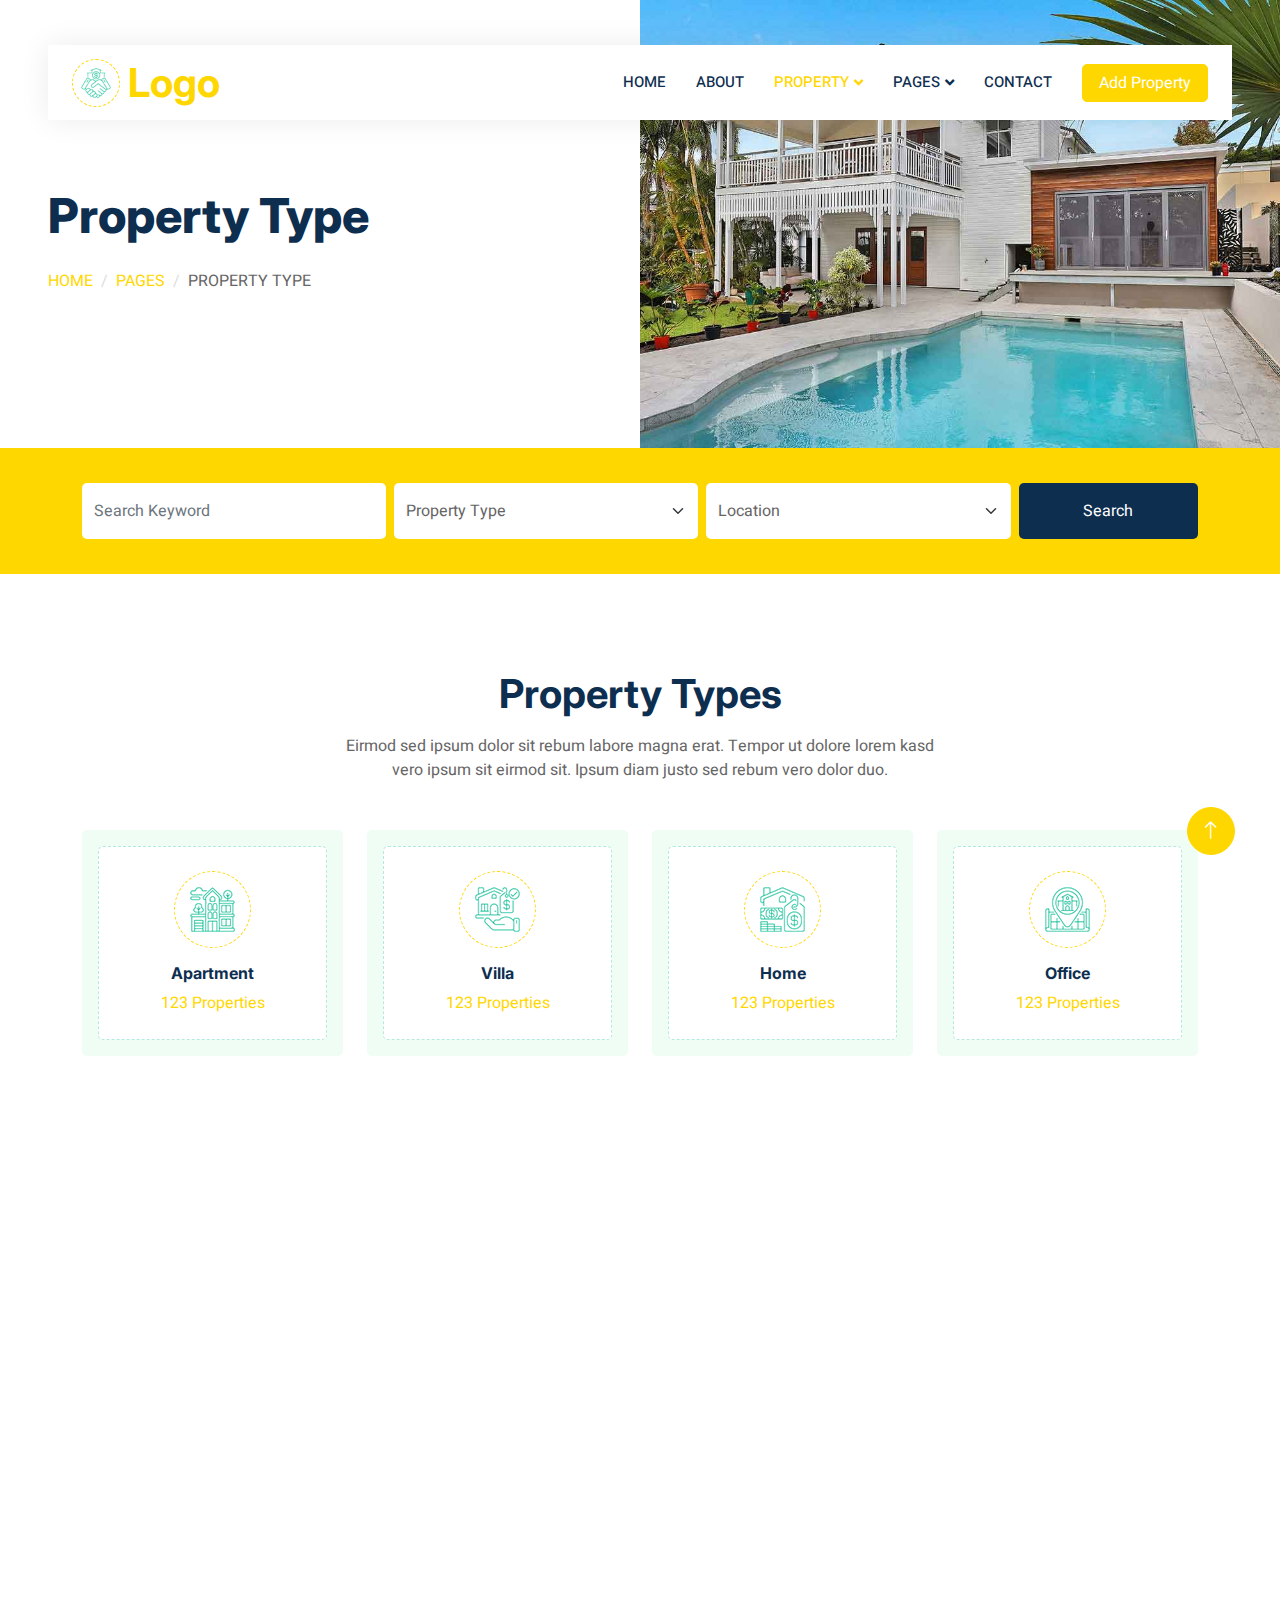
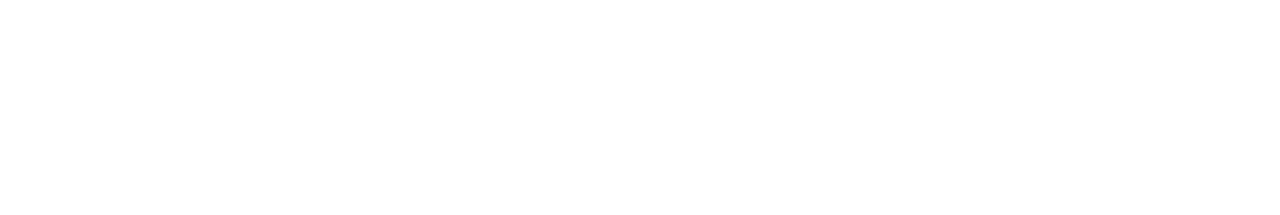
<file: property-type.html>
<!DOCTYPE html>
<html lang="en">

<head>
    <meta charset="utf-8">
    <title>Logo - Real Estate HTML Template</title>
    <meta content="width=device-width, initial-scale=1.0" name="viewport">
    <meta content="" name="keywords">
    <meta content="" name="description">

    <!-- Favicon -->
    <link href="img/favicon.ico" rel="icon">

    <!-- Google Web Fonts -->
    <link rel="preconnect" href="https://fonts.googleapis.com">
    <link rel="preconnect" href="https://fonts.gstatic.com" crossorigin>
    <link href="https://fonts.googleapis.com/css2?family=Heebo:wght@400;500;600&family=Inter:wght@700;800&display=swap" rel="stylesheet">
    
    <!-- Icon Font Stylesheet -->
    <link href="https://cdnjs.cloudflare.com/ajax/libs/font-awesome/5.10.0/css/all.min.css" rel="stylesheet">
    <link href="https://cdn.jsdelivr.net/npm/bootstrap-icons@1.4.1/font/bootstrap-icons.css" rel="stylesheet">

    <!-- Libraries Stylesheet -->
    <link href="lib/animate/animate.min.css" rel="stylesheet">
    <link href="lib/owlcarousel/assets/owl.carousel.min.css" rel="stylesheet">

    <!-- Customized Bootstrap Stylesheet -->
    <link href="css/bootstrap.min.css" rel="stylesheet">

    <!-- Template Stylesheet -->
    <link href="css/style.css" rel="stylesheet">
</head>

<body>
    <div class="bg-white p-0">
        <!-- Spinner Start -->
        <div id="spinner" class="show bg-white position-fixed translate-middle w-100 vh-100 top-50 start-50 d-flex align-items-center justify-content-center">
            <div class="spinner-border text-primary" style="width: 3rem; height: 3rem;" role="status">
                <span class="sr-only">Loading...</span>
            </div>
        </div>
        <!-- Spinner End -->


        <!-- Navbar Start -->
        <div class="container-fluid nav-bar bg-transparent">
            <nav class="navbar navbar-expand-lg bg-white navbar-light py-0 px-4">
                <a href="index.html" class="navbar-brand d-flex align-items-center text-center">
                    <div class="icon p-2 me-2">
                        <img class="img-fluid" src="img/icon-deal.png" alt="Icon" style="width: 30px; height: 30px;">
                    </div>
                    <h1 class="m-0 text-primary">Logo</h1>
                </a>
                <button type="button" class="navbar-toggler" data-bs-toggle="collapse" data-bs-target="#navbarCollapse">
                    <span class="navbar-toggler-icon"></span>
                </button>
                <div class="collapse navbar-collapse" id="navbarCollapse">
                    <div class="navbar-nav ms-auto">
                        <a href="index.html" class="nav-item nav-link">Home</a>
                        <a href="about.html" class="nav-item nav-link">About</a>
                        <div class="nav-item dropdown">
                            <a href="#" class="nav-link dropdown-toggle active" data-bs-toggle="dropdown">Property</a>
                            <div class="dropdown-menu rounded-0 m-0">
                                <a href="property-list.html" class="dropdown-item">Property List</a>
                                <a href="property-type.html" class="dropdown-item active">Property Type</a>
                                <a href="property-agent.html" class="dropdown-item">Property Agent</a>
                            </div>
                        </div>
                        <div class="nav-item dropdown">
                            <a href="#" class="nav-link dropdown-toggle" data-bs-toggle="dropdown">Pages</a>
                            <div class="dropdown-menu rounded-0 m-0">
                                <a href="testimonial.html" class="dropdown-item">Testimonial</a>
                                
                            </div>
                        </div>
                        <a href="contact.html" class="nav-item nav-link">Contact</a>
                    </div>
                    <a href="" class="btn btn-primary px-3 d-none d-lg-flex">Add Property</a>
                </div>
            </nav>
        </div>
        <!-- Navbar End -->


        <!-- Header Start -->
        <div class="container-fluid header bg-white p-0">
            <div class="row g-0 align-items-center flex-column-reverse flex-md-row">
                <div class="col-md-6 p-5 mt-lg-5">
                    <h1 class="display-5 animated fadeIn mb-4">Property Type</h1> 
                        <nav aria-label="breadcrumb animated fadeIn">
                        <ol class="breadcrumb text-uppercase">
                            <li class="breadcrumb-item"><a href="#">Home</a></li>
                            <li class="breadcrumb-item"><a href="#">Pages</a></li>
                            <li class="breadcrumb-item text-body active" aria-current="page">Property Type</li>
                        </ol>
                    </nav>
                </div>
                <div class="col-md-6 animated fadeIn">
                    <img class="img-fluid" src="img/header.jpg" alt="">
                </div>
            </div>
        </div>
        <!-- Header End -->


        <!-- Search Start -->
        <div class="container-fluid bg-primary mb-5 wow fadeIn" data-wow-delay="0.1s" style="padding: 35px;">
            <div class="container">
                <div class="row g-2">
                    <div class="col-md-10">
                        <div class="row g-2">
                            <div class="col-md-4">
                                <input type="text" class="form-control border-0 py-3" placeholder="Search Keyword">
                            </div>
                            <div class="col-md-4">
                                <select class="form-select border-0 py-3">
                                    <option selected>Property Type</option>
                                    <option value="1">Property Type 1</option>
                                    <option value="2">Property Type 2</option>
                                    <option value="3">Property Type 3</option>
                                </select>
                            </div>
                            <div class="col-md-4">
                                <select class="form-select border-0 py-3">
                                    <option selected>Location</option>
                                    <option value="1">Location 1</option>
                                    <option value="2">Location 2</option>
                                    <option value="3">Location 3</option>
                                </select>
                            </div>
                        </div>
                    </div>
                    <div class="col-md-2">
                        <button class="btn btn-dark border-0 w-100 py-3">Search</button>
                    </div>
                </div>
            </div>
        </div>
        <!-- Search End -->


        <!-- Category Start -->
        <div class="container-xxl py-5">
            <div class="container">
                <div class="text-center mx-auto mb-5 wow fadeInUp" data-wow-delay="0.1s" style="max-width: 600px;">
                    <h1 class="mb-3">Property Types</h1>
                    <p>Eirmod sed ipsum dolor sit rebum labore magna erat. Tempor ut dolore lorem kasd vero ipsum sit eirmod sit. Ipsum diam justo sed rebum vero dolor duo.</p>
                </div>
                <div class="row g-4">
                    <div class="col-lg-3 col-sm-6 wow fadeInUp" data-wow-delay="0.1s">
                        <a class="cat-item d-block bg-light text-center rounded p-3" href="">
                            <div class="rounded p-4">
                                <div class="icon mb-3">
                                    <img class="img-fluid" src="img/icon-apartment.png" alt="Icon">
                                </div>
                                <h6>Apartment</h6>
                                <span>123 Properties</span>
                            </div>
                        </a>
                    </div>
                    <div class="col-lg-3 col-sm-6 wow fadeInUp" data-wow-delay="0.3s">
                        <a class="cat-item d-block bg-light text-center rounded p-3" href="">
                            <div class="rounded p-4">
                                <div class="icon mb-3">
                                    <img class="img-fluid" src="img/icon-villa.png" alt="Icon">
                                </div>
                                <h6>Villa</h6>
                                <span>123 Properties</span>
                            </div>
                        </a>
                    </div>
                    <div class="col-lg-3 col-sm-6 wow fadeInUp" data-wow-delay="0.5s">
                        <a class="cat-item d-block bg-light text-center rounded p-3" href="">
                            <div class="rounded p-4">
                                <div class="icon mb-3">
                                    <img class="img-fluid" src="img/icon-house.png" alt="Icon">
                                </div>
                                <h6>Home</h6>
                                <span>123 Properties</span>
                            </div>
                        </a>
                    </div>
                    <div class="col-lg-3 col-sm-6 wow fadeInUp" data-wow-delay="0.7s">
                        <a class="cat-item d-block bg-light text-center rounded p-3" href="">
                            <div class="rounded p-4">
                                <div class="icon mb-3">
                                    <img class="img-fluid" src="img/icon-housing.png" alt="Icon">
                                </div>
                                <h6>Office</h6>
                                <span>123 Properties</span>
                            </div>
                        </a>
                    </div>
                    <div class="col-lg-3 col-sm-6 wow fadeInUp" data-wow-delay="0.1s">
                        <a class="cat-item d-block bg-light text-center rounded p-3" href="">
                            <div class="rounded p-4">
                                <div class="icon mb-3">
                                    <img class="img-fluid" src="img/icon-building.png" alt="Icon">
                                </div>
                                <h6>Building</h6>
                                <span>123 Properties</span>
                            </div>
                        </a>
                    </div>
                    <div class="col-lg-3 col-sm-6 wow fadeInUp" data-wow-delay="0.3s">
                        <a class="cat-item d-block bg-light text-center rounded p-3" href="">
                            <div class="rounded p-4">
                                <div class="icon mb-3">
                                    <img class="img-fluid" src="img/icon-neighborhood.png" alt="Icon">
                                </div>
                                <h6>Townhouse</h6>
                                <span>123 Properties</span>
                            </div>
                        </a>
                    </div>
                    <div class="col-lg-3 col-sm-6 wow fadeInUp" data-wow-delay="0.5s">
                        <a class="cat-item d-block bg-light text-center rounded p-3" href="">
                            <div class="rounded p-4">
                                <div class="icon mb-3">
                                    <img class="img-fluid" src="img/icon-condominium.png" alt="Icon">
                                </div>
                                <h6>Shop</h6>
                                <span>123 Properties</span>
                            </div>
                        </a>
                    </div>
                    <div class="col-lg-3 col-sm-6 wow fadeInUp" data-wow-delay="0.7s">
                        <a class="cat-item d-block bg-light text-center rounded p-3" href="">
                            <div class="rounded p-4">
                                <div class="icon mb-3">
                                    <img class="img-fluid" src="img/icon-luxury.png" alt="Icon">
                                </div>
                                <h6>Garage</h6>
                                <span>123 Properties</span>
                            </div>
                        </a>
                    </div>
                </div>
            </div>
        </div>
        <!-- Category End -->
        

        <!-- Footer Start -->
        <div class="container-fluid bg-dark text-white-50 footer pt-5 mt-5 wow fadeIn" data-wow-delay="0.1s">
            <div class="container py-5">
                <div class="row g-5">
                    <div class="col-lg-3 col-md-6">
                        <h5 class="text-white mb-4">Get In Touch</h5>
                        <p class="mb-2"><i class="fa fa-map-marker-alt me-3"></i>123 Street, New York, USA</p>
                        <p class="mb-2"><i class="fa fa-phone-alt me-3"></i>+012 345 67890</p>
                        <p class="mb-2"><i class="fa fa-envelope me-3"></i>info@example.com</p>
                        <div class="d-flex pt-2">
                            <a class="btn btn-outline-light btn-social" href=""><i class="fab fa-twitter"></i></a>
                            <a class="btn btn-outline-light btn-social" href=""><i class="fab fa-facebook-f"></i></a>
                            <a class="btn btn-outline-light btn-social" href=""><i class="fab fa-youtube"></i></a>
                            <a class="btn btn-outline-light btn-social" href=""><i class="fab fa-linkedin-in"></i></a>
                        </div>
                    </div>
                    <div class="col-lg-3 col-md-6">
                        <h5 class="text-white mb-4">Quick Links</h5>
                        <a class="btn btn-link text-white-50" href="">About Us</a>
                        <a class="btn btn-link text-white-50" href="">Contact Us</a>
                        <a class="btn btn-link text-white-50" href="">Our Services</a>
                        <a class="btn btn-link text-white-50" href="">Privacy Policy</a>
                        <a class="btn btn-link text-white-50" href="">Terms & Condition</a>
                    </div>
                    <div class="col-lg-3 col-md-6">
                        <h5 class="text-white mb-4">Photo Gallery</h5>
                        <div class="row g-2 pt-2">
                            <div class="col-4">
                                <img class="img-fluid rounded bg-light p-1" src="img/property-1.jpg" alt="">
                            </div>
                            <div class="col-4">
                                <img class="img-fluid rounded bg-light p-1" src="img/property-2.jpg" alt="">
                            </div>
                            <div class="col-4">
                                <img class="img-fluid rounded bg-light p-1" src="img/property-3.jpg" alt="">
                            </div>
                            <div class="col-4">
                                <img class="img-fluid rounded bg-light p-1" src="img/property-4.jpg" alt="">
                            </div>
                            <div class="col-4">
                                <img class="img-fluid rounded bg-light p-1" src="img/property-5.jpg" alt="">
                            </div>
                            <div class="col-4">
                                <img class="img-fluid rounded bg-light p-1" src="img/property-6.jpg" alt="">
                            </div>
                        </div>
                    </div>
                    <div class="col-lg-3 col-md-6">
                        <h5 class="text-white mb-4">Newsletter</h5>
                        <p>Dolor amet sit justo amet elitr clita ipsum elitr est.</p>
                        <div class="position-relative mx-auto" style="max-width: 400px;">
                            <input class="form-control bg-transparent w-100 py-3 ps-4 pe-5" type="text" placeholder="Your email">
                            <button type="button" class="btn btn-primary py-2 position-absolute top-0 end-0 mt-2 me-2">SignUp</button>
                        </div>
                    </div>
                </div>
            </div>
            <div class="container">
                <div class="copyright">
                    <div class="row">
                        <div class="col-md-6 text-center text-md-start mb-3 mb-md-0">
                            &copy; <a class="border-bottom" href="#">Your Site Name</a>, All Right Reserved. 
							
							<!--/*** This template is free as long as you keep the footer author’s credit link/attribution link/backlink. If you'd like to use the template without the footer author’s credit link/attribution link/backlink, you can purchase the Credit Removal License from "https://htmlcodex.com/credit-removal". Thank you for your support. ***/-->
							Designed By <a class="border-bottom" href="https://htmlcodex.com">HTML Codex</a>
                        </div>
                        <div class="col-md-6 text-center text-md-end">
                            <div class="footer-menu">
                                <a href="">Home</a>
                                <a href="">Cookies</a>
                                <a href="">Help</a>
                                <a href="">FQAs</a>
                            </div>
                        </div>
                    </div>
                </div>
            </div>
        </div>
        <!-- Footer End -->


        <!-- Back to Top -->
        <a href="#" class="btn btn-lg btn-primary btn-lg-square back-to-top"><i class="bi bi-arrow-up"></i></a>
    </div>

    <!-- JavaScript Libraries -->
    <script src="https://code.jquery.com/jquery-3.4.1.min.js"></script>
    <script src="https://cdn.jsdelivr.net/npm/bootstrap@5.0.0/dist/js/bootstrap.bundle.min.js"></script>
    <script src="lib/wow/wow.min.js"></script>
    <script src="lib/easing/easing.min.js"></script>
    <script src="lib/waypoints/waypoints.min.js"></script>
    <script src="lib/owlcarousel/owl.carousel.min.js"></script>

    <!-- Template Javascript -->
    <script src="js/main.js"></script>
</body>

</html>
</file>
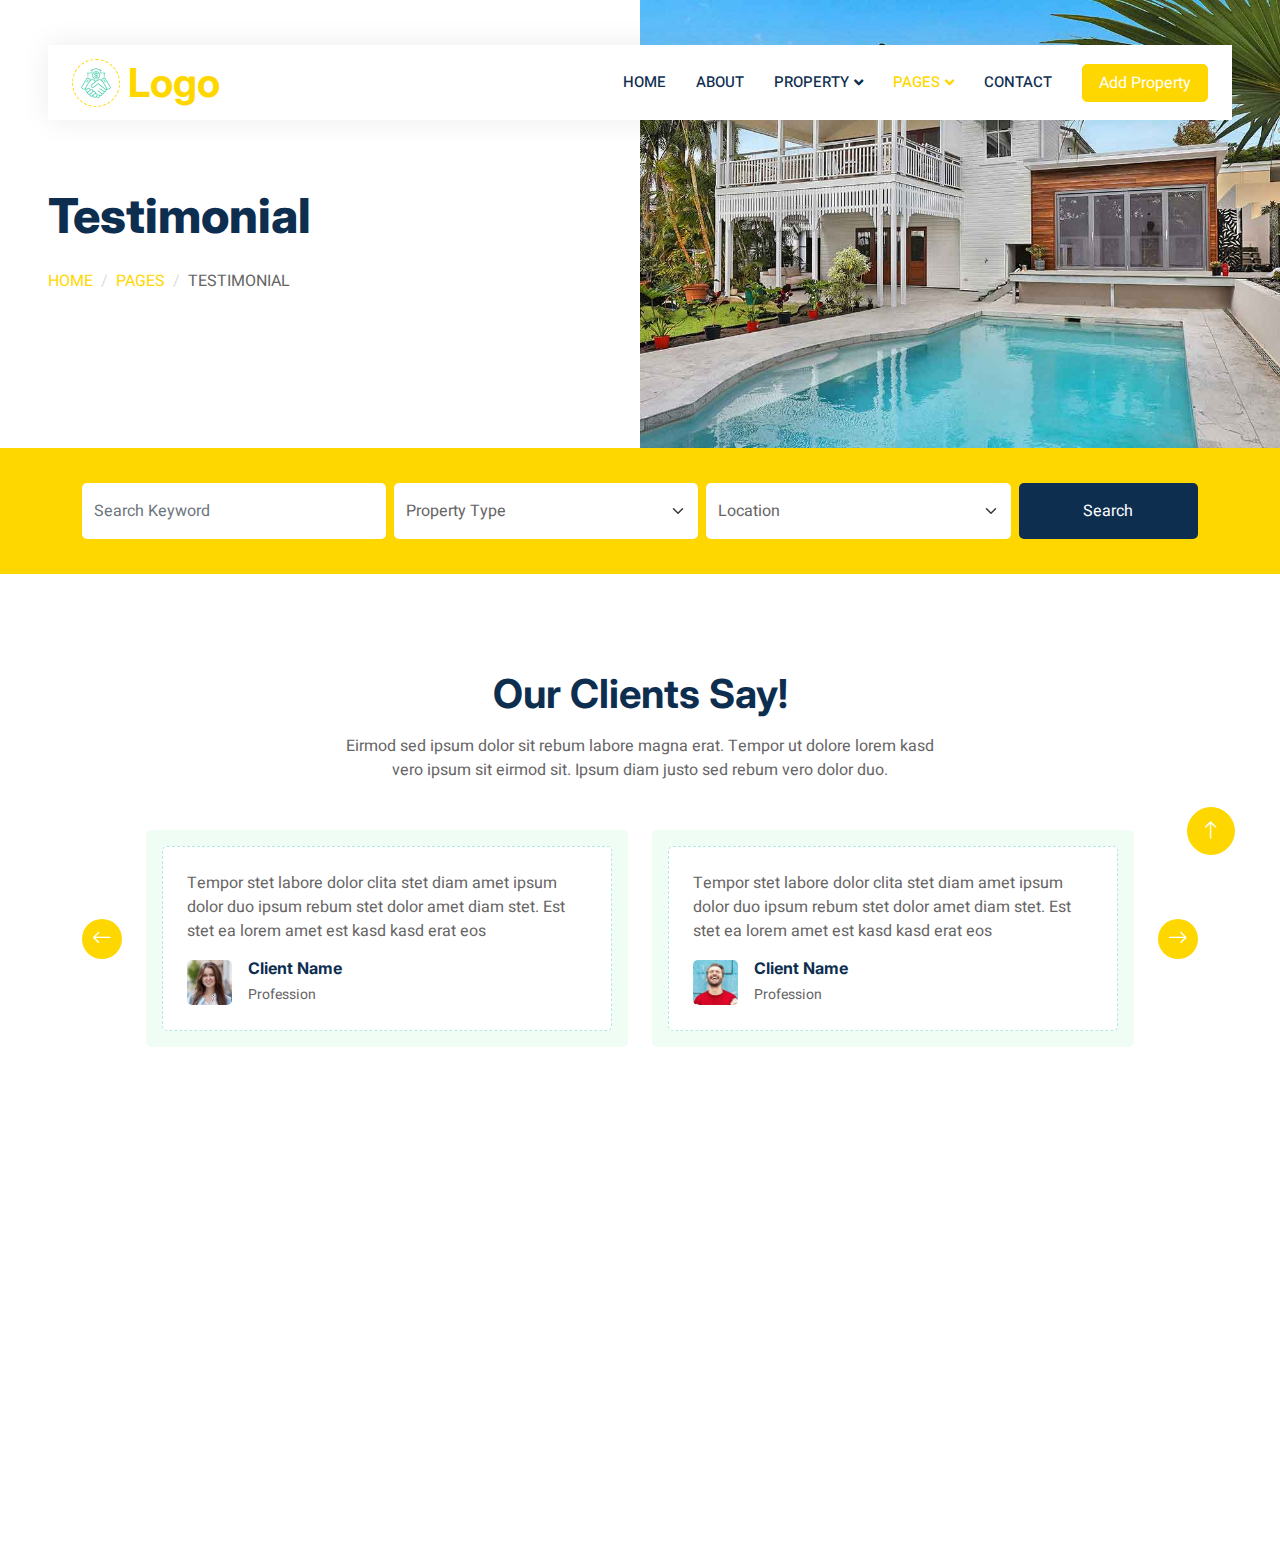
<file: testimonial.html>
<!DOCTYPE html>
<html lang="en">

<head>
    <meta charset="utf-8">
    <title>Logo - Real Estate HTML Template</title>
    <meta content="width=device-width, initial-scale=1.0" name="viewport">
    <meta content="" name="keywords">
    <meta content="" name="description">

    <!-- Favicon -->
    <link href="img/favicon.ico" rel="icon">

    <!-- Google Web Fonts -->
    <link rel="preconnect" href="https://fonts.googleapis.com">
    <link rel="preconnect" href="https://fonts.gstatic.com" crossorigin>
    <link href="https://fonts.googleapis.com/css2?family=Heebo:wght@400;500;600&family=Inter:wght@700;800&display=swap" rel="stylesheet">
    
    <!-- Icon Font Stylesheet -->
    <link href="https://cdnjs.cloudflare.com/ajax/libs/font-awesome/5.10.0/css/all.min.css" rel="stylesheet">
    <link href="https://cdn.jsdelivr.net/npm/bootstrap-icons@1.4.1/font/bootstrap-icons.css" rel="stylesheet">

    <!-- Libraries Stylesheet -->
    <link href="lib/animate/animate.min.css" rel="stylesheet">
    <link href="lib/owlcarousel/assets/owl.carousel.min.css" rel="stylesheet">

    <!-- Customized Bootstrap Stylesheet -->
    <link href="css/bootstrap.min.css" rel="stylesheet">

    <!-- Template Stylesheet -->
    <link href="css/style.css" rel="stylesheet">
</head>

<body>
    <div class="bg-white p-0">
        <!-- Spinner Start -->
        <div id="spinner" class="show bg-white position-fixed translate-middle w-100 vh-100 top-50 start-50 d-flex align-items-center justify-content-center">
            <div class="spinner-border text-primary" style="width: 3rem; height: 3rem;" role="status">
                <span class="sr-only">Loading...</span>
            </div>
        </div>
        <!-- Spinner End -->


        <!-- Navbar Start -->
        <div class="container-fluid nav-bar bg-transparent">
            <nav class="navbar navbar-expand-lg bg-white navbar-light py-0 px-4">
                <a href="index.html" class="navbar-brand d-flex align-items-center text-center">
                    <div class="icon p-2 me-2">
                        <img class="img-fluid" src="img/icon-deal.png" alt="Icon" style="width: 30px; height: 30px;">
                    </div>
                    <h1 class="m-0 text-primary">Logo</h1>
                </a>
                <button type="button" class="navbar-toggler" data-bs-toggle="collapse" data-bs-target="#navbarCollapse">
                    <span class="navbar-toggler-icon"></span>
                </button>
                <div class="collapse navbar-collapse" id="navbarCollapse">
                    <div class="navbar-nav ms-auto">
                        <a href="index.html" class="nav-item nav-link">Home</a>
                        <a href="about.html" class="nav-item nav-link">About</a>
                        <div class="nav-item dropdown">
                            <a href="#" class="nav-link dropdown-toggle" data-bs-toggle="dropdown">Property</a>
                            <div class="dropdown-menu rounded-0 m-0">
                                <a href="property-list.html" class="dropdown-item">Property List</a>
                                <a href="property-type.html" class="dropdown-item">Property Type</a>
                                <a href="property-agent.html" class="dropdown-item">Property Agent</a>
                            </div>
                        </div>
                        <div class="nav-item dropdown">
                            <a href="#" class="nav-link dropdown-toggle active" data-bs-toggle="dropdown">Pages</a>
                            <div class="dropdown-menu rounded-0 m-0">
                                <a href="testimonial.html" class="dropdown-item active">Testimonial</a>
                                
                            </div>
                        </div>
                        <a href="contact.html" class="nav-item nav-link">Contact</a>
                    </div>
                    <a href="" class="btn btn-primary px-3 d-none d-lg-flex">Add Property</a>
                </div>
            </nav>
        </div>
        <!-- Navbar End -->


        <!-- Header Start -->
        <div class="container-fluid header bg-white p-0">
            <div class="row g-0 align-items-center flex-column-reverse flex-md-row">
                <div class="col-md-6 p-5 mt-lg-5">
                    <h1 class="display-5 animated fadeIn mb-4">Testimonial</h1> 
                        <nav aria-label="breadcrumb animated fadeIn">
                        <ol class="breadcrumb text-uppercase">
                            <li class="breadcrumb-item"><a href="#">Home</a></li>
                            <li class="breadcrumb-item"><a href="#">Pages</a></li>
                            <li class="breadcrumb-item text-body active" aria-current="page">Testimonial</li>
                        </ol>
                    </nav>
                </div>
                <div class="col-md-6 animated fadeIn">
                    <img class="img-fluid" src="img/header.jpg" alt="">
                </div>
            </div>
        </div>
        <!-- Header End -->


        <!-- Search Start -->
        <div class="container-fluid bg-primary mb-5 wow fadeIn" data-wow-delay="0.1s" style="padding: 35px;">
            <div class="container">
                <div class="row g-2">
                    <div class="col-md-10">
                        <div class="row g-2">
                            <div class="col-md-4">
                                <input type="text" class="form-control border-0 py-3" placeholder="Search Keyword">
                            </div>
                            <div class="col-md-4">
                                <select class="form-select border-0 py-3">
                                    <option selected>Property Type</option>
                                    <option value="1">Property Type 1</option>
                                    <option value="2">Property Type 2</option>
                                    <option value="3">Property Type 3</option>
                                </select>
                            </div>
                            <div class="col-md-4">
                                <select class="form-select border-0 py-3">
                                    <option selected>Location</option>
                                    <option value="1">Location 1</option>
                                    <option value="2">Location 2</option>
                                    <option value="3">Location 3</option>
                                </select>
                            </div>
                        </div>
                    </div>
                    <div class="col-md-2">
                        <button class="btn btn-dark border-0 w-100 py-3">Search</button>
                    </div>
                </div>
            </div>
        </div>
        <!-- Search End -->


        <!-- Testimonial Start -->
        <div class="container-xxl py-5">
            <div class="container">
                <div class="text-center mx-auto mb-5 wow fadeInUp" data-wow-delay="0.1s" style="max-width: 600px;">
                    <h1 class="mb-3">Our Clients Say!</h1>
                    <p>Eirmod sed ipsum dolor sit rebum labore magna erat. Tempor ut dolore lorem kasd vero ipsum sit eirmod sit. Ipsum diam justo sed rebum vero dolor duo.</p>
                </div>
                <div class="owl-carousel testimonial-carousel wow fadeInUp" data-wow-delay="0.1s">
                    <div class="testimonial-item bg-light rounded p-3">
                        <div class="bg-white border rounded p-4">
                            <p>Tempor stet labore dolor clita stet diam amet ipsum dolor duo ipsum rebum stet dolor amet diam stet. Est stet ea lorem amet est kasd kasd erat eos</p>
                            <div class="d-flex align-items-center">
                                <img class="img-fluid flex-shrink-0 rounded" src="img/testimonial-1.jpg" style="width: 45px; height: 45px;">
                                <div class="ps-3">
                                    <h6 class="fw-bold mb-1">Client Name</h6>
                                    <small>Profession</small>
                                </div>
                            </div>
                        </div>
                    </div>
                    <div class="testimonial-item bg-light rounded p-3">
                        <div class="bg-white border rounded p-4">
                            <p>Tempor stet labore dolor clita stet diam amet ipsum dolor duo ipsum rebum stet dolor amet diam stet. Est stet ea lorem amet est kasd kasd erat eos</p>
                            <div class="d-flex align-items-center">
                                <img class="img-fluid flex-shrink-0 rounded" src="img/testimonial-2.jpg" style="width: 45px; height: 45px;">
                                <div class="ps-3">
                                    <h6 class="fw-bold mb-1">Client Name</h6>
                                    <small>Profession</small>
                                </div>
                            </div>
                        </div>
                    </div>
                    <div class="testimonial-item bg-light rounded p-3">
                        <div class="bg-white border rounded p-4">
                            <p>Tempor stet labore dolor clita stet diam amet ipsum dolor duo ipsum rebum stet dolor amet diam stet. Est stet ea lorem amet est kasd kasd erat eos</p>
                            <div class="d-flex align-items-center">
                                <img class="img-fluid flex-shrink-0 rounded" src="img/testimonial-3.jpg" style="width: 45px; height: 45px;">
                                <div class="ps-3">
                                    <h6 class="fw-bold mb-1">Client Name</h6>
                                    <small>Profession</small>
                                </div>
                            </div>
                        </div>
                    </div>
                </div>
            </div>
        </div>
        <!-- Testimonial End -->
        

        <!-- Footer Start -->
        <div class="container-fluid bg-dark text-white-50 footer pt-5 mt-5 wow fadeIn" data-wow-delay="0.1s">
            <div class="container py-5">
                <div class="row g-5">
                    <div class="col-lg-3 col-md-6">
                        <h5 class="text-white mb-4">Get In Touch</h5>
                        <p class="mb-2"><i class="fa fa-map-marker-alt me-3"></i>123 Street, New York, USA</p>
                        <p class="mb-2"><i class="fa fa-phone-alt me-3"></i>+012 345 67890</p>
                        <p class="mb-2"><i class="fa fa-envelope me-3"></i>info@example.com</p>
                        <div class="d-flex pt-2">
                            <a class="btn btn-outline-light btn-social" href=""><i class="fab fa-twitter"></i></a>
                            <a class="btn btn-outline-light btn-social" href=""><i class="fab fa-facebook-f"></i></a>
                            <a class="btn btn-outline-light btn-social" href=""><i class="fab fa-youtube"></i></a>
                            <a class="btn btn-outline-light btn-social" href=""><i class="fab fa-linkedin-in"></i></a>
                        </div>
                    </div>
                    <div class="col-lg-3 col-md-6">
                        <h5 class="text-white mb-4">Quick Links</h5>
                        <a class="btn btn-link text-white-50" href="">About Us</a>
                        <a class="btn btn-link text-white-50" href="">Contact Us</a>
                        <a class="btn btn-link text-white-50" href="">Our Services</a>
                        <a class="btn btn-link text-white-50" href="">Privacy Policy</a>
                        <a class="btn btn-link text-white-50" href="">Terms & Condition</a>
                    </div>
                    <div class="col-lg-3 col-md-6">
                        <h5 class="text-white mb-4">Photo Gallery</h5>
                        <div class="row g-2 pt-2">
                            <div class="col-4">
                                <img class="img-fluid rounded bg-light p-1" src="img/property-1.jpg" alt="">
                            </div>
                            <div class="col-4">
                                <img class="img-fluid rounded bg-light p-1" src="img/property-2.jpg" alt="">
                            </div>
                            <div class="col-4">
                                <img class="img-fluid rounded bg-light p-1" src="img/property-3.jpg" alt="">
                            </div>
                            <div class="col-4">
                                <img class="img-fluid rounded bg-light p-1" src="img/property-4.jpg" alt="">
                            </div>
                            <div class="col-4">
                                <img class="img-fluid rounded bg-light p-1" src="img/property-5.jpg" alt="">
                            </div>
                            <div class="col-4">
                                <img class="img-fluid rounded bg-light p-1" src="img/property-6.jpg" alt="">
                            </div>
                        </div>
                    </div>
                    <div class="col-lg-3 col-md-6">
                        <h5 class="text-white mb-4">Newsletter</h5>
                        <p>Dolor amet sit justo amet elitr clita ipsum elitr est.</p>
                        <div class="position-relative mx-auto" style="max-width: 400px;">
                            <input class="form-control bg-transparent w-100 py-3 ps-4 pe-5" type="text" placeholder="Your email">
                            <button type="button" class="btn btn-primary py-2 position-absolute top-0 end-0 mt-2 me-2">SignUp</button>
                        </div>
                    </div>
                </div>
            </div>
            <div class="container">
                <div class="copyright">
                    <div class="row">
                        <div class="col-md-6 text-center text-md-start mb-3 mb-md-0">
                            &copy; <a class="border-bottom" href="#">Your Site Name</a>, All Right Reserved. 
							
							<!--/*** This template is free as long as you keep the footer author’s credit link/attribution link/backlink. If you'd like to use the template without the footer author’s credit link/attribution link/backlink, you can purchase the Credit Removal License from "https://htmlcodex.com/credit-removal". Thank you for your support. ***/-->
							Designed By <a class="border-bottom" href="https://htmlcodex.com">HTML Codex</a>
                        </div>
                        <div class="col-md-6 text-center text-md-end">
                            <div class="footer-menu">
                                <a href="">Home</a>
                                <a href="">Cookies</a>
                                <a href="">Help</a>
                                <a href="">FQAs</a>
                            </div>
                        </div>
                    </div>
                </div>
            </div>
        </div>
        <!-- Footer End -->


        <!-- Back to Top -->
        <a href="#" class="btn btn-lg btn-primary btn-lg-square back-to-top"><i class="bi bi-arrow-up"></i></a>
    </div>

    <!-- JavaScript Libraries -->
    <script src="https://code.jquery.com/jquery-3.4.1.min.js"></script>
    <script src="https://cdn.jsdelivr.net/npm/bootstrap@5.0.0/dist/js/bootstrap.bundle.min.js"></script>
    <script src="lib/wow/wow.min.js"></script>
    <script src="lib/easing/easing.min.js"></script>
    <script src="lib/waypoints/waypoints.min.js"></script>
    <script src="lib/owlcarousel/owl.carousel.min.js"></script>

    <!-- Template Javascript -->
    <script src="js/main.js"></script>
</body>

</html>
</file>
<file: css/style.css>
/********** Template CSS **********/
:root {
    --primary: #FFD700;
    --secondary: #FF6922;
    --light: #EFFDF5;
    --dark: #0E2E50;
}

.back-to-top {
    position: fixed;
    display: none;
    right: 45px;
    bottom: 45px;
    z-index: 99;
}


/*** Spinner ***/
#spinner {
    opacity: 0;
    visibility: hidden;
    transition: opacity .5s ease-out, visibility 0s linear .5s;
    z-index: 99999;
}

#spinner.show {
    transition: opacity .5s ease-out, visibility 0s linear 0s;
    visibility: visible;
    opacity: 1;
}


/*** Button ***/
.btn {
    transition: .5s;
}

.btn.btn-primary,
.btn.btn-secondary {
    color: #FFFFFF;
}

.btn-square {
    width: 38px;
    height: 38px;
}

.btn-sm-square {
    width: 32px;
    height: 32px;
}

.btn-lg-square {
    width: 48px;
    height: 48px;
}

.btn-square,
.btn-sm-square,
.btn-lg-square {
    padding: 0;
    display: flex;
    align-items: center;
    justify-content: center;
    font-weight: normal;
    border-radius: 50px;
}


/*** Navbar ***/
.nav-bar {
    position: relative;
    margin-top: 45px;
    padding: 0 3rem;
    transition: .5s;
    z-index: 9999;
}

.nav-bar.sticky-top {
    position: sticky;
    padding: 0;
    z-index: 9999;
}

.navbar {
    box-shadow: 0 0 30px rgba(0, 0, 0, .08);
}

.navbar .dropdown-toggle::after {
    border: none;
    content: "\f107";
    font-family: "Font Awesome 5 Free";
    font-weight: 900;
    vertical-align: middle;
    margin-left: 5px;
    transition: .5s;
}

.navbar .dropdown-toggle[aria-expanded=true]::after {
    transform: rotate(-180deg);
}

.navbar-light .navbar-nav .nav-link {
    margin-right: 30px;
    padding: 25px 0;
    color: #FFFFFF;
    font-size: 15px;
    text-transform: uppercase;
    outline: none;
}

.navbar-light .navbar-nav .nav-link:hover,
.navbar-light .navbar-nav .nav-link.active {
    color: var(--primary);
}

@media (max-width: 991.98px) {
    .nav-bar {
        margin: 0;
        padding: 0;
    }

    .navbar-light .navbar-nav .nav-link  {
        margin-right: 0;
        padding: 10px 0;
    }

    .navbar-light .navbar-nav {
        border-top: 1px solid #EEEEEE;
    }
}

.navbar-light .navbar-brand {
    height: 75px;
}

.navbar-light .navbar-nav .nav-link {
    color: var(--dark);
    font-weight: 500;
}

@media (min-width: 992px) {
    .navbar .nav-item .dropdown-menu {
        display: block;
        top: 100%;
        margin-top: 0;
        transform: rotateX(-75deg);
        transform-origin: 0% 0%;
        opacity: 0;
        visibility: hidden;
        transition: .5s;
        
    }

    .navbar .nav-item:hover .dropdown-menu {
        transform: rotateX(0deg);
        visibility: visible;
        transition: .5s;
        opacity: 1;
    }
}


/*** Header ***/
@media (min-width: 992px) {
    .header {
        margin-top: -120px;
    }
}

.header-carousel .owl-nav {
    position: absolute;
    top: 50%;
    left: -25px;
    transform: translateY(-50%);
    display: flex;
    flex-direction: column;
}

.header-carousel .owl-nav .owl-prev,
.header-carousel .owl-nav .owl-next {
    margin: 7px 0;
    width: 50px;
    height: 50px;
    display: flex;
    align-items: center;
    justify-content: center;
    color: #FFFFFF;
    background: var(--primary);
    border-radius: 40px;
    font-size: 20px;
    transition: .5s;
}

.header-carousel .owl-nav .owl-prev:hover,
.header-carousel .owl-nav .owl-next:hover {
    background: var(--dark);
}

@media (max-width: 768px) {
    .header-carousel .owl-nav {
        left: 25px;
    }
}

.breadcrumb-item + .breadcrumb-item::before {
    color: #DDDDDD;
}


/*** Icon ***/
.icon {
    padding: 15px;
    display: inline-flex;
    align-items: center;
    justify-content: center;
    background: #FFFFFF !important;
    border-radius: 50px;
    border: 1px dashed var(--primary) !important;
}


/*** About ***/
.about-img img {
    position: relative;
    z-index: 2;
}

.about-img::before {
    position: absolute;
    content: "";
    top: 0;
    left: -50%;
    width: 100%;
    height: 100%;
    background: var(--primary);
    transform: skew(20deg);
    z-index: 1;
}


/*** Category ***/
.cat-item div {
    background: #FFFFFF;
    border: 1px dashed rgba(0, 185, 142, .3);
    transition: .5s;
}

.cat-item:hover div {
    background: var(--primary);
    border-color: transparent;
}

.cat-item div * {
    transition: .5s;
}

.cat-item:hover div * {
    color: #FFFFFF !important;
}


/*** Property List ***/
.nav-pills .nav-item .btn {
    color: var(--dark);
}

.nav-pills .nav-item .btn:hover,
.nav-pills .nav-item .btn.active {
    color: #FFFFFF;
}

.property-item {
    box-shadow: 0 0 30px rgba(0, 0, 0, .08);
}

.property-item img {
    transition: .5s;
}

.property-item:hover img {
    transform: scale(1.1);
}

.property-item .border-top {
    border-top: 1px dashed rgba(0, 185, 142, .3) !important;
}

.property-item .border-end {
    border-right: 1px dashed rgba(0, 185, 142, .3) !important;
}


/*** Team ***/
.team-item {
    box-shadow: 0 0 30px rgba(0, 0, 0, .08);
    transition: .5s;
}

.team-item .btn {
    color: var(--primary);
    background: #FFFFFF;
    box-shadow: 0 0 30px rgba(0, 0, 0, .15);
}

.team-item .btn:hover {
    color: #FFFFFF;
    background: var(--primary);
}

.team-item:hover {
    border-color: var(--secondary) !important;
}

.team-item:hover .bg-primary {
    background: var(--secondary) !important;
}

.team-item:hover .bg-primary i {
    color: var(--secondary) !important;
}


/*** Testimonial ***/
.testimonial-carousel {
    padding-left: 1.5rem;
    padding-right: 1.5rem;
}

@media (min-width: 576px) {
    .testimonial-carousel {
        padding-left: 4rem;
        padding-right: 4rem;
    }
}

.testimonial-carousel .testimonial-item .border {
    border: 1px dashed rgba(0, 185, 142, .3) !important;
}

.testimonial-carousel .owl-nav {
    position: absolute;
    width: 100%;
    height: 40px;
    top: calc(50% - 20px);
    left: 0;
    display: flex;
    justify-content: space-between;
    z-index: 1;
}

.testimonial-carousel .owl-nav .owl-prev,
.testimonial-carousel .owl-nav .owl-next {
    position: relative;
    width: 40px;
    height: 40px;
    display: flex;
    align-items: center;
    justify-content: center;
    color: #FFFFFF;
    background: var(--primary);
    border-radius: 40px;
    font-size: 20px;
    transition: .5s;
}

.testimonial-carousel .owl-nav .owl-prev:hover,
.testimonial-carousel .owl-nav .owl-next:hover {
    background: var(--dark);
}


/*** Footer ***/
.footer .btn.btn-social {
    margin-right: 5px;
    width: 35px;
    height: 35px;
    display: flex;
    align-items: center;
    justify-content: center;
    color: var(--light);
    border: 1px solid rgba(255,255,255,0.5);
    border-radius: 35px;
    transition: .3s;
}

.footer .btn.btn-social:hover {
    color: var(--primary);
    border-color: var(--light);
}

.footer .btn.btn-link {
    display: block;
    margin-bottom: 5px;
    padding: 0;
    text-align: left;
    font-size: 15px;
    font-weight: normal;
    text-transform: capitalize;
    transition: .3s;
}

.footer .btn.btn-link::before {
    position: relative;
    content: "\f105";
    font-family: "Font Awesome 5 Free";
    font-weight: 900;
    margin-right: 10px;
}

.footer .btn.btn-link:hover {
    letter-spacing: 1px;
    box-shadow: none;
}

.footer .form-control {
    border-color: rgba(255,255,255,0.5);
}

.footer .copyright {
    padding: 25px 0;
    font-size: 15px;
    border-top: 1px solid rgba(256, 256, 256, .1);
}

.footer .copyright a {
    color: var(--light);
}

.footer .footer-menu a {
    margin-right: 15px;
    padding-right: 15px;
    border-right: 1px solid rgba(255, 255, 255, .1);
}

.footer .footer-menu a:last-child {
    margin-right: 0;
    padding-right: 0;
    border-right: none;
}
</file>
